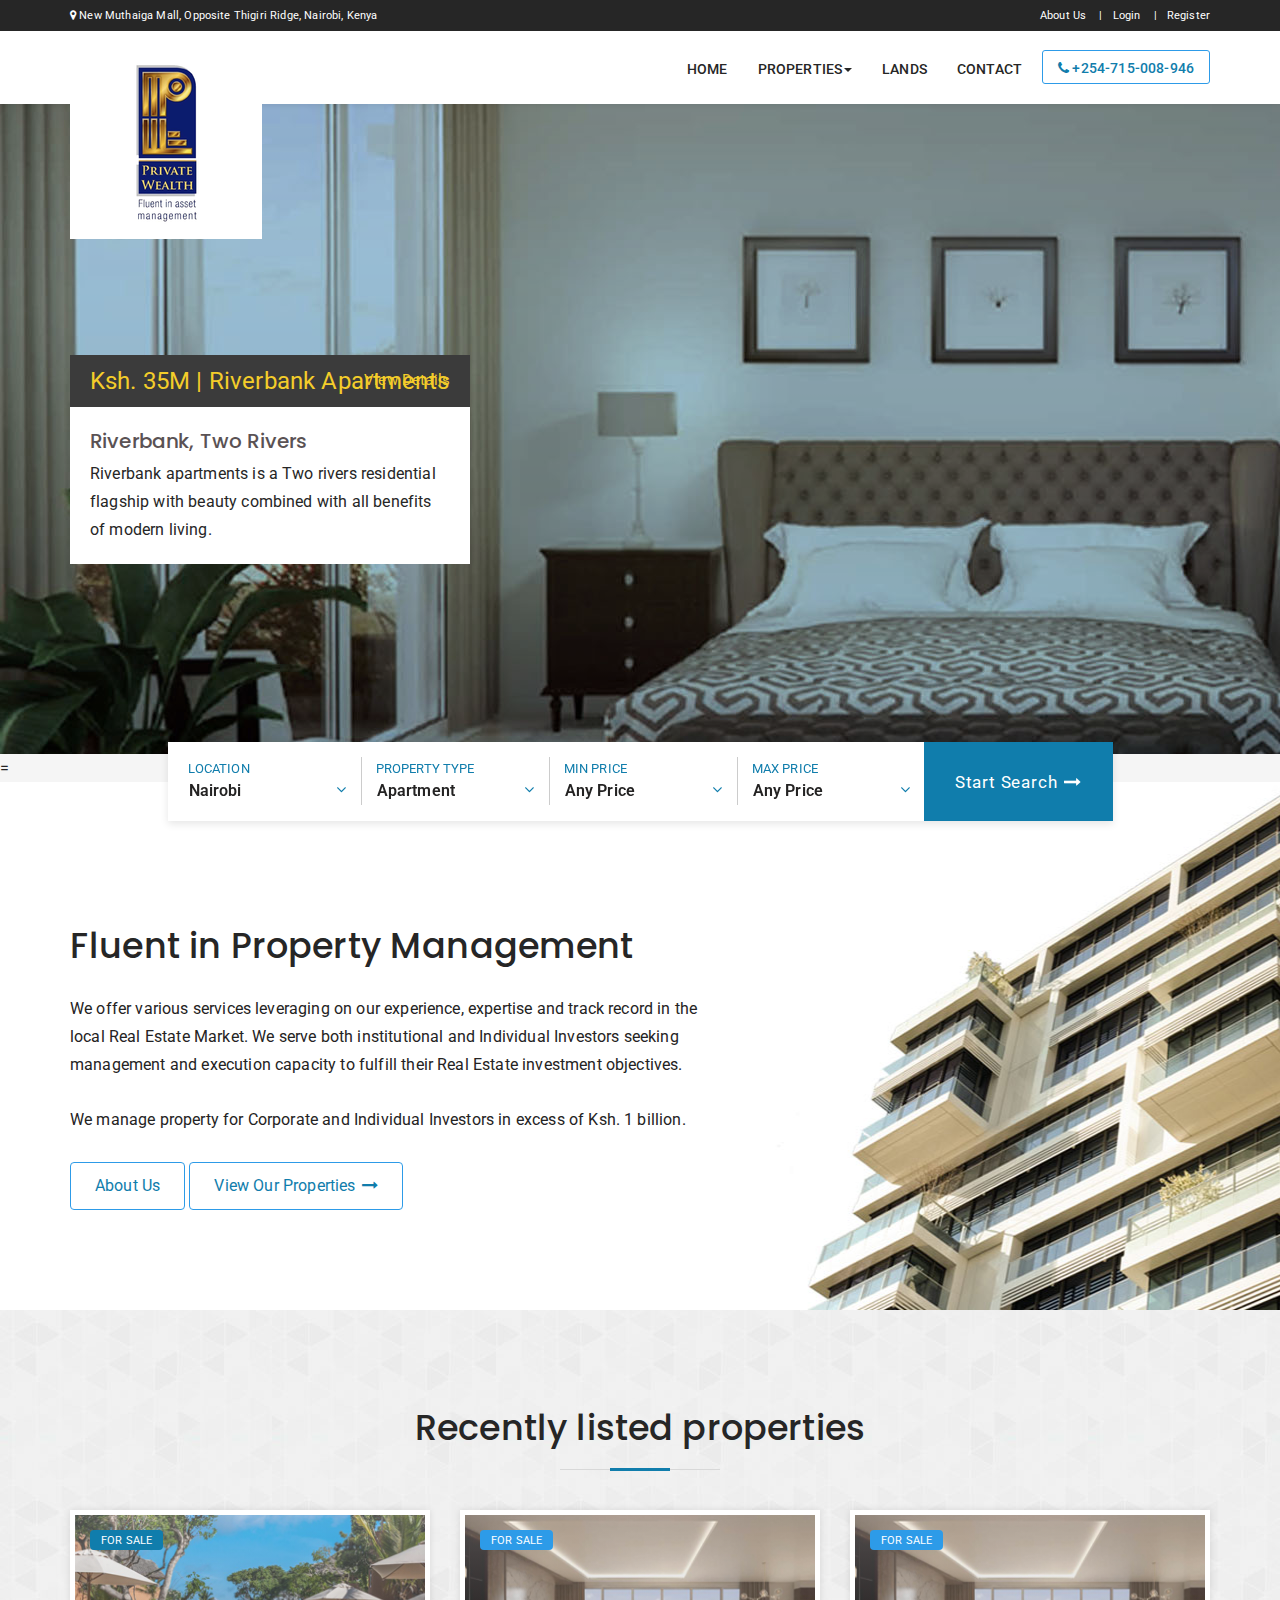
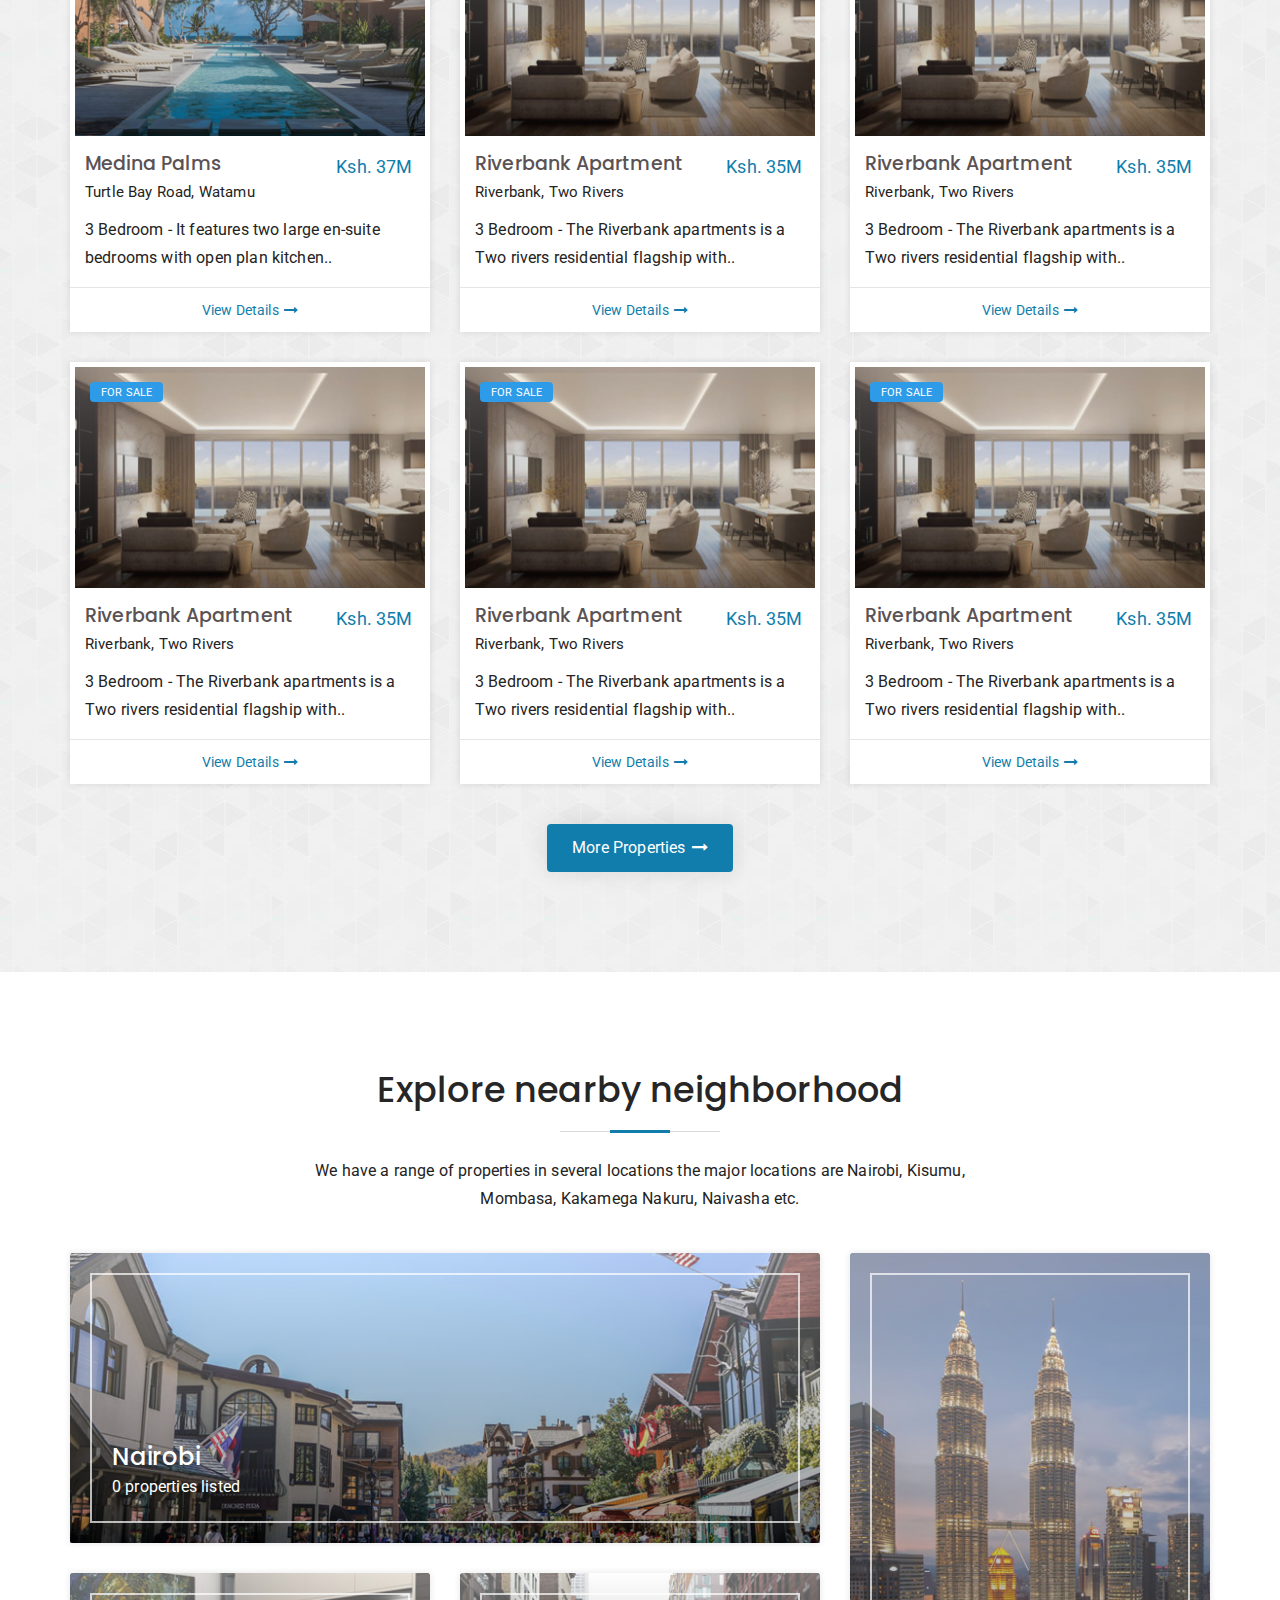
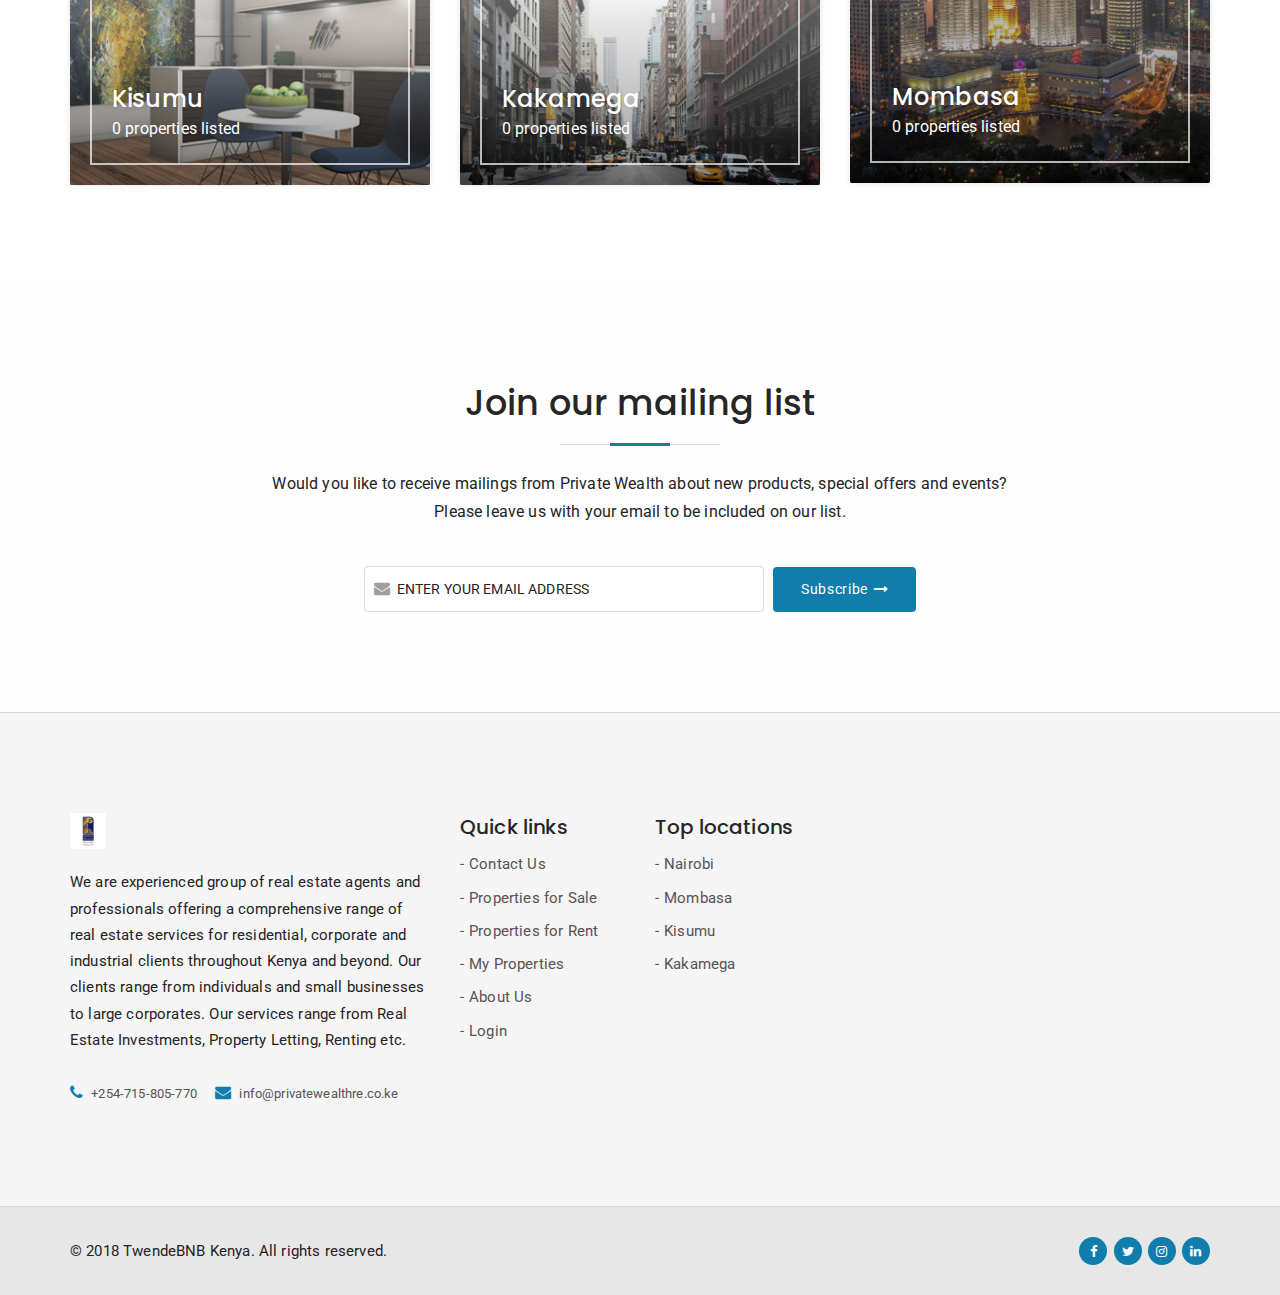
<file: index.html>
<!DOCTYPE html>
<html lang="en">
<head>
    <!-- meta -->
    <meta charset="utf-8">
    <meta http-equiv="x-ua-compatible" content="ie=edge">
    <meta name="viewport" content="width=device-width, initial-scale=1, maximum-scale=1, user-scalable=0" />
    <title>Private Wealth Real Estate | Properties for Sale | Houses for Sale | Land for Sale</title>
    <meta name="keywords" content="">
    <meta name="description" content="">
    <meta name="author" content="info@privatewealth.co.ke">
    <link rel="shortcut icon" type="image/png" href="assets/images/favicon.png" />
    <link rel="shortcut icon" type="image/png" href="assets/images/favicon.png" />
    <link href="https://fonts.googleapis.com/css?family=Poppins:300,400,500,600,700%7CRoboto:300,300i,400,400i,500,500i,700,700i,900" rel="stylesheet">
    <link rel="stylesheet" type="text/css" href="assets/css/bootstrap.min.css">
    <link rel="stylesheet" type="text/css" href="assets/css/font-awesome.min.css">
    <link rel="stylesheet" type="text/css" href="assets/css/font-awesome-animation.min.css">
    <link rel="stylesheet" type="text/css" href="assets/css/jquery-ui.min.css" />
    <link rel="stylesheet" type="text/css" href="assets/css/pe-icon-7-stroke.css" />
    <link rel="stylesheet" type="text/css" href="assets/css/slick.css" />
    <link rel="stylesheet" type="text/css" href="assets/css/slick-theme.css" />
    <link rel="stylesheet" type="text/css" href="assets/css/jquery.bxslider.css" />
    <link rel="stylesheet" type="text/css" href="assets/css/ekko-lightbox.css" />
    <link rel="stylesheet" type="text/css" href="assets/css/font.css" />

    <!-- Main css -->
    <link rel="stylesheet" type="text/css" href="style.css" />
    <link rel="stylesheet" type="text/css" href="assets/css/responsive.css" />

    <!-- color skin -->

    <link rel="stylesheet" type="text/css" href="assets/css/color-skin/default.css" />
</head>

<body>
    <header class="style2">
        <div class="header-top">
            <div class="container">
                <div class="row">
                    <div class="col-md-6 col-sm-6 col-xs-5 header-info">
                        <span class="hidden-xs">
                         <i class="fa fa-map-marker"></i>
                         New Muthaiga Mall, Opposite Thigiri Ridge, Nairobi, Kenya
                        </span>

                        <span class="visible-xs"> <i class="fa fa-map-marker"></i> <a href="#"> View location</a> </span>
                    </div>
                    <!--left-->

                    <div class="col-md-6 col-sm-6 col-xs-7">
                        <ul class="header-links pull-right">
                            <li><a href="#">About Us</a></li>
                            <li><a href="#" class="modal-login" data-toggle="modal" data-target=".myModal">Login</a></li>
                            <li><a href="#" class="modal-register" data-toggle="modal" data-target=".myModal">Register </a></li>
                        </ul>
                    </div>
                </div>
            </div>
        </div>
        <!--header top-->

        <nav class="navbar navbar-default">
            <div class="container">
                <div class="navbar-header">
                    <button type="button" class="navbar-toggle collapsed" data-toggle="collapse" data-target="#bs-example-navbar-collapse-1" aria-expanded="false">
                        <span class="sr-only">Toggle navigation</span>
                        <span class="icon-bar"></span>
                        <span class="icon-bar"></span>
                        <span class="icon-bar"></span>
                    </button>

                    <a class="navbar-brand" href="index.html">
                        <img src="assets/images/logo-white.png" alt="" class="logo1">
                        <img src="assets/images/logo-green.png" alt="" class="logo2">
                    </a>
                </div>
                <!-- button -->

                <div class="collapse navbar-collapse" id="bs-example-navbar-collapse-1">
                    <ul class="nav navbar-nav">
                        <li class="current-menu-item dropdown">
                            <a href="02-homesearch-02.html">Home</span></a>
                        </li>

                        <li class="dropdown">
                            <a href="#" class="dropdown-toggle">Properties<span class="caret"></span></a>
                            <ul class="sub-menu dropdown-menu">
                                <li><a href="03-property-list-with-sidebar.html">For Sale</a></li>
                                <li><a href="03-property-list-with-sidebar.html">For Rent</a></li>
                                <li><a href="03-property-list-with-sidebar.html">Commercial Properties</a></li>
                                <li><a href="03-property-list-with-sidebar.html">Residential Properties</a></li>
                            </ul>
                        </li>

                        <li>
                          <a href="#">Lands</a>
                        </li>

                        <li>
                            <a href="16-contact.html">Contact</a>
                        </li>

                        <li class="nav-btn">
                            <a href="#"><i class="fa fa-phone"></i> +254-715-008-946</a>
                        </li>
                    </ul>
                </div>
                <!-- /.navbar-collapse -->
            </div>
            <!-- /.container-fluid -->
        </nav>
    </header>
    <!--header-->

    <div class="banner banner2">
        <ul class="banner-slide">
            <li>
                <div class="banner-content">
                    <div class="wrap">
                        <div class="inner text-white">
                            <div class="container">
                                <div class="box">
                                    <div class="price secondary-color">
                                        Ksh. 35M | Riverbank Apartments
                                        <a href="#" class="view-more">View Details</a>
                                    </div>
                                    <!--price-->

                                    <h5 class="mb-5"><a href="#">Riverbank, Two Rivers</a></h5>
                                    <p>
                                      Riverbank apartments is a Two rivers residential flagship with beauty combined with all benefits of modern living. 
                                    </p>
                                </div>
                            </div>
                        </div>
                    </div>
                </div>
                <!--banner content-->

                <figure class="overlay overlay2">
                    <img src="assets/images/riverbank-banner.jpg" alt="">
                </figure>
            </li>=
            <!--singel banner-->

            <li>
                <div class="banner-content">
                    <div class="wrap">
                        <div class="inner text-white">
                            <div class="container">
                                <div class="box">
                                    <div class="price secondary-color">
                                        Ksh. 10.95M | Rundaview Apartments
                                        <a href="#" class="view-more">View Details</a>
                                    </div>
                                    <!--price-->

                                    <h5 class="mb-5"><a href="#"> Limuru Rd, Ruaka </a></h5>
                                    <p>
                                      Spacious three and two bedroom apartments located in a green, leafy and serene area with beautiful views of the greenery countryside, strategically located in the heart of Ruaka.
                                    </p>
                                </div>
                            </div>
                        </div>
                    </div>
                </div>
                <!--banner content-->

                <figure class="overlay overlay2">
                    <img src="assets/images/rundaview-banner.jpg" alt="">
                </figure>
            </li>
            <!--singel banner-->

            <li>
                <div class="banner-content">
                    <div class="wrap">
                        <div class="inner text-white">
                            <div class="container">
                                <div class="box">
                                    <div class="price secondary-color">
                                        Ksh. 37M | Medina Palms
                                        <a href="#" class="view-more">View Details</a>
                                    </div>
                                    <!--price-->
                                    <h5 class="mb-5"><a href="#">Turtle Bay Road, Watamu</a></h5>
                                    <p>
                                      It features two large en-suite bedrooms with open plan kitchen with dining area coupled with spacious living areas that open up onto tropical gardens and pools.
                                    </p>
                                </div>
                            </div>
                        </div>
                    </div>
                </div>
                <!--banner content-->

                <figure class="overlay overlay2">
                    <img src="assets/images/medina-banner.jpg" alt="">
                </figure>
            </li>
            <!--singel banner-->
        </ul>
    </div>
    <!--banner-->

    <main>
        <section class="intro pri-pad-b">
            <div class="container">
                <div class="filter-bar pri-pad-b">
                    <div class="row">
                        <div class="col-md-10 col-sm-10 col-md-offset-1 col-sm-offset-1">
                            <form action="#" class="form-inline">
                                <div class="form-group select">
                                    <label>Location</label>
                                    <select>
                                        <option>Nairobi</option>
                                        <option>Mombasa</option>
                                        <option>Kisumu</option>
                                    </select>
                                </div>
                                <!--location-->

                                <div class="form-group select">
                                    <label>property type</label>
                                    <select>
                                        <option value="apartment">Apartment</option>
                                        <option value="villas">Villa</option>
                                        <option value="condos">Condo</option>
                                    </select>
                                </div>
                                <!--type-->

                                <div class="form-group select">
                                    <label>Min Price</label>
                                    <select>
                                        <option>any Price</option>
                                        <option value="2M">2,000,000</option>
                                        <option value="3M">3,000,000</option>
                                    </select>
                                </div>
                                <!-- min price-->

                                <div class="form-group select">
                                    <label>Max Price</label>
                                    <select>
                                        <option>any Price</option>
                                        <option value="3M">3,000,000</option>
                                        <option value="100M">100M</option>
                                        <option value="200M">200M</option>
                                    </select>
                                </div>
                                <!--max price-->

                                <div class="form-group">
                                    <button type="submit">
                                        Start Search <i class="fa fa-long-arrow-right"></i>
                                    </button>
                                </div>
                                <!--max price-->
                            </form>
                        </div>
                    </div>
                </div>
                <!--filter bar-->

                <div class="row intro-content">
                    <div class="col-md-7 col-sm-7">
                        <div class="content-wrap">
                            <h2>Fluent in Property Management</h2>
                            <p>
                              We offer various services leveraging on our experience, expertise and track record in the local Real Estate Market. We serve both institutional and Individual Investors seeking management and execution capacity to fulfill their Real Estate investment objectives.
                            </p>
                            <p>
                               We manage property for Corporate and Individual Investors in excess of Ksh. 1 billion. 
                            </p>
                        </div>
                        <!--content-->
                        <a href="#" class="btn btn-border btn-lg faa-parent animated-hover">
                            About Us
                        </a>
                        <a href="#" class="btn btn-border btn-lg faa-parent animated-hover">
                           View Our Properties <i class="fa fa-long-arrow-right faa-passing"></i>
                        </a>
                    </div>
                </div>
                <!--intro content-->
            </div>
        </section>
        <!--intro-->

        <section class="featured-block featured-block-2 pri-pad">
        	<!-- section container -->
            <div class="container">
                <div class="row">
                    <div class="col-md-12 col-sm-12">
                        <div class="main-title text-center">
                            <h2>Recently listed properties</h2>
                            <p></p>
                        </div>
                    </div>
                </div>
                <!--title-->

                <div class="row">
                    <div class="col-md-4 col-sm-4">
                        <div class="featured-wrap wrap mb-30">
                            <a href="#" class="tag left text-uppercase primary-bg">for sale</a>
                            <figure>
                                <a href="#" class="image-effect overlay">
                                    <img src="assets/images/latest-featured1.jpg" alt="">
                                </a>
                            </figure>
                            <!--fig-->

                            <div class="content-wrap mb-0">
                                <div class="title-wrap mb-10">
                                    <h4 class="mb-0"><a href="#">Medina Palms</a></h4>
                                    <span>Turtle Bay Road, Watamu</span>
                                </div>

                                <div class="price-tag price">
                                    Ksh. 37M
                                </div>

                                <p>
                                    3 Bedroom - It features two large en-suite bedrooms with open plan kitchen..
                                </p>
                            </div>
                            <!--content-->

                            <a href="#" class="btn btn-link faa-parent animated-hover">
                                View Details <i class="fa fa-long-arrow-right faa-passing"></i>
                            </a>
                        </div>
                    </div>
                    <!--single featured-->

                    <div class="col-md-4 col-sm-4">
                        <div class="featured-wrap wrap mb-30">
                            <a href="#" class="tag left text-uppercase bg-blue">for sale</a>
                            <figure>
                                <a href="#" class="image-effect overlay">
                                    <img src="assets/images/latest-featured2.jpg" alt="">
                                </a>
                            </figure>
                            <!--fig-->

                            <div class="content-wrap mb-0">
                                <div class="title-wrap mb-10">
                                    <h4 class="mb-0"><a href="#">Riverbank Apartment</a></h4>
                                    <span>Riverbank, Two Rivers</span>
                                </div>

                                <div class="price-tag price">
                                    Ksh. 35M
                                </div>

                                <p>
                                    3 Bedroom - The Riverbank apartments is a Two rivers residential flagship with.. 
                                    <!-- 12 fixed-texts -->
                                </p>
                            </div>
                            <!--content-->

                            <a href="#" class="btn btn-link faa-parent animated-hover">
                                View Details <i class="fa fa-long-arrow-right faa-passing"></i>
                            </a>
                        </div>
                    </div>
                    <!--single featured-->

                    <div class="col-md-4 col-sm-4">
                        <div class="featured-wrap wrap mb-30">
                            <a href="#" class="tag left text-uppercase bg-blue">for sale</a>
                            <figure>
                                <a href="#" class="image-effect overlay">
                                    <img src="assets/images/latest-featured2.jpg" alt="">
                                </a>
                            </figure>
                            <!--fig-->
                    
                            <div class="content-wrap mb-0">
                                <div class="title-wrap mb-10">
                                    <h4 class="mb-0">
                                        <a href="#">Riverbank Apartment</a>
                                    </h4>
                                    <span>Riverbank, Two Rivers</span>
                                </div>
                    
                                <div class="price-tag price">
                                    Ksh. 35M
                                </div>
                    
                                <p>
                                    3 Bedroom - The Riverbank apartments is a Two rivers residential flagship with..
                                    <!-- 12 fixed-texts -->
                                </p>
                            </div>
                            <!--content-->
                    
                            <a href="#" class="btn btn-link faa-parent animated-hover">
                                View Details
                                <i class="fa fa-long-arrow-right faa-passing"></i>
                            </a>
                        </div>
                    </div>
                    <!--single featured-->

                    <div class="col-md-4 col-sm-4">
                        <div class="featured-wrap wrap mb-30">
                            <a href="#" class="tag left text-uppercase bg-blue">for sale</a>
                            <figure>
                                <a href="#" class="image-effect overlay">
                                    <img src="assets/images/latest-featured2.jpg" alt="">
                                </a>
                            </figure>
                            <!--fig-->
                    
                            <div class="content-wrap mb-0">
                                <div class="title-wrap mb-10">
                                    <h4 class="mb-0">
                                        <a href="#">Riverbank Apartment</a>
                                    </h4>
                                    <span>Riverbank, Two Rivers</span>
                                </div>
                    
                                <div class="price-tag price">
                                    Ksh. 35M
                                </div>
                    
                                <p>
                                    3 Bedroom - The Riverbank apartments is a Two rivers residential flagship with..
                                    <!-- 12 fixed-texts -->
                                </p>
                            </div>
                            <!--content-->
                    
                            <a href="#" class="btn btn-link faa-parent animated-hover">
                                View Details
                                <i class="fa fa-long-arrow-right faa-passing"></i>
                            </a>
                        </div>
                    </div>
                    <!--single featured-->

                    <div class="col-md-4 col-sm-4">
                        <div class="featured-wrap wrap mb-30">
                            <a href="#" class="tag left text-uppercase bg-blue">for sale</a>
                            <figure>
                                <a href="#" class="image-effect overlay">
                                    <img src="assets/images/latest-featured2.jpg" alt="">
                                </a>
                            </figure>
                            <!--fig-->
                    
                            <div class="content-wrap mb-0">
                                <div class="title-wrap mb-10">
                                    <h4 class="mb-0">
                                        <a href="#">Riverbank Apartment</a>
                                    </h4>
                                    <span>Riverbank, Two Rivers</span>
                                </div>
                    
                                <div class="price-tag price">
                                    Ksh. 35M
                                </div>
                    
                                <p>
                                    3 Bedroom - The Riverbank apartments is a Two rivers residential flagship with..
                                    <!-- 12 fixed-texts -->
                                </p>
                            </div>
                            <!--content-->
                    
                            <a href="#" class="btn btn-link faa-parent animated-hover">
                                View Details
                                <i class="fa fa-long-arrow-right faa-passing"></i>
                            </a>
                        </div>
                    </div>
                    <!--single featured-->

                    <div class="col-md-4 col-sm-4">
                        <div class="featured-wrap wrap mb-30">
                            <a href="#" class="tag left text-uppercase bg-blue">for sale</a>
                            <figure>
                                <a href="#" class="image-effect overlay">
                                    <img src="assets/images/latest-featured2.jpg" alt="">
                                </a>
                            </figure>
                            <!--fig-->
                    
                            <div class="content-wrap mb-0">
                                <div class="title-wrap mb-10">
                                    <h4 class="mb-0">
                                        <a href="#">Riverbank Apartment</a>
                                    </h4>
                                    <span>Riverbank, Two Rivers</span>
                                </div>
                    
                                <div class="price-tag price">
                                    Ksh. 35M
                                </div>
                    
                                <p>
                                    3 Bedroom - The Riverbank apartments is a Two rivers residential flagship with..
                                    <!-- 12 fixed-texts -->
                                </p>
                            </div>
                            <!--content-->
                    
                            <a href="#" class="btn btn-link faa-parent animated-hover">
                                View Details
                                <i class="fa fa-long-arrow-right faa-passing"></i>
                            </a>
                        </div>
                    </div>
                    <!--single featured-->
                </div>
                <!--featred property wrap-->

                <div class="btn-wrap text-center">
                    <a href="#" class="btn btn-sucess btn-lg shadow faa-parent animated-hover">
                        More Properties <i class="fa fa-long-arrow-right faa-passing"></i>
                    </a>
                </div>
            </div>
        </section>
        <!--featured property-->

        <section class="near-by-property wrap2 bg-white pri-pad">
            <div class="container">
                <div class="row">
                    <div class="col-md-12 col-sm-12">
                        <div class="main-title text-center">
                            <h2>Explore nearby neighborhood</h2>
                            <p>
                                We have a range of properties in several locations the major locations are Nairobi, Kisumu, Mombasa, Kakamega
                                Nakuru, Naivasha etc.
                            </p>
                        </div>
                    </div>
                </div>
                <!--title-->

                <div class="row">
                    <div class="col-md-8 col-sm-8 mb-30">
                        <div class="near-by-wrap wrap2">
                            <a href="#" class="link-overlay"></a>
                            <div class="content-wrap mb-0 text-white">
                                <div class="inner">
                                    <div class="title-wrap">
                                        <h4 class="mb-0 text-white">Nairobi</h4> 0 properties listed
                                    </div>
                                </div>
                            </div>

                            <figure class="image-effect overlay">
                                <img src="assets/images/near-by-5.jpg" alt="">
                            </figure>
                            <!--fig-->
                        </div>
                    </div>
                    <!--single property-->

                    <div class="col-md-4 col-sm-4 mb-30 big pull-right">
                        <div class="near-by-wrap wrap2">
                            <a href="#" class="link-overlay"></a>
                            <div class="content-wrap mb-0 text-white">
                                <div class="inner">
                                    <div class="title-wrap">
                                        <h4 class="mb-0 text-white">Mombasa</h4> 0 properties listed
                                    </div>
                                </div>
                            </div>

                            <figure class="image-effect overlay">
                                <img src="assets/images/near-by-6.jpg" alt="">
                            </figure>
                            <!--fig-->
                        </div>
                    </div>
                    <!--single property-->

                    <div class="col-md-4 col-sm-4 mb-30">
                        <div class="near-by-wrap wrap2">
                            <a href="#" class="link-overlay"></a>
                            <div class="content-wrap mb-0 text-white">
                                <div class="inner">
                                    <div class="title-wrap">
                                        <h4 class="mb-0 text-white">Kisumu</h4> 0 properties listed
                                    </div>
                                </div>
                            </div>

                            <figure class="image-effect overlay">
                                <img src="assets/images/near-by-7.jpg" alt="">
                            </figure>
                            <!--fig-->
                        </div>
                    </div>
                    <!--single property-->

                    <div class="col-md-4 col-sm-4 mb-30">
                        <div class="near-by-wrap wrap2">
                            <a href="#" class="link-overlay"></a>
                            <div class="content-wrap mb-0 text-white">
                                <div class="inner">
                                    <div class="title-wrap">
                                        <h4 class="mb-0 text-white">Kakamega</h4> 0 properties listed
                                    </div>
                                </div>
                            </div>

                            <figure class="image-effect overlay">
                                <img src="assets/images/near-by-8.jpg" alt="">
                            </figure>
                            <!--fig-->
                        </div>
                    </div>
                    <!--single property-->
                </div>
            </div>
        </section>
        <!--near by -->

        <section class="subscription">
            <div class="parallax-wrap">
                <div class="image overlay" data-type="background" data-speed="0">
                    <div class="stuff pri-pad">
                        <div class="container">
                            <div class="row">
                                <div class="col-md-8 col-sm-8 col-md-offset-2 col-sm-offset-2 text-center">
                                    <div class="main-title full text-center">
                                        <h2>Join our mailing list</h2>
                                        <p>
                                            Would you like to receive mailings from Private Wealth about new products, special offers and events? Please leave us with your email
                                            to be included on our list.
                                        </p>
                                    </div>
                                    <!--title-->

                                    <form action="#" class="form-inline">
                                        <div class="form-group email">
                                            <input type="text" placeholder="enter your email address">
                                        </div>
                                        <div class="form-group">
                                            <button type="submit">
                                                Subscribe <i class="fa fa-long-arrow-right"></i>
                                            </button>
                                        </div>
                                    </form>
                                </div>
                            </div>
                        </div>
                    </div>
                </div>
            </div>
        </section>
        <!--secbscription-->
    </main>
    <!--main-->

    <div class="modal fade myModal">
        <div class="modal-dialog" role="document">
            <div class="modal-content">
                <button type="button" class="close" data-dismiss="modal">
                    <span aria-hidden="true">&times;</span>
                </button>

                <div class="modal-body">
                    <div class="login-register">
                        <ul class="nav nav-tabs" role="tablist">
                            <li class="login-tab"><a href="#Login" data-toggle="tab">Login</a></li>
                            <li class="register-tab"><a href="#register" data-toggle="tab">Register</a></li>
                        </ul>

                        <div class="tab-content">
                            <div class="tab-pane login-tab" id="Login">
                                <form action="#">
                                    <div class="form-group">
                                        <label>Username</label>
                                        <input type="text">
                                    </div>
                                    <!--user name-->

                                    <div class="form-group">
                                        <label>Password</label>
                                        <input type="password">
                                    </div>
                                    <!--password-->

                                    <div class="button-wrap">
                                        <input type="submit" class="btn btn-sucess btn-lg" value="Login">
                                        <a href="#" class="btn btn-link btn-lg forget-btn"> Forgot Password</a>
                                    </div>
                                </form>
                                <!--form-->

                                <div class="or text-center"><strong>OR</strong></div>

                                <ul class="modal-social">
                                    <li><a href="#" class="facebook"><i class="fa fa-facebook"></i> facebook</a></li>
                                    <li><a href="#" class="twitter"><i class="fa fa-twitter"></i> twitter</a></li>
                                </ul>

                                <div class="note text-center">
                                    <small>
                                        Don’t have an account yet? <a href="#" class="btn-signup">Signup Now!</a>
                                    </small>
                                </div>
                            </div>
                            <!--login-->

                            <div class="tab-pane register-tab" id="register">
                                <form action="#">
                                    <div class="form-group">
                                        <label>Name <span>*</span></label>
                                        <input type="text">
                                    </div>
                                    <!--name-->

                                    <div class="form-group">
                                        <label>Email <span>*</span></label>
                                        <input type="text">
                                    </div>
                                    <!--email-->

                                    <div class="form-group">
                                        <label>Password <span>*</span></label>
                                        <input type="password">
                                    </div>
                                    <!--password-->

                                    <div class="form-group">
                                        <label>Re-Enter Password <span>*</span></label>
                                        <input type="password">
                                    </div>
                                    <!-- re password-->

                                    <div class="button-wrap">
                                        <input type="submit" class="btn btn-sucess btn-lg" value="Login">
                                    </div>
                                </form>
                                <!--form-->

                                <div class="or text-center"><strong>OR</strong></div>

                                <ul class="modal-social">
                                    <li><a href="#" class="facebook"><i class="fa fa-facebook"></i> facebook</a></li>
                                    <li><a href="#" class="twitter"><i class="fa fa-twitter"></i> twitter</a></li>
                                </ul>

                                <div class="note text-center">
                                    <small>
                                        Have an account yet? <a href="#">Login Now!</a>
                                    </small>
                                </div>
                            </div>
                            <!--register-->
                        </div>
                    </div>
                    <!--login register-->

                    <div class="recover hide">
                        <div class="tab-content">
                            <h6 class="mb-20">Recover Password?</h6>
                            <form action="#">
                                <div class="form-group">
                                    <label>Username/Email</label>
                                    <input type="text">
                                </div>
                                <!--email-->

                                <input type="submit" class="btn btn-sucess btn-lg" value="Recover Password">
                            </form>
                        </div>
                    </div>
                    <!--login register-->
                </div>
            </div>
        </div>
    </div>
    <!--modal-->


    <footer>
        <div class="footer-top pri-pad">
            <div class="container">
                <div class="row">
                    <div class="col-md-4 col-sm-4 left-block">
                        <a href="#"><img src="assets/images/logo-white.png" alt=""></a>
                        <div class="content-wrap mb-30">
                            <p>
                                We are experienced group of real estate agents and professionals offering a comprehensive range of real estate services for residential,
                                corporate and industrial clients throughout Kenya and beyond. Our clients range from individuals and small businesses to
                                large corporates. Our services range from Real Estate Investments, Property Letting, Renting etc.
                            </p>
                        </div>
                        <!--content-->

                        <div class="extra-info">
                            <a href="tel:+180038751234" class="faa-parent animated-hover">
                                <i class="fa fa-phone faa-passing"></i> +254-715-805-770
                            </a>
                            <a href="mailto:info@yourdomain.com" class="faa-parent animated-hover">
                                <i class="fa fa-envelope faa-passing"></i> info@privatewealthre.co.ke
                            </a>
                        </div>
                    </div>
                    <!--left-->

                    <div class="col-md-2 col-sm-2 mid-block">
                        <h5>Quick links</h5>
                        <ul class="footer-link">
                            <li><a href="#">Contact Us</a></li>
                            <li><a href="#">Properties for Sale</a></li>
                            <li><a href="#">Properties for Rent</a></li>
                            <li><a href="#">My Properties </a></li>
                            <li><a href="#">About Us</a></li>
                            <li><a href="#">Login </a></li>
                        </ul>
                    </div>
                    <!--mid-->

                    <div class="col-md-2 col-sm-2">
                        <h5>Top locations</h5>
                        <ul class="footer-link">
                            <li><a href="#">Nairobi</a></li>
                            <li><a href="#">Mombasa</a></li>
                            <li><a href="#">Kisumu</a></li>
                            <li><a href="#">Kakamega</a></li>
                        </ul>
                    </div>
                    <!--mid-->
                </div>
            </div>
        </div>
        <!--footer top-->

        <div class="footer lh-normal">
            <div class="container">
                <div class="row">
                    <div class="col-md-6 col-sm-6 left-block">
                        &copy; 2018 TwendeBNB Kenya. All rights reserved.
                    </div>

                    <div class="col-md-6 col-sm-6">
                        <ul class="social-icons pull-right">
                            <li>
                                <a href="#"><i class="fa fa-facebook"></i></a>
                            </li>
                            <li>
                                <a href="#"><i class="fa fa-twitter"></i></a>
                            </li>
                            <li>
                                <a href="#"><i class="fa fa-instagram "></i></a>
                            </li>
                            <li>
                                <a href="#"><i class="fa fa-linkedin"></i></a>
                            </li>
                        </ul>
                    </div>
                </div>
            </div>
        </div>
    </footer>
    <!--footer-->

    <!-- back to top-->
    <a href="#" class="scrollup"><i class="fa fa-angle-up"></i></a>
    <script src="assets/js/jquery-3.1.1.min.js"></script>
    <script src="assets/js/bootstrap.min.js"></script>
    <script src="assets/js/modernizr.js"></script>
    <script src="assets/js/jquery-ui.js"></script>
    <script src="assets/js/jquery-ui-touch-punch.js"></script>
    <script src="assets/js/masonry.pkgd.min.js"></script>
    <script src="assets/js/slick.min.js"></script>
    <script src="assets/js/jquery.bxslider.min.js"></script>
    <script src="assets/js/wow.min.js"></script>
    <script src="assets/js/ekko-lightbox.min.js"></script>
    <script src="assets/js/parallax.js"></script>
    <script src="assets/js/main.js"></script>
</body>
</html>
</file>
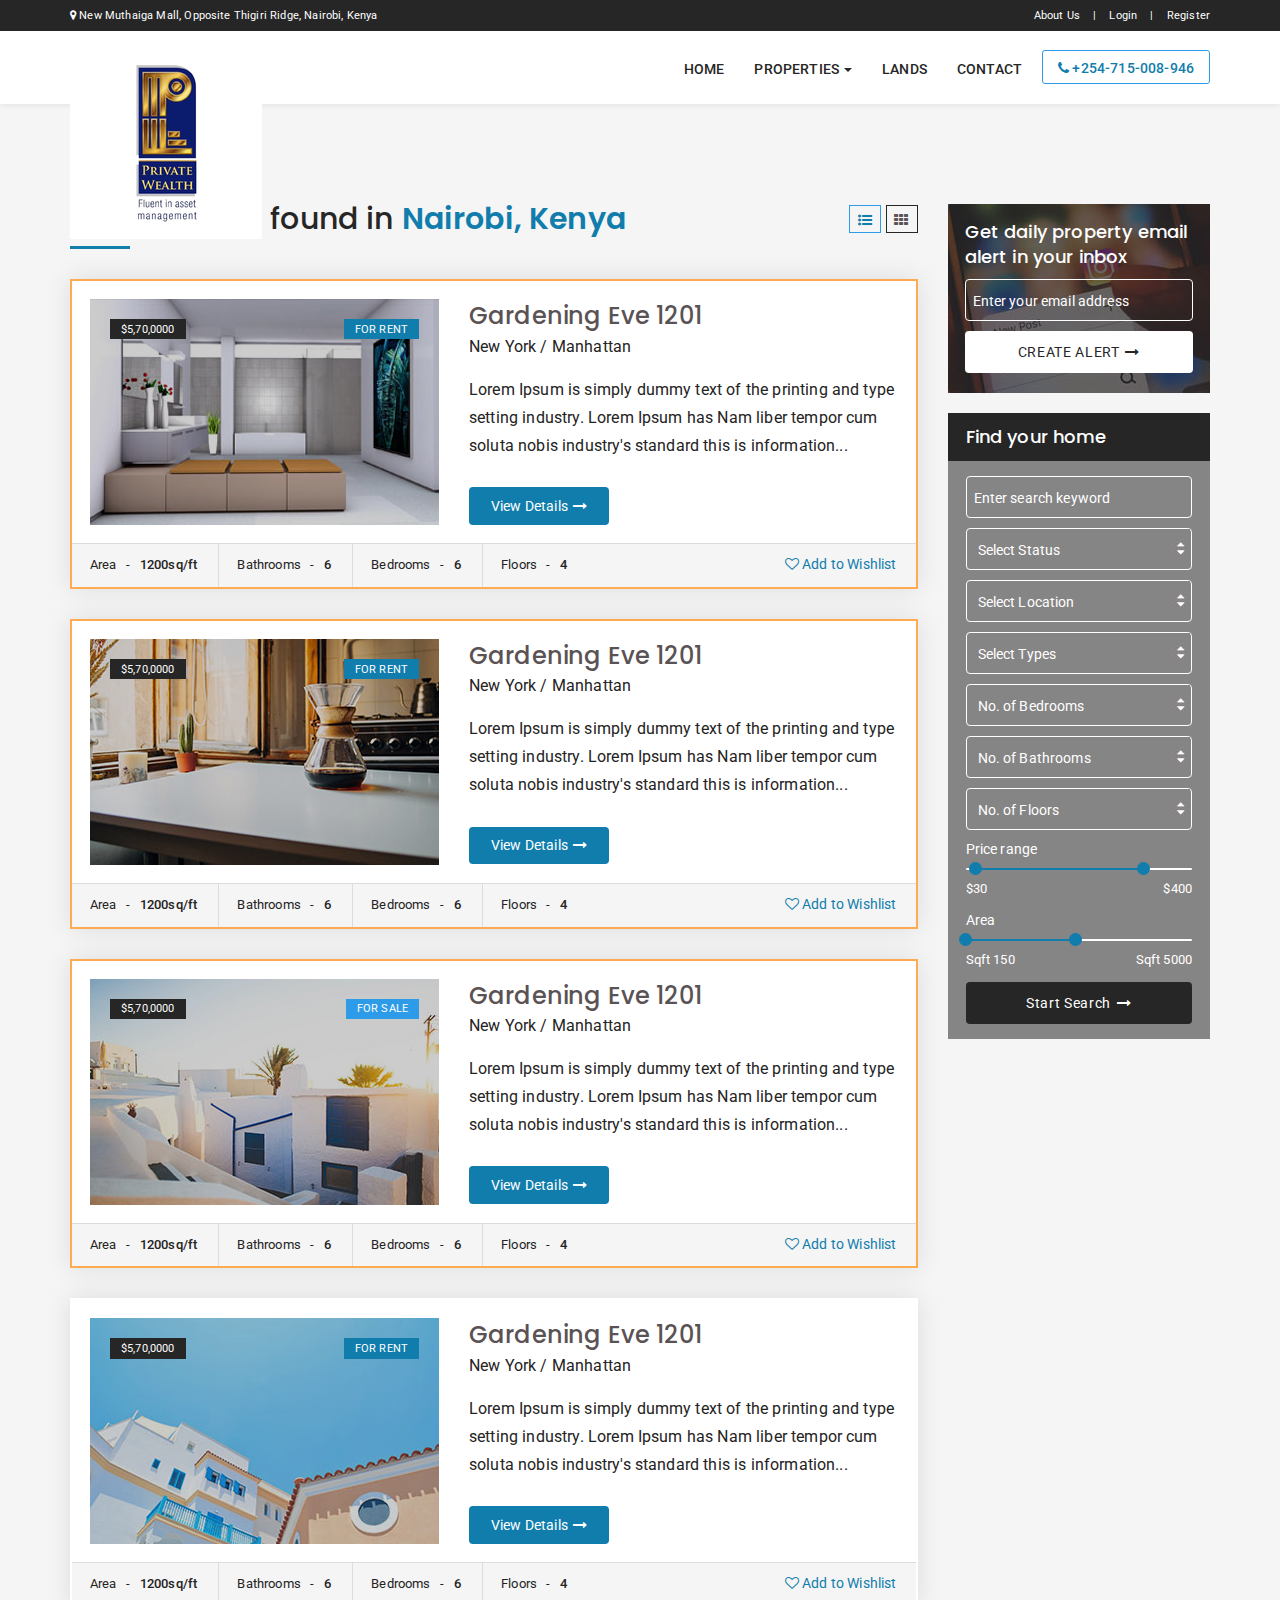
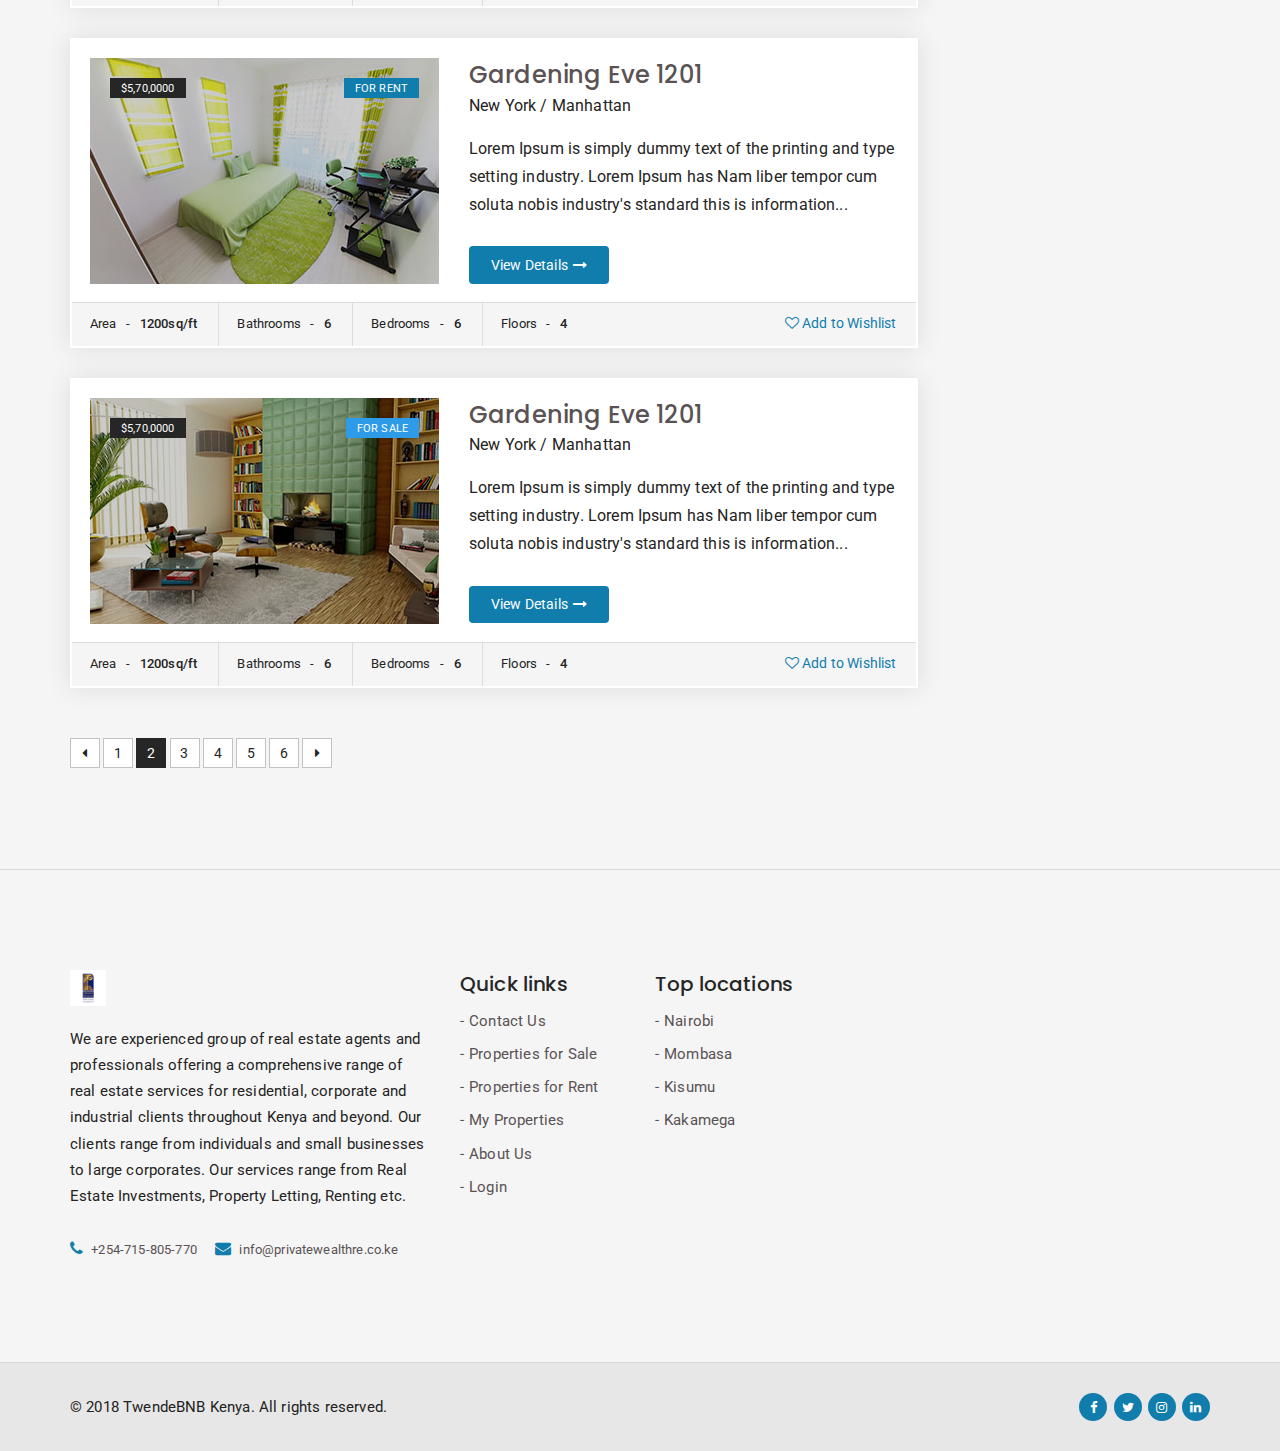
<file: 03-property-list-with-sidebar.html>
<!DOCTYPE html>
<html lang="en">

<head>
    <!-- meta -->
    <meta charset="utf-8">
    <meta http-equiv="x-ua-compatible" content="ie=edge">
    <meta name="viewport" content="width=device-width, initial-scale=1, maximum-scale=1, user-scalable=0" />
    <title>Private Wealth Real Estate | Properties for Sale | Houses for Sale | Land for Sale</title>
    <meta name="keywords" content="">
    <meta name="description" content="">
    <meta name="author" content="info@privatewealth.co.ke">
    <link rel="shortcut icon" type="image/png" href="assets/images/favicon.png" />
    <link rel="shortcut icon" type="image/png" href="assets/images/favicon.png" />
    <link href="https://fonts.googleapis.com/css?family=Poppins:300,400,500,600,700%7CRoboto:300,300i,400,400i,500,500i,700,700i,900"
        rel="stylesheet">
    <link rel="stylesheet" type="text/css" href="assets/css/bootstrap.min.css">
    <link rel="stylesheet" type="text/css" href="assets/css/font-awesome.min.css">
    <link rel="stylesheet" type="text/css" href="assets/css/font-awesome-animation.min.css">
    <link rel="stylesheet" type="text/css" href="assets/css/jquery-ui.min.css" />
    <link rel="stylesheet" type="text/css" href="assets/css/pe-icon-7-stroke.css" />
    <link rel="stylesheet" type="text/css" href="assets/css/slick.css" />
    <link rel="stylesheet" type="text/css" href="assets/css/slick-theme.css" />
    <link rel="stylesheet" type="text/css" href="assets/css/jquery.bxslider.css" />
    <link rel="stylesheet" type="text/css" href="assets/css/ekko-lightbox.css" />
    <link rel="stylesheet" type="text/css" href="assets/css/font.css" />

    <!-- Main css -->
    <link rel="stylesheet" type="text/css" href="style.css" />
    <link rel="stylesheet" type="text/css" href="assets/css/responsive.css" />

    <!-- color skin -->

    <link rel="stylesheet" type="text/css" href="assets/css/color-skin/default.css" />
</head>

<body>
    <header class="style2">
        <div class="header-top">
            <div class="container">
                <div class="row">
                    <div class="col-md-6 col-sm-6 col-xs-5 header-info">
                        <span class="hidden-xs">
                            <i class="fa fa-map-marker"></i>
                            New Muthaiga Mall, Opposite Thigiri Ridge, Nairobi, Kenya
                        </span>

                        <span class="visible-xs">
                            <i class="fa fa-map-marker"></i>
                            <a href="#"> View location</a>
                        </span>
                    </div>
                    <!--left-->

                    <div class="col-md-6 col-sm-6 col-xs-7">
                        <ul class="header-links pull-right">
                            <li>
                                <a href="#">About Us</a>
                            </li>
                            <li>
                                <a href="#" class="modal-login" data-toggle="modal" data-target=".myModal">Login</a>
                            </li>
                            <li>
                                <a href="#" class="modal-register" data-toggle="modal" data-target=".myModal">Register </a>
                            </li>
                        </ul>
                    </div>
                </div>
            </div>
        </div>
        <!--header top-->

        <nav class="navbar navbar-default">
            <div class="container">
                <div class="navbar-header">
                    <button type="button" class="navbar-toggle collapsed" data-toggle="collapse" data-target="#bs-example-navbar-collapse-1"
                        aria-expanded="false">
                        <span class="sr-only">Toggle navigation</span>
                        <span class="icon-bar"></span>
                        <span class="icon-bar"></span>
                        <span class="icon-bar"></span>
                    </button>

                    <a class="navbar-brand" href="index.html">
                        <img src="assets/images/logo-white.png" alt="" class="logo1">
                        <img src="assets/images/logo-green.png" alt="" class="logo2">
                    </a>
                </div>
                <!-- button -->

                <div class="collapse navbar-collapse" id="bs-example-navbar-collapse-1">
                    <ul class="nav navbar-nav">
                        <li class="current-menu-item dropdown">
                            <a href="index.html">Home</span>
                            </a>
                        </li>

                        <li class="dropdown">
                            <a href="#" class="dropdown-toggle">Properties
                                <span class="caret"></span>
                            </a>
                            <ul class="sub-menu dropdown-menu">
                                <li>
                                    <a href="03-property-list-with-sidebar.html">For Sale</a>
                                </li>
                                <li>
                                    <a href="03-property-list-with-sidebar.html">For Rent</a>
                                </li>
                                <li>
                                    <a href="03-property-list-with-sidebar.html">Commercial Properties</a>
                                </li>
                                <li>
                                    <a href="03-property-list-with-sidebar.html">Residential Properties</a>
                                </li>
                            </ul>
                        </li>

                        <li>
                            <a href="#">Lands</a>
                        </li>

                        <li>
                            <a href="16-contact.html">Contact</a>
                        </li>

                        <li class="nav-btn">
                            <a href="#">
                                <i class="fa fa-phone"></i> +254-715-008-946</a>
                        </li>
                    </ul>
                </div>
                <!-- /.navbar-collapse -->
            </div>
            <!-- /.container-fluid -->
        </nav>
    </header>
    <!--header-->

    <main>
        <section class="pri-pad">
            <div class="container">
                <div class="row">
                    <div class="col-md-9 col-sm-9 left-block">
                        <div class="sec-title icon-wrap">
                            <h3>14 properties found in <span>Nairobi, Kenya</span></h3>
                            <div class="icon-hold">
                                <a href="03-property-list-with-sidebar.html" class="btn active"> 
                                    <i class="fa fa-list-ul"></i>
                                </a>

                                <a href="05-property-grid-with-sidebar.html" class="btn"> 
                                    <i class="fa fa-th"></i>
                                </a>
                            </div>
                            <!--icon hold-->
                        </div>
                        <!--title-->

                        <div class="property-wrap mb-20">
                            <div class="ppt-list list-vw mb-30 featured">
                                <figure>
                                    <span class="tag left text-uppercase bg-dark">$5,70,0000</span>
                                    <span class="tag right text-uppercase primary-bg">for rent</span>
                                    <a href="#" class="image-effect overlay">
                                        <img src="assets/images/p-lv-1.jpg" alt="">
                                    </a>
                                </figure>
                                <!--fig-->

                                <div class="content">
                                    <h4 class="mb-0"><a href="#">Gardening Eve 1201</a></h4>
                                    <div class="mb-15">New York / Manhattan</div>
                                    <div class="content-wrap">
                                        <p>
                                            Lorem Ipsum is simply dummy text of the printing and type setting industry. Lorem Ipsum has Nam liber tempor cum soluta nobis industry's standard this is information...
                                        </p>
                                    </div>
                                    <!--content-->

                                    <a href="#" class="btn btn-sucess faa-parent animated-hover">
                                        View Details <i class="fa fa-long-arrow-right faa-passing"></i>
                                    </a>
                                </div>
                                <!--content-->

                                <div class="info">
                                    <ul>
                                        <li>Area &nbsp;&nbsp;-&nbsp;&nbsp; <span>1200sq/ft </span></li>
                                        <li>Bathrooms &nbsp;&nbsp;-&nbsp;&nbsp; <span>6</span> </li>
                                        <li>Bedrooms &nbsp;&nbsp;-&nbsp;&nbsp; <span>6</span> </li>
                                        <li>Floors &nbsp;&nbsp;-&nbsp;&nbsp; <span>4</span> </li>
                                    </ul>

                                    <a href="#" class="btn btn-link pull-right">
                                        <i class="fa fa-heart-o"></i> Add to Wishlist
                                    </a>
                                </div>
                            </div>
                            <!--single property-->

                            <div class="ppt-list list-vw mb-30 featured">
                                <figure>
                                    <span class="tag left text-uppercase bg-dark">$5,70,0000</span>
                                    <span class="tag right text-uppercase primary-bg">for rent</span>
                                    <a href="#" class="image-effect overlay">
                                        <img src="assets/images/p-lv-2.jpg" alt="">
                                    </a>
                                </figure>
                                <!--fig-->

                                <div class="content">
                                    <h4 class="mb-0"><a href="#">Gardening Eve 1201</a></h4>
                                    <div class="mb-15">New York / Manhattan</div>
                                    <div class="content-wrap">
                                        <p>
                                            Lorem Ipsum is simply dummy text of the printing and type setting industry. Lorem Ipsum has Nam liber tempor cum soluta nobis industry's standard this is information...
                                        </p>
                                    </div>
                                    <!--content-->

                                    <a href="#" class="btn btn-sucess faa-parent animated-hover">
                                        View Details <i class="fa fa-long-arrow-right faa-passing"></i>
                                    </a>
                                </div>
                                <!--content-->

                                <div class="info">
                                    <ul>
                                        <li>Area &nbsp;&nbsp;-&nbsp;&nbsp; <span>1200sq/ft </span></li>
                                        <li>Bathrooms &nbsp;&nbsp;-&nbsp;&nbsp; <span>6</span> </li>
                                        <li>Bedrooms &nbsp;&nbsp;-&nbsp;&nbsp; <span>6</span> </li>
                                        <li>Floors &nbsp;&nbsp;-&nbsp;&nbsp; <span>4</span> </li>
                                    </ul>
                                    <a href="#" class="btn btn-link pull-right">
                                        <i class="fa fa-heart-o"></i> Add to Wishlist
                                    </a>
                                </div>
                            </div>
                            <!--single property-->

                            <div class="ppt-list list-vw mb-30 featured">
                                <figure>
                                    <span class="tag left text-uppercase bg-dark">$5,70,0000</span>
                                    <span class="tag right text-uppercase bg-blue">for sale</span>
                                    <a href="#" class="image-effect overlay">
                                        <img src="assets/images/p-lv-3.jpg" alt="">
                                    </a>
                                </figure>
                                <!--fig-->

                                <div class="content">
                                    <h4 class="mb-0"><a href="#">Gardening Eve 1201</a></h4>
                                    <div class="mb-15">New York / Manhattan</div>
                                    <div class="content-wrap">
                                        <p>
                                            Lorem Ipsum is simply dummy text of the printing and type setting industry. Lorem Ipsum has Nam liber tempor cum soluta nobis industry's standard this is information...
                                        </p>
                                    </div>
                                    <!--content-->

                                    <a href="#" class="btn btn-sucess faa-parent animated-hover">
                                        View Details <i class="fa fa-long-arrow-right faa-passing"></i>
                                    </a>
                                </div>
                                <!--content-->

                                <div class="info">
                                    <ul>
                                        <li>Area &nbsp;&nbsp;-&nbsp;&nbsp; <span>1200sq/ft </span></li>
                                        <li>Bathrooms &nbsp;&nbsp;-&nbsp;&nbsp; <span>6</span> </li>
                                        <li>Bedrooms &nbsp;&nbsp;-&nbsp;&nbsp; <span>6</span> </li>
                                        <li>Floors &nbsp;&nbsp;-&nbsp;&nbsp; <span>4</span> </li>
                                    </ul>
                                    <a href="#" class="btn btn-link pull-right">
                                        <i class="fa fa-heart-o"></i> Add to Wishlist
                                    </a>
                                </div>
                            </div>
                            <!--single property-->

                            <div class="ppt-list list-vw mb-30">
                                <figure>
                                    <span class="tag left text-uppercase bg-dark">$5,70,0000</span>
                                    <span class="tag right text-uppercase primary-bg">for rent</span>
                                    <a href="#" class="image-effect overlay">
                                        <img src="assets/images/p-lv-4.jpg" alt="">
                                    </a>
                                </figure>
                                <!--fig-->

                                <div class="content">
                                    <h4 class="mb-0"><a href="#">Gardening Eve 1201</a></h4>
                                    <div class="mb-15">New York / Manhattan</div>
                                    <div class="content-wrap">
                                        <p>
                                            Lorem Ipsum is simply dummy text of the printing and type setting industry. Lorem Ipsum has Nam liber tempor cum soluta nobis industry's standard this is information...
                                        </p>
                                    </div>
                                    <!--content-->

                                    <a href="#" class="btn btn-sucess faa-parent animated-hover">
                                        View Details <i class="fa fa-long-arrow-right faa-passing"></i>
                                    </a>
                                </div>
                                <!--content-->

                                <div class="info">
                                    <ul>
                                        <li>Area &nbsp;&nbsp;-&nbsp;&nbsp; <span>1200sq/ft </span></li>
                                        <li>Bathrooms &nbsp;&nbsp;-&nbsp;&nbsp; <span>6</span> </li>
                                        <li>Bedrooms &nbsp;&nbsp;-&nbsp;&nbsp; <span>6</span> </li>
                                        <li>Floors &nbsp;&nbsp;-&nbsp;&nbsp; <span>4</span> </li>
                                    </ul>
                                    <a href="#" class="btn btn-link pull-right">
                                        <i class="fa fa-heart-o"></i> Add to Wishlist
                                    </a>
                                </div>
                            </div>
                            <!--single property-->

                            <div class="ppt-list list-vw mb-30">
                                <figure>
                                    <span class="tag left text-uppercase bg-dark">$5,70,0000</span>
                                    <span class="tag right text-uppercase primary-bg">for rent</span>
                                    <a href="#" class="image-effect overlay">
                                        <img src="assets/images/p-lv-5.jpg" alt="">
                                    </a>
                                </figure>
                                <!--fig-->

                                <div class="content">
                                    <h4 class="mb-0"><a href="#">Gardening Eve 1201</a></h4>
                                    <div class="mb-15">New York / Manhattan</div>
                                    <div class="content-wrap">
                                        <p>
                                            Lorem Ipsum is simply dummy text of the printing and type setting industry. Lorem Ipsum has Nam liber tempor cum soluta nobis industry's standard this is information...
                                        </p>
                                    </div>
                                    <!--content-->

                                    <a href="#" class="btn btn-sucess faa-parent animated-hover">
                                        View Details <i class="fa fa-long-arrow-right faa-passing"></i>
                                    </a>
                                </div>
                                <!--content-->

                                <div class="info">
                                    <ul>
                                        <li>Area &nbsp;&nbsp;-&nbsp;&nbsp; <span>1200sq/ft </span></li>
                                        <li>Bathrooms &nbsp;&nbsp;-&nbsp;&nbsp; <span>6</span> </li>
                                        <li>Bedrooms &nbsp;&nbsp;-&nbsp;&nbsp; <span>6</span> </li>
                                        <li>Floors &nbsp;&nbsp;-&nbsp;&nbsp; <span>4</span> </li>
                                    </ul>
                                    <a href="#" class="btn btn-link pull-right">
                                        <i class="fa fa-heart-o"></i> Add to Wishlist
                                    </a>
                                </div>
                            </div>
                            <!--single property-->

                            <div class="ppt-list list-vw mb-30">
                                <figure>
                                    <span class="tag left text-uppercase bg-dark">$5,70,0000</span>
                                    <span class="tag right text-uppercase bg-blue">for sale</span>
                                    <a href="#" class="image-effect overlay">
                                        <img src="assets/images/p-lv-6.jpg" alt="">
                                    </a>
                                </figure>
                                <!--fig-->

                                <div class="content">
                                    <h4 class="mb-0"><a href="#">Gardening Eve 1201</a></h4>
                                    <div class="mb-15">New York / Manhattan</div>
                                    <div class="content-wrap">
                                        <p>
                                            Lorem Ipsum is simply dummy text of the printing and type setting industry. Lorem Ipsum has Nam liber tempor cum soluta nobis industry's standard this is information...
                                        </p>
                                    </div>
                                    <!--content-->

                                    <a href="#" class="btn btn-sucess faa-parent animated-hover">
                                        View Details <i class="fa fa-long-arrow-right faa-passing"></i>
                                    </a>
                                </div>
                                <!--content-->

                                <div class="info">
                                    <ul>
                                        <li>Area &nbsp;&nbsp;-&nbsp;&nbsp; <span>1200sq/ft </span></li>
                                        <li>Bathrooms &nbsp;&nbsp;-&nbsp;&nbsp; <span>6</span> </li>
                                        <li>Bedrooms &nbsp;&nbsp;-&nbsp;&nbsp; <span>6</span> </li>
                                        <li>Floors &nbsp;&nbsp;-&nbsp;&nbsp; <span>4</span> </li>
                                    </ul>
                                    <a href="#" class="btn btn-link pull-right">
                                        <i class="fa fa-heart-o"></i> Add to Wishlist
                                    </a>
                                </div>
                            </div>
                            <!--single property-->
                        </div>
                        <!--property list-->

                        <ul class="pagination">
                            <li class="page-item">
                                <a class="page-link" href="#" aria-label="Previous">
                                    <span class="fa fa-caret-left"> </span>
                                </a>
                            </li>
                            <li class="page-item"><a class="page-link" href="#">1</a></li>
                            <li class="page-item active"><a class="page-link" href="#">2</a></li>
                            <li class="page-item"><a class="page-link" href="#">3</a></li>
                            <li class="page-item"><a class="page-link" href="#">4</a></li>
                            <li class="page-item"><a class="page-link" href="#">5</a></li>
                            <li class="page-item"><a class="page-link" href="#">6</a></li>
                            <li class="page-item">
                                <a class="page-link" href="#" aria-label="Next">
                                    <span class="fa fa-caret-right"> </span>
                                </a>
                            </li>
                        </ul>
                        <!--pegination-->
                    </div>
                    <!--left block-->

                    <div class="col-md-3 col-sm-3 sidebar">
                        <div class="alert-message sidebar-form mb-20 ">
                            <h6>Get daily property email alert in your inbox</h6>
                            <form action="#">
                                <div class="form-group">
                                    <input type="text" placeholder="Enter your email address">
                                </div>
                                <!--text-->

                                <div class="form-group">
                                    <button type="submit">
                                        create alert <i class="fa fa-long-arrow-right"></i>
                                    </button>
                                </div>
                            </form>
                        </div>
                        <!--alert-->

                        <div class="sidebar-filter sidebar-form">
                            <h6 class="title">Find your home</h6>
                            <form action="#">
                                <div class="form-group">
                                    <input type="text" placeholder="Enter search keyword ">
                                </div>
                                <!--keyword-->

                                <div class="form-group select">
                                    <select>
                                        <option>Select Status </option>
                                    </select>
                                </div>
                                <!--status-->

                                <div class="form-group select">
                                    <select>
                                        <option>Select Location</option>
                                    </select>
                                </div>
                                <!--location-->

                                <div class="form-group select">
                                    <select>
                                        <option>Select Types </option>
                                    </select>
                                </div>
                                <!--type-->

                                <div class="form-group select">
                                    <select>
                                        <option>No. of Bedrooms</option>
                                        <option>1</option>
                                        <option>2</option>
                                        <option>3</option>
                                    </select>
                                </div>
                                <!--bed room-->

                                <div class="form-group select">
                                    <select>
                                        <option>No. of Bathrooms</option>
                                        <option>1</option>
                                        <option>2</option>
                                        <option>3</option>
                                    </select>
                                </div>
                                <!--bathroom-->

                                <div class="form-group select">
                                    <select>
                                        <option>No. of Floors</option>
                                        <option>1</option>
                                        <option>2</option>
                                        <option>3</option>
                                    </select>
                                </div>
                                <!--floors-->

                                <div class="form-group range">
                                    <label>Price range</label>
                                    <div id="slider-range"></div>
                                    <input type="hidden" id="amount1">
                                    <input type="hidden" id="amount2">
                                    <div id="amount"></div>
                                </div>
                                <!--price-->

                                <div class="form-group range">
                                    <label>Area</label>
                                    <div id="area-range"></div>
                                    <input type="hidden" id="area1">
                                    <input type="hidden" id="area2">
                                    <div id="area"></div>
                                </div>
                                <!--area-->

                                <div class="form-group">
                                    <button type="submit">
                                        Start Search <i class="fa fa-long-arrow-right"></i>
                                    </button>
                                </div>
                            </form>
                        </div>
                        <!--filter-->
                    </div>
                    <!--sidebar-->
                </div>
            </div>
        </section>
        <!--property wrap-->
    </main>
    <!--main-->

    <div class="modal fade myModal">
        <div class="modal-dialog" role="document">
            <div class="modal-content"> 
                <button type="button" class="close" data-dismiss="modal">
                    <span aria-hidden="true">&times;</span>
                </button>

                <div class="modal-body">
                    <div class="login-register">
                        <ul class="nav nav-tabs" role="tablist">
                            <li class="login-tab"><a href="#Login" data-toggle="tab">Login</a></li>
                            <li class="register-tab"><a href="#register" data-toggle="tab">Register</a></li> 
                        </ul>

                        <div class="tab-content">
                            <div class="tab-pane login-tab" id="Login">
                                <form action="#">
                                    <div class="form-group">
                                        <label>Username</label>
                                        <input type="text">
                                    </div>
                                    <!--user name-->

                                    <div class="form-group">
                                        <label>Password</label>
                                        <input type="password">
                                    </div>
                                    <!--password-->

                                    <div class="button-wrap">
                                        <input type="submit" class="btn btn-sucess btn-lg" value="Login">
                                        <a href="#" class="btn btn-link btn-lg forget-btn"> Forgot Password</a>
                                    </div>
                                </form>
                                <!--form-->

                                <div class="or text-center"><strong>OR</strong></div>

                                <ul class="modal-social">
                                    <li><a href="#" class="facebook"><i class="fa fa-facebook"></i> facebook</a></li>
                                    <li><a href="#" class="twitter"><i class="fa fa-twitter"></i> twitter</a></li>
                                </ul>

                                <div class="note text-center">
                                    <small>
                                        Don’t have an account yet? <a href="#" class="btn-signup">Signup Now!</a>
                                    </small>
                                </div>
                            </div>
                            <!--login-->

                            <div class="tab-pane register-tab" id="register">
                                <form action="#">
                                    <div class="form-group">
                                        <label>Name <span>*</span></label>
                                        <input type="text">
                                    </div>
                                    <!--name-->

                                    <div class="form-group">
                                        <label>Email <span>*</span></label>
                                        <input type="text">
                                    </div>
                                    <!--email-->

                                    <div class="form-group">
                                        <label>Password <span>*</span></label>
                                        <input type="password">
                                    </div>
                                    <!--password-->

                                    <div class="form-group">
                                        <label>Re-Enter Password <span>*</span></label>
                                        <input type="password">
                                    </div>
                                    <!-- re password-->

                                    <div class="button-wrap">
                                        <input type="submit" class="btn btn-sucess btn-lg" value="Login"> 
                                    </div>
                                </form>
                                <!--form-->

                                <div class="or text-center"><strong>OR</strong></div>

                                <ul class="modal-social">
                                    <li><a href="#" class="facebook"><i class="fa fa-facebook"></i> facebook</a></li>
                                    <li><a href="#" class="twitter"><i class="fa fa-twitter"></i> twitter</a></li>
                                </ul>

                                <div class="note text-center">
                                    <small>
                                        Have an account yet? <a href="#">Login Now!</a>
                                    </small>
                                </div>
                            </div> 
                            <!--register-->
                        </div>
                    </div>
                    <!--login register-->

                    <div class="recover hide">
                        <div class="tab-content"> 
                            <h6 class="mb-20">Recover Password?</h6>
                            <form action="#">
                                <div class="form-group">
                                    <label>Username/Email</label>
                                    <input type="text">
                                </div>
                                <!--email-->

                                <input type="submit" class="btn btn-sucess btn-lg" value="Recover Password">   
                            </form>
                        </div>
                    </div>
                    <!--login register-->
                </div> 
            </div>
        </div>
    </div>
    <!--modal-->

<footer>
    <div class="footer-top pri-pad">
        <div class="container">
            <div class="row">
                <div class="col-md-4 col-sm-4 left-block">
                    <a href="#">
                        <img src="assets/images/logo-white.png" alt="">
                    </a>
                    <div class="content-wrap mb-30">
                        <p>
                            We are experienced group of real estate agents and professionals offering a comprehensive range of real estate services for
                            residential, corporate and industrial clients throughout Kenya and beyond. Our clients range
                            from individuals and small businesses to large corporates. Our services range from Real Estate
                            Investments, Property Letting, Renting etc.
                        </p>
                    </div>
                    <!--content-->

                    <div class="extra-info">
                        <a href="tel:+180038751234" class="faa-parent animated-hover">
                            <i class="fa fa-phone faa-passing"></i> +254-715-805-770
                        </a>
                        <a href="mailto:info@yourdomain.com" class="faa-parent animated-hover">
                            <i class="fa fa-envelope faa-passing"></i> info@privatewealthre.co.ke
                        </a>
                    </div>
                </div>
                <!--left-->

                <div class="col-md-2 col-sm-2 mid-block">
                    <h5>Quick links</h5>
                    <ul class="footer-link">
                        <li>
                            <a href="#">Contact Us</a>
                        </li>
                        <li>
                            <a href="#">Properties for Sale</a>
                        </li>
                        <li>
                            <a href="#">Properties for Rent</a>
                        </li>
                        <li>
                            <a href="#">My Properties </a>
                        </li>
                        <li>
                            <a href="#">About Us</a>
                        </li>
                        <li>
                            <a href="#">Login </a>
                        </li>
                    </ul>
                </div>
                <!--mid-->

                <div class="col-md-2 col-sm-2">
                    <h5>Top locations</h5>
                    <ul class="footer-link">
                        <li>
                            <a href="#">Nairobi</a>
                        </li>
                        <li>
                            <a href="#">Mombasa</a>
                        </li>
                        <li>
                            <a href="#">Kisumu</a>
                        </li>
                        <li>
                            <a href="#">Kakamega</a>
                        </li>
                    </ul>
                </div>
                <!--mid-->
            </div>
        </div>
    </div>
    <!--footer top-->

    <div class="footer lh-normal">
        <div class="container">
            <div class="row">
                <div class="col-md-6 col-sm-6 left-block">
                    &copy; 2018 TwendeBNB Kenya. All rights reserved.
                </div>

                <div class="col-md-6 col-sm-6">
                    <ul class="social-icons pull-right">
                        <li>
                            <a href="#">
                                <i class="fa fa-facebook"></i>
                            </a>
                        </li>
                        <li>
                            <a href="#">
                                <i class="fa fa-twitter"></i>
                            </a>
                        </li>
                        <li>
                            <a href="#">
                                <i class="fa fa-instagram "></i>
                            </a>
                        </li>
                        <li>
                            <a href="#">
                                <i class="fa fa-linkedin"></i>
                            </a>
                        </li>
                    </ul>
                </div>
            </div>
        </div>
    </div>
</footer>
<!--footer-->

<!-- back to top-->
<a href="#" class="scrollup">
    <i class="fa fa-angle-up"></i>
</a>
<script src="assets/js/jquery-3.1.1.min.js"></script>
<script src="assets/js/bootstrap.min.js"></script>
<script src="assets/js/modernizr.js"></script>
<script src="assets/js/jquery-ui.js"></script>
<script src="assets/js/jquery-ui-touch-punch.js"></script>
<script src="assets/js/masonry.pkgd.min.js"></script>
<script src="assets/js/slick.min.js"></script>
<script src="assets/js/jquery.bxslider.min.js"></script>
<script src="assets/js/wow.min.js"></script>
<script src="assets/js/ekko-lightbox.min.js"></script>
<script src="assets/js/parallax.js"></script>
<script src="assets/js/main.js"></script>
</body>

</html>
</file>
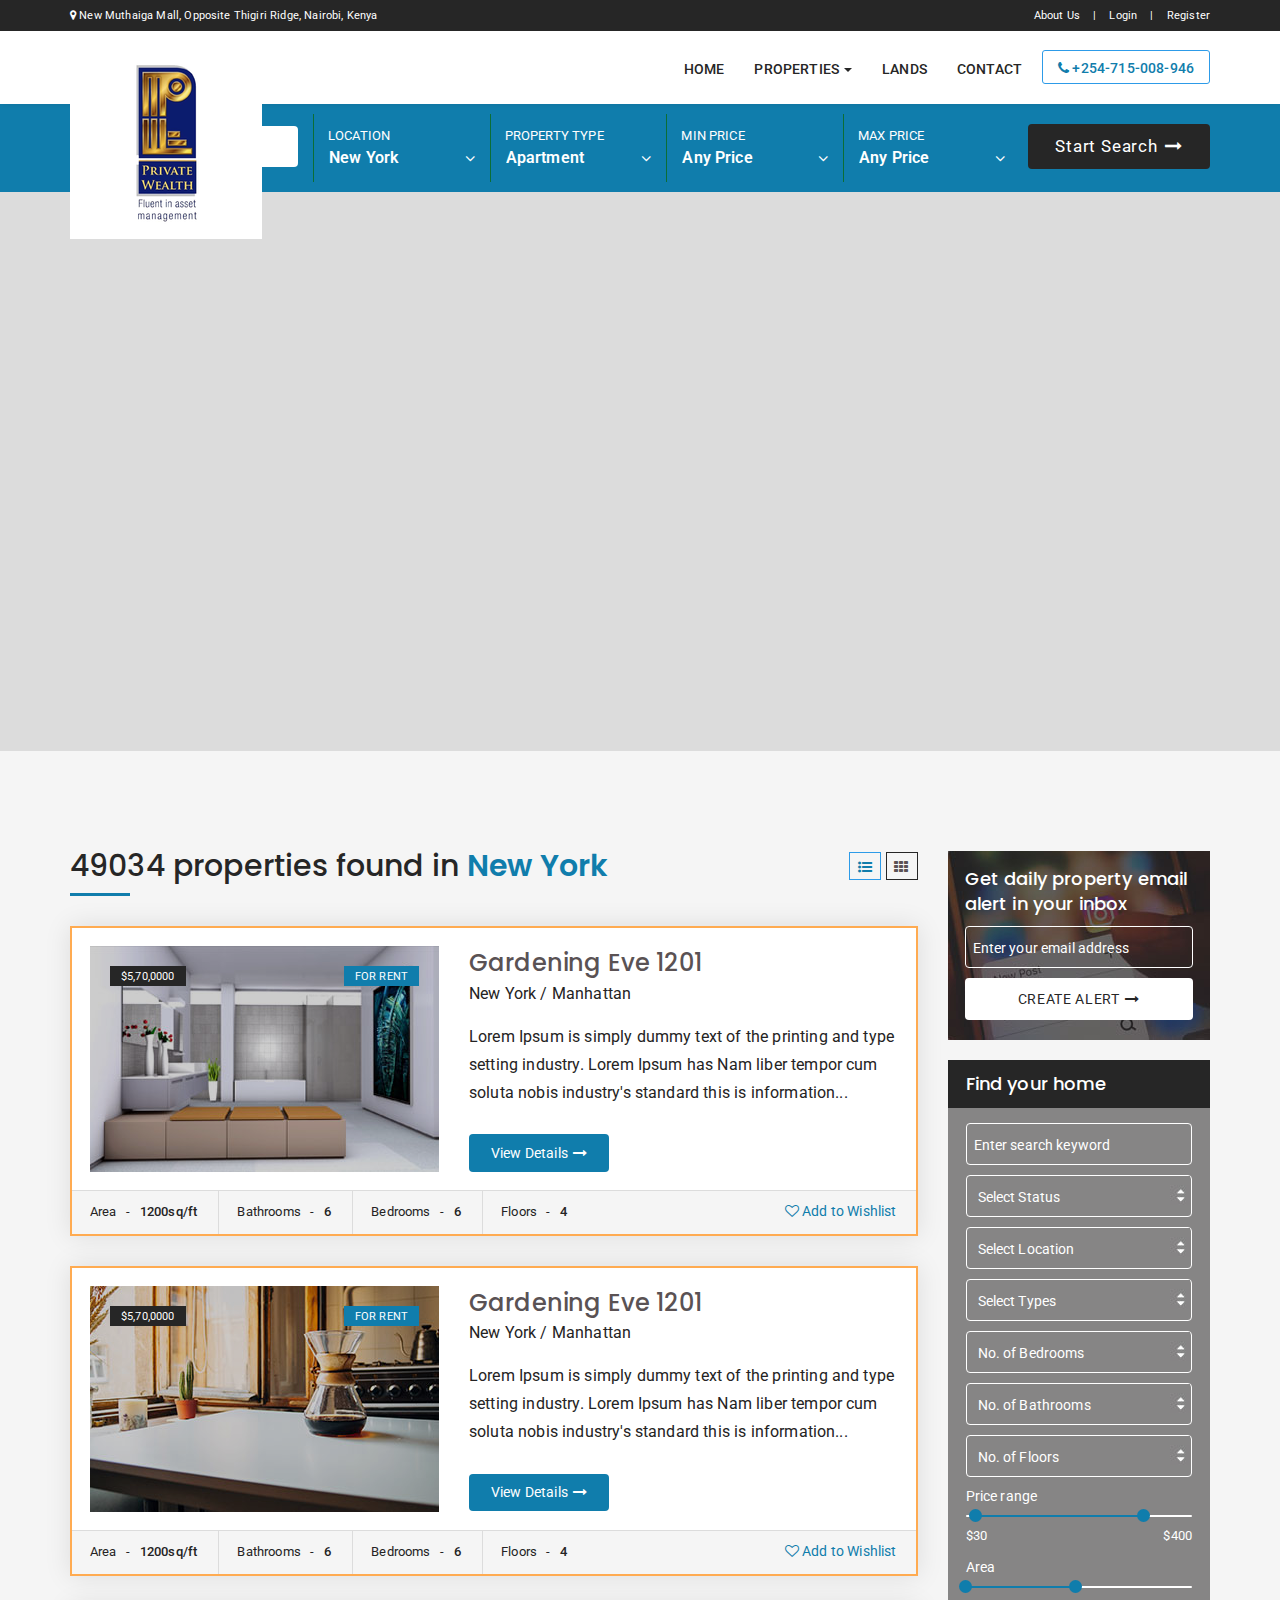
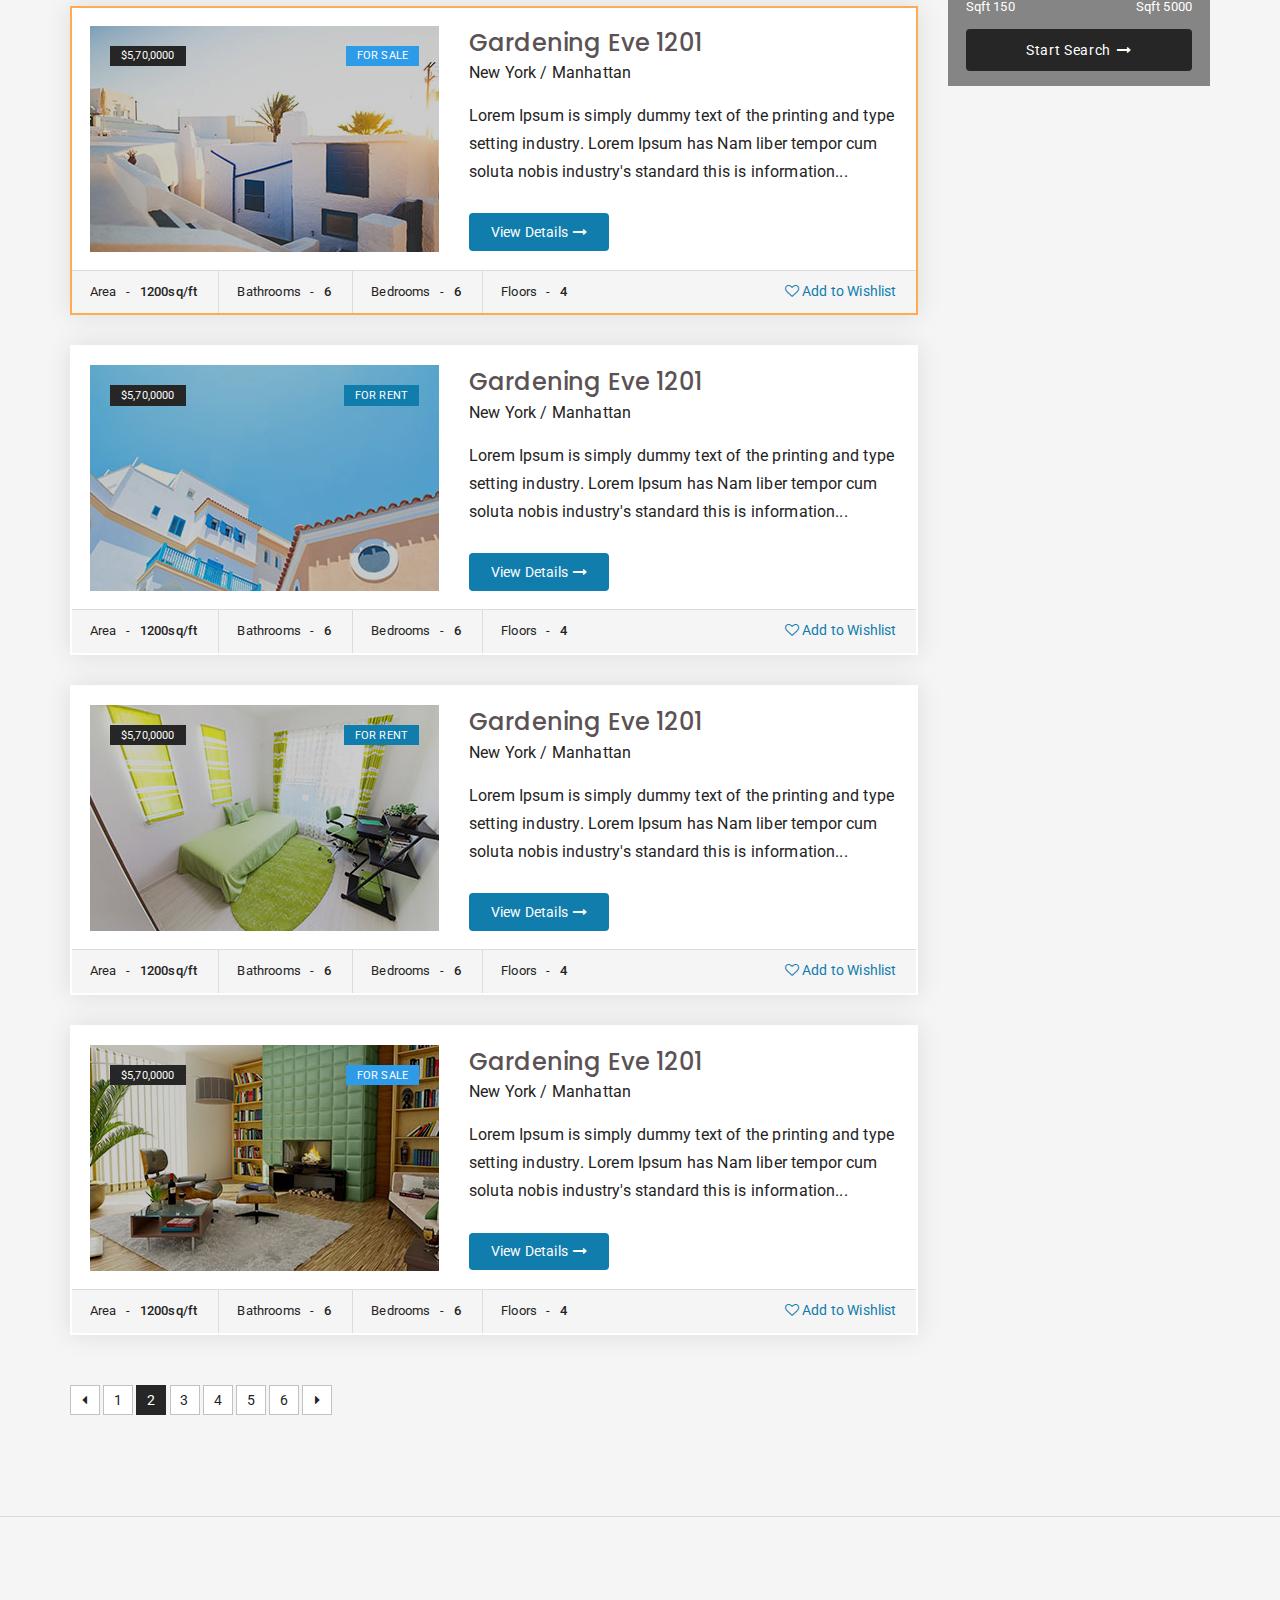
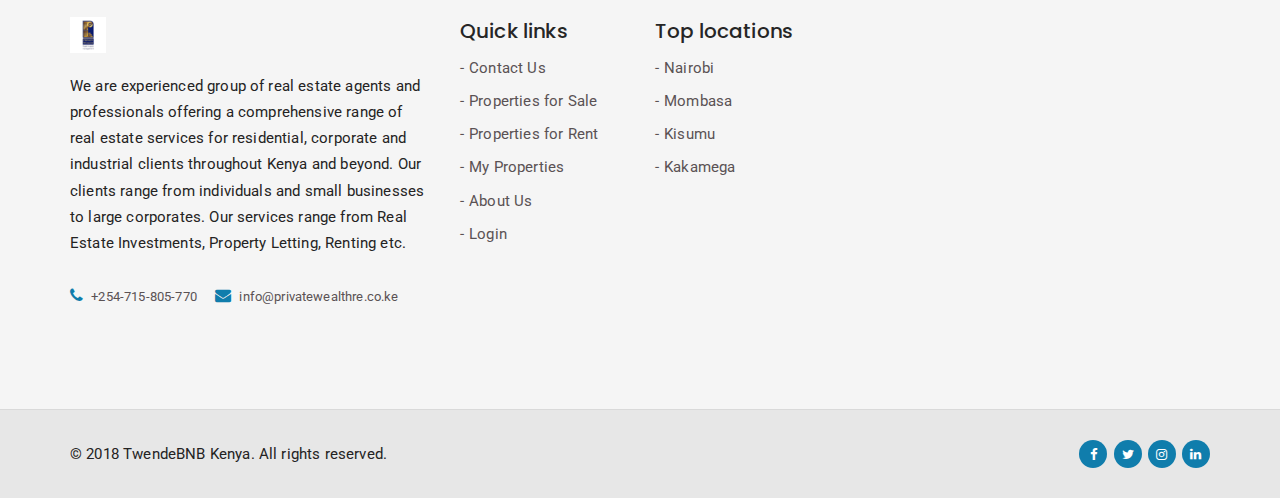
<file: 04-property-list-with-map.html>
<!DOCTYPE html>
<html lang="en">

<head>
    <!-- meta -->
    <meta charset="utf-8">
    <meta http-equiv="x-ua-compatible" content="ie=edge">
    <meta name="viewport" content="width=device-width, initial-scale=1, maximum-scale=1, user-scalable=0" />
    <title>Private Wealth Real Estate | Properties for Sale | Houses for Sale | Land for Sale</title>
    <meta name="keywords" content="">
    <meta name="description" content="">
    <meta name="author" content="info@privatewealth.co.ke">
    <link rel="shortcut icon" type="image/png" href="assets/images/favicon.png" />
    <link rel="shortcut icon" type="image/png" href="assets/images/favicon.png" />
    <link href="https://fonts.googleapis.com/css?family=Poppins:300,400,500,600,700%7CRoboto:300,300i,400,400i,500,500i,700,700i,900"
        rel="stylesheet">
    <link rel="stylesheet" type="text/css" href="assets/css/bootstrap.min.css">
    <link rel="stylesheet" type="text/css" href="assets/css/font-awesome.min.css">
    <link rel="stylesheet" type="text/css" href="assets/css/font-awesome-animation.min.css">
    <link rel="stylesheet" type="text/css" href="assets/css/jquery-ui.min.css" />
    <link rel="stylesheet" type="text/css" href="assets/css/pe-icon-7-stroke.css" />
    <link rel="stylesheet" type="text/css" href="assets/css/slick.css" />
    <link rel="stylesheet" type="text/css" href="assets/css/slick-theme.css" />
    <link rel="stylesheet" type="text/css" href="assets/css/jquery.bxslider.css" />
    <link rel="stylesheet" type="text/css" href="assets/css/ekko-lightbox.css" />
    <link rel="stylesheet" type="text/css" href="assets/css/font.css" />

    <!-- Main css -->
    <link rel="stylesheet" type="text/css" href="style.css" />
    <link rel="stylesheet" type="text/css" href="assets/css/responsive.css" />

    <!-- color skin -->

    <link rel="stylesheet" type="text/css" href="assets/css/color-skin/default.css" />
</head>

<body>
    <header class="style2">
        <div class="header-top">
            <div class="container">
                <div class="row">
                    <div class="col-md-6 col-sm-6 col-xs-5 header-info">
                        <span class="hidden-xs">
                            <i class="fa fa-map-marker"></i>
                            New Muthaiga Mall, Opposite Thigiri Ridge, Nairobi, Kenya
                        </span>

                        <span class="visible-xs">
                            <i class="fa fa-map-marker"></i>
                            <a href="#"> View location</a>
                        </span>
                    </div>
                    <!--left-->

                    <div class="col-md-6 col-sm-6 col-xs-7">
                        <ul class="header-links pull-right">
                            <li>
                                <a href="#">About Us</a>
                            </li>
                            <li>
                                <a href="#" class="modal-login" data-toggle="modal" data-target=".myModal">Login</a>
                            </li>
                            <li>
                                <a href="#" class="modal-register" data-toggle="modal" data-target=".myModal">Register </a>
                            </li>
                        </ul>
                    </div>
                </div>
            </div>
        </div>
        <!--header top-->

        <nav class="navbar navbar-default">
            <div class="container">
                <div class="navbar-header">
                    <button type="button" class="navbar-toggle collapsed" data-toggle="collapse" data-target="#bs-example-navbar-collapse-1"
                        aria-expanded="false">
                        <span class="sr-only">Toggle navigation</span>
                        <span class="icon-bar"></span>
                        <span class="icon-bar"></span>
                        <span class="icon-bar"></span>
                    </button>

                    <a class="navbar-brand" href="index.html">
                        <img src="assets/images/logo-white.png" alt="" class="logo1">
                        <img src="assets/images/logo-green.png" alt="" class="logo2">
                    </a>
                </div>
                <!-- button -->

                <div class="collapse navbar-collapse" id="bs-example-navbar-collapse-1">
                    <ul class="nav navbar-nav">
                        <li class="current-menu-item dropdown">
                            <a href="index.html">Home</span>
                            </a>
                        </li>

                        <li class="dropdown">
                            <a href="#" class="dropdown-toggle">Properties
                                <span class="caret"></span>
                            </a>
                            <ul class="sub-menu dropdown-menu">
                                <li>
                                    <a href="03-property-list-with-sidebar.html">For Sale</a>
                                </li>
                                <li>
                                    <a href="03-property-list-with-sidebar.html">For Rent</a>
                                </li>
                                <li>
                                    <a href="03-property-list-with-sidebar.html">Commercial Properties</a>
                                </li>
                                <li>
                                    <a href="03-property-list-with-sidebar.html">Residential Properties</a>
                                </li>
                            </ul>
                        </li>

                        <li>
                            <a href="#">Lands</a>
                        </li>

                        <li>
                            <a href="16-contact.html">Contact</a>
                        </li>

                        <li class="nav-btn">
                            <a href="#">
                                <i class="fa fa-phone"></i> +254-715-008-946</a>
                        </li>
                    </ul>
                </div>
                <!-- /.navbar-collapse -->
            </div>
            <!-- /.container-fluid -->
        </nav>
    </header>
    <!--header-->

    <main>
        <div class="filter-bar filter-bar-2 primary-bg text-white">
            <div class="container">
                <div class="row">
                    <div class="col-md-12 col-sm-12">
                        <form action="#" class="form-inline">
                            <div class="form-group">
                                <input type="text" placeholder="Enter Keywords">
                            </div>
                            <!--keyword-->

                            <div class="form-group select">
                                <label>Location</label>
                                <select>
                                    <option>New York</option>
                                    <option>Los Angeles</option>
                                    <option>South Carolina</option>
                                </select>
                            </div>
                            <!--location-->

                            <div class="form-group select">
                                <label>property type</label>
                                <select>
                                    <option>Apartment</option>
                                    <option>House</option>
                                </select>
                            </div>
                            <!--type-->

                            <div class="form-group select">
                                <label>Min Price</label>
                                <select>
                                    <option>any Price</option>
                                </select>
                            </div>
                            <!-- min price-->

                            <div class="form-group select">
                                <label>Max Price</label>
                                <select>
                                    <option>any Price</option>
                                </select>
                            </div>
                            <!--max price-->

                            <div class="form-group">
                                <button type="submit">
                                    Start Search <i class="fa fa-long-arrow-right"></i>
                                </button>
                            </div>
                            <!--max price-->
                        </form>
                    </div>
                </div>
            </div>
        </div>
        <!--filter bar-->

        <div class="map-hold overlay">
           <iframe src="https://www.google.com/maps/embed?pb=!1m18!1m12!1m3!1d96708.3419418377!2d-74.03927127918426!3d40.75904032921492!2m3!1f0!2f0!3f0!3m2!1i1024!2i768!4f13.1!3m3!1m2!1s0x89c2588f046ee661%3A0xa0b3281fcecc08c!2sManhattan%2C+New+York%2C+NY%2C+USA!5e0!3m2!1sen!2snp!4v1497343556535" width="600" height="550" frameborder="0" style="border:0" allowfullscreen></iframe>
        </div>
        <!--map-->

        <section class="pri-pad">
            <div class="container">
                <div class="row">
                    <div class="col-md-9 col-sm-9 left-block">
                        <div class="sec-title icon-wrap">
                            <h3>49034 properties found in <span>New York</span></h3>
                            <div class="icon-hold">
                                <a href="04-property-list-with-map.html" class="btn active"> 
                                    <i class="fa fa-list-ul"></i>
                                </a>

                                <a href="06-property-grid-with-map.html" class="btn"> 
                                    <i class="fa fa-th"></i>
                                </a>
                            </div>
                            <!--icon hold-->
                        </div>
                        <!--title-->

                        <div class="property-wrap mb-20">
                            <div class="ppt-list list-vw mb-30 featured">
                                <figure>
                                    <span class="tag left text-uppercase bg-dark">$5,70,0000</span>
                                    <span class="tag right text-uppercase primary-bg">for rent</span>
                                    <a href="#" class="image-effect overlay">
                                        <img src="assets/images/p-lv-1.jpg" alt="">
                                    </a>
                                </figure>
                                <!--fig-->

                                <div class="content">
                                    <h4 class="mb-0"><a href="#">Gardening Eve 1201</a></h4>
                                    <div class="mb-15">New York / Manhattan</div>
                                    <div class="content-wrap">
                                        <p>
                                            Lorem Ipsum is simply dummy text of the printing and type setting industry. Lorem Ipsum has Nam liber tempor cum soluta nobis industry's standard this is information...
                                        </p>
                                    </div>
                                    <!--content-->

                                    <a href="#" class="btn btn-sucess faa-parent animated-hover">
                                        View Details <i class="fa fa-long-arrow-right faa-passing"></i>
                                    </a>
                                </div>
                                <!--content-->

                                <div class="info">
                                    <ul>
                                        <li>Area &nbsp;&nbsp;-&nbsp;&nbsp; <span>1200sq/ft </span></li>
                                        <li>Bathrooms &nbsp;&nbsp;-&nbsp;&nbsp; <span>6</span> </li>
                                        <li>Bedrooms &nbsp;&nbsp;-&nbsp;&nbsp; <span>6</span> </li>
                                        <li>Floors &nbsp;&nbsp;-&nbsp;&nbsp; <span>4</span> </li>
                                    </ul>

                                    <a href="#" class="btn btn-link pull-right">
                                        <i class="fa fa-heart-o"></i> Add to Wishlist
                                    </a>
                                </div>
                            </div>
                            <!--single property-->

                            <div class="ppt-list list-vw mb-30 featured">
                                <figure>
                                    <span class="tag left text-uppercase bg-dark">$5,70,0000</span>
                                    <span class="tag right text-uppercase primary-bg">for rent</span>
                                    <a href="#" class="image-effect overlay">
                                        <img src="assets/images/p-lv-2.jpg" alt="">
                                    </a>
                                </figure>
                                <!--fig-->

                                <div class="content">
                                    <h4 class="mb-0"><a href="#">Gardening Eve 1201</a></h4>
                                    <div class="mb-15">New York / Manhattan</div>
                                    <div class="content-wrap">
                                        <p>
                                            Lorem Ipsum is simply dummy text of the printing and type setting industry. Lorem Ipsum has Nam liber tempor cum soluta nobis industry's standard this is information...
                                        </p>
                                    </div>
                                    <!--content-->

                                    <a href="#" class="btn btn-sucess faa-parent animated-hover">
                                        View Details <i class="fa fa-long-arrow-right faa-passing"></i>
                                    </a>
                                </div>
                                <!--content-->

                                <div class="info">
                                    <ul>
                                        <li>Area &nbsp;&nbsp;-&nbsp;&nbsp; <span>1200sq/ft </span></li>
                                        <li>Bathrooms &nbsp;&nbsp;-&nbsp;&nbsp; <span>6</span> </li>
                                        <li>Bedrooms &nbsp;&nbsp;-&nbsp;&nbsp; <span>6</span> </li>
                                        <li>Floors &nbsp;&nbsp;-&nbsp;&nbsp; <span>4</span> </li>
                                    </ul>
                                    <a href="#" class="btn btn-link pull-right">
                                        <i class="fa fa-heart-o"></i> Add to Wishlist
                                    </a>
                                </div>
                            </div>
                            <!--single property-->

                            <div class="ppt-list list-vw mb-30 featured">
                                <figure>
                                    <span class="tag left text-uppercase bg-dark">$5,70,0000</span>
                                    <span class="tag right text-uppercase bg-blue">for sale</span>
                                    <a href="#" class="image-effect overlay">
                                        <img src="assets/images/p-lv-3.jpg" alt="">
                                    </a>
                                </figure>
                                <!--fig-->

                                <div class="content">
                                    <h4 class="mb-0"><a href="#">Gardening Eve 1201</a></h4>
                                    <div class="mb-15">New York / Manhattan</div>
                                    <div class="content-wrap">
                                        <p>
                                            Lorem Ipsum is simply dummy text of the printing and type setting industry. Lorem Ipsum has Nam liber tempor cum soluta nobis industry's standard this is information...
                                        </p>
                                    </div>
                                    <!--content-->

                                    <a href="#" class="btn btn-sucess faa-parent animated-hover">
                                        View Details <i class="fa fa-long-arrow-right faa-passing"></i>
                                    </a>
                                </div>
                                <!--content-->

                                <div class="info">
                                    <ul>
                                        <li>Area &nbsp;&nbsp;-&nbsp;&nbsp; <span>1200sq/ft </span></li>
                                        <li>Bathrooms &nbsp;&nbsp;-&nbsp;&nbsp; <span>6</span> </li>
                                        <li>Bedrooms &nbsp;&nbsp;-&nbsp;&nbsp; <span>6</span> </li>
                                        <li>Floors &nbsp;&nbsp;-&nbsp;&nbsp; <span>4</span> </li>
                                    </ul>
                                    <a href="#" class="btn btn-link pull-right">
                                        <i class="fa fa-heart-o"></i> Add to Wishlist
                                    </a>
                                </div>
                            </div>
                            <!--single property-->

                            <div class="ppt-list list-vw mb-30">
                                <figure>
                                    <span class="tag left text-uppercase bg-dark">$5,70,0000</span>
                                    <span class="tag right text-uppercase primary-bg">for rent</span>
                                    <a href="#" class="image-effect overlay">
                                        <img src="assets/images/p-lv-4.jpg" alt="">
                                    </a>
                                </figure>
                                <!--fig-->

                                <div class="content">
                                    <h4 class="mb-0"><a href="#">Gardening Eve 1201</a></h4>
                                    <div class="mb-15">New York / Manhattan</div>
                                    <div class="content-wrap">
                                        <p>
                                            Lorem Ipsum is simply dummy text of the printing and type setting industry. Lorem Ipsum has Nam liber tempor cum soluta nobis industry's standard this is information...
                                        </p>
                                    </div>
                                    <!--content-->

                                    <a href="#" class="btn btn-sucess faa-parent animated-hover">
                                        View Details <i class="fa fa-long-arrow-right faa-passing"></i>
                                    </a>
                                </div>
                                <!--content-->

                                <div class="info">
                                    <ul>
                                        <li>Area &nbsp;&nbsp;-&nbsp;&nbsp; <span>1200sq/ft </span></li>
                                        <li>Bathrooms &nbsp;&nbsp;-&nbsp;&nbsp; <span>6</span> </li>
                                        <li>Bedrooms &nbsp;&nbsp;-&nbsp;&nbsp; <span>6</span> </li>
                                        <li>Floors &nbsp;&nbsp;-&nbsp;&nbsp; <span>4</span> </li>
                                    </ul>
                                    <a href="#" class="btn btn-link pull-right">
                                        <i class="fa fa-heart-o"></i> Add to Wishlist
                                    </a>
                                </div>
                            </div>
                            <!--single property-->

                            <div class="ppt-list list-vw mb-30">
                                <figure>
                                    <span class="tag left text-uppercase bg-dark">$5,70,0000</span>
                                    <span class="tag right text-uppercase primary-bg">for rent</span>
                                    <a href="#" class="image-effect overlay">
                                        <img src="assets/images/p-lv-5.jpg" alt="">
                                    </a>
                                </figure>
                                <!--fig-->

                                <div class="content">
                                    <h4 class="mb-0"><a href="#">Gardening Eve 1201</a></h4>
                                    <div class="mb-15">New York / Manhattan</div>
                                    <div class="content-wrap">
                                        <p>
                                            Lorem Ipsum is simply dummy text of the printing and type setting industry. Lorem Ipsum has Nam liber tempor cum soluta nobis industry's standard this is information...
                                        </p>
                                    </div>
                                    <!--content-->

                                    <a href="#" class="btn btn-sucess faa-parent animated-hover">
                                        View Details <i class="fa fa-long-arrow-right faa-passing"></i>
                                    </a>
                                </div>
                                <!--content-->

                                <div class="info">
                                    <ul>
                                        <li>Area &nbsp;&nbsp;-&nbsp;&nbsp; <span>1200sq/ft </span></li>
                                        <li>Bathrooms &nbsp;&nbsp;-&nbsp;&nbsp; <span>6</span> </li>
                                        <li>Bedrooms &nbsp;&nbsp;-&nbsp;&nbsp; <span>6</span> </li>
                                        <li>Floors &nbsp;&nbsp;-&nbsp;&nbsp; <span>4</span> </li>
                                    </ul>
                                    <a href="#" class="btn btn-link pull-right">
                                        <i class="fa fa-heart-o"></i> Add to Wishlist
                                    </a>
                                </div>
                            </div>
                            <!--single property-->

                            <div class="ppt-list list-vw mb-30">
                                <figure>
                                    <span class="tag left text-uppercase bg-dark">$5,70,0000</span>
                                    <span class="tag right text-uppercase bg-blue">for sale</span>
                                    <a href="#" class="image-effect overlay">
                                        <img src="assets/images/p-lv-6.jpg" alt="">
                                    </a>
                                </figure>
                                <!--fig-->

                                <div class="content">
                                    <h4 class="mb-0"><a href="#">Gardening Eve 1201</a></h4>
                                    <div class="mb-15">New York / Manhattan</div>
                                    <div class="content-wrap">
                                        <p>
                                            Lorem Ipsum is simply dummy text of the printing and type setting industry. Lorem Ipsum has Nam liber tempor cum soluta nobis industry's standard this is information...
                                        </p>
                                    </div>
                                    <!--content-->

                                    <a href="#" class="btn btn-sucess faa-parent animated-hover">
                                        View Details <i class="fa fa-long-arrow-right faa-passing"></i>
                                    </a>
                                </div>
                                <!--content-->

                                <div class="info">
                                    <ul>
                                        <li>Area &nbsp;&nbsp;-&nbsp;&nbsp; <span>1200sq/ft </span></li>
                                        <li>Bathrooms &nbsp;&nbsp;-&nbsp;&nbsp; <span>6</span> </li>
                                        <li>Bedrooms &nbsp;&nbsp;-&nbsp;&nbsp; <span>6</span> </li>
                                        <li>Floors &nbsp;&nbsp;-&nbsp;&nbsp; <span>4</span> </li>
                                    </ul>
                                    <a href="#" class="btn btn-link pull-right">
                                        <i class="fa fa-heart-o"></i> Add to Wishlist
                                    </a>
                                </div>
                            </div>
                            <!--single property-->
                        </div>
                        <!--property list-->

                        <ul class="pagination">
                            <li class="page-item">
                                <a class="page-link" href="#" aria-label="Previous">
                                    <span class="fa fa-caret-left"> </span>
                                </a>
                            </li>
                            <li class="page-item"><a class="page-link" href="#">1</a></li>
                            <li class="page-item active"><a class="page-link" href="#">2</a></li>
                            <li class="page-item"><a class="page-link" href="#">3</a></li>
                            <li class="page-item"><a class="page-link" href="#">4</a></li>
                            <li class="page-item"><a class="page-link" href="#">5</a></li>
                            <li class="page-item"><a class="page-link" href="#">6</a></li>
                            <li class="page-item">
                                <a class="page-link" href="#" aria-label="Next">
                                    <span class="fa fa-caret-right"> </span>
                                </a>
                            </li>
                        </ul>
                        <!--pegination-->
                    </div>
                    <!--left block-->

                    <div class="col-md-3 col-sm-3 sidebar">
                        <div class="alert-message sidebar-form mb-20 ">
                            <h6>Get daily property email alert in your inbox</h6>
                            <form action="#">
                                <div class="form-group">
                                    <input type="text" placeholder="Enter your email address">
                                </div>
                                <!--text-->

                                <div class="form-group">
                                    <button type="submit">
                                        create alert <i class="fa fa-long-arrow-right"></i>
                                    </button>
                                </div>
                            </form>
                        </div>
                        <!--alert-->

                        <div class="sidebar-filter sidebar-form">
                            <h6 class="title">Find your home</h6>
                            <form action="#">
                                <div class="form-group">
                                    <input type="text" placeholder="Enter search keyword ">
                                </div>
                                <!--keyword-->

                                <div class="form-group select">
                                    <select>
                                        <option>Select Status </option>
                                    </select>
                                </div>
                                <!--status-->

                                <div class="form-group select">
                                    <select>
                                        <option>Select Location</option>
                                    </select>
                                </div>
                                <!--location-->

                                <div class="form-group select">
                                    <select>
                                        <option>Select Types </option>
                                    </select>
                                </div>
                                <!--type-->

                                <div class="form-group select">
                                    <select>
                                        <option>No. of Bedrooms</option>
                                        <option>1</option>
                                        <option>2</option>
                                        <option>3</option>
                                    </select>
                                </div>
                                <!--bed room-->

                                <div class="form-group select">
                                    <select>
                                        <option>No. of Bathrooms</option>
                                        <option>1</option>
                                        <option>2</option>
                                        <option>3</option>
                                    </select>
                                </div>
                                <!--bathroom-->

                                <div class="form-group select">
                                    <select>
                                        <option>No. of Floors</option>
                                        <option>1</option>
                                        <option>2</option>
                                        <option>3</option>
                                    </select>
                                </div>
                                <!--floors-->

                                <div class="form-group range">
                                    <label>Price range</label>
                                    <div id="slider-range"></div>
                                    <input type="hidden" id="amount1">
                                    <input type="hidden" id="amount2">
                                    <div id="amount"></div>
                                </div>
                                <!--price-->

                                <div class="form-group range">
                                    <label>Area</label>
                                    <div id="area-range"></div>
                                    <input type="hidden" id="area1">
                                    <input type="hidden" id="area2">
                                    <div id="area"></div>
                                </div>
                                <!--area-->

                                <div class="form-group">
                                    <button type="submit">
                                        Start Search <i class="fa fa-long-arrow-right"></i>
                                    </button>
                                </div>
                            </form>
                        </div>
                        <!--filter-->
                    </div>
                    <!--sidebar-->
                </div>
            </div>
        </section>
        <!--property wrap-->
    </main>
    <!--main-->

    <div class="modal fade myModal">
        <div class="modal-dialog" role="document">
            <div class="modal-content"> 
                <button type="button" class="close" data-dismiss="modal">
                    <span aria-hidden="true">&times;</span>
                </button>

                <div class="modal-body">
                    <div class="login-register">
                        <ul class="nav nav-tabs" role="tablist">
                            <li class="login-tab"><a href="#Login" data-toggle="tab">Login</a></li>
                            <li class="register-tab"><a href="#register" data-toggle="tab">Register</a></li> 
                        </ul>

                        <div class="tab-content">
                            <div class="tab-pane login-tab" id="Login">
                                <form action="#">
                                    <div class="form-group">
                                        <label>Username</label>
                                        <input type="text">
                                    </div>
                                    <!--user name-->

                                    <div class="form-group">
                                        <label>Password</label>
                                        <input type="password">
                                    </div>
                                    <!--password-->

                                    <div class="button-wrap">
                                        <input type="submit" class="btn btn-sucess btn-lg" value="Login">
                                        <a href="#" class="btn btn-link btn-lg forget-btn"> Forgot Password</a>
                                    </div>
                                </form>
                                <!--form-->

                                <div class="or text-center"><strong>OR</strong></div>

                                <ul class="modal-social">
                                    <li><a href="#" class="facebook"><i class="fa fa-facebook"></i> facebook</a></li>
                                    <li><a href="#" class="twitter"><i class="fa fa-twitter"></i> twitter</a></li>
                                </ul>

                                <div class="note text-center">
                                    <small>
                                        Don’t have an account yet? <a href="#" class="btn-signup">Signup Now!</a>
                                    </small>
                                </div>
                            </div>
                            <!--login-->

                            <div class="tab-pane register-tab" id="register">
                                <form action="#">
                                    <div class="form-group">
                                        <label>Name <span>*</span></label>
                                        <input type="text">
                                    </div>
                                    <!--name-->

                                    <div class="form-group">
                                        <label>Email <span>*</span></label>
                                        <input type="text">
                                    </div>
                                    <!--email-->

                                    <div class="form-group">
                                        <label>Password <span>*</span></label>
                                        <input type="password">
                                    </div>
                                    <!--password-->

                                    <div class="form-group">
                                        <label>Re-Enter Password <span>*</span></label>
                                        <input type="password">
                                    </div>
                                    <!-- re password-->

                                    <div class="button-wrap">
                                        <input type="submit" class="btn btn-sucess btn-lg" value="Login"> 
                                    </div>
                                </form>
                                <!--form-->

                                <div class="or text-center"><strong>OR</strong></div>

                                <ul class="modal-social">
                                    <li><a href="#" class="facebook"><i class="fa fa-facebook"></i> facebook</a></li>
                                    <li><a href="#" class="twitter"><i class="fa fa-twitter"></i> twitter</a></li>
                                </ul>

                                <div class="note text-center">
                                    <small>
                                        Have an account yet? <a href="#">Login Now!</a>
                                    </small>
                                </div>
                            </div> 
                            <!--register-->
                        </div>
                    </div>
                    <!--login register-->

                    <div class="recover hide">
                        <div class="tab-content"> 
                            <h6 class="mb-20">Recover Password?</h6>
                            <form action="#">
                                <div class="form-group">
                                    <label>Username/Email</label>
                                    <input type="text">
                                </div>
                                <!--email-->

                                <input type="submit" class="btn btn-sucess btn-lg" value="Recover Password">   
                            </form>
                        </div>
                    </div>
                    <!--login register-->
                </div> 
            </div>
        </div>
    </div>
    <!--modal-->

<footer>
    <div class="footer-top pri-pad">
        <div class="container">
            <div class="row">
                <div class="col-md-4 col-sm-4 left-block">
                    <a href="#">
                        <img src="assets/images/logo-white.png" alt="">
                    </a>
                    <div class="content-wrap mb-30">
                        <p>
                            We are experienced group of real estate agents and professionals offering a comprehensive range of real estate services for
                            residential, corporate and industrial clients throughout Kenya and beyond. Our clients range
                            from individuals and small businesses to large corporates. Our services range from Real Estate
                            Investments, Property Letting, Renting etc.
                        </p>
                    </div>
                    <!--content-->

                    <div class="extra-info">
                        <a href="tel:+180038751234" class="faa-parent animated-hover">
                            <i class="fa fa-phone faa-passing"></i> +254-715-805-770
                        </a>
                        <a href="mailto:info@yourdomain.com" class="faa-parent animated-hover">
                            <i class="fa fa-envelope faa-passing"></i> info@privatewealthre.co.ke
                        </a>
                    </div>
                </div>
                <!--left-->

                <div class="col-md-2 col-sm-2 mid-block">
                    <h5>Quick links</h5>
                    <ul class="footer-link">
                        <li>
                            <a href="#">Contact Us</a>
                        </li>
                        <li>
                            <a href="#">Properties for Sale</a>
                        </li>
                        <li>
                            <a href="#">Properties for Rent</a>
                        </li>
                        <li>
                            <a href="#">My Properties </a>
                        </li>
                        <li>
                            <a href="#">About Us</a>
                        </li>
                        <li>
                            <a href="#">Login </a>
                        </li>
                    </ul>
                </div>
                <!--mid-->

                <div class="col-md-2 col-sm-2">
                    <h5>Top locations</h5>
                    <ul class="footer-link">
                        <li>
                            <a href="#">Nairobi</a>
                        </li>
                        <li>
                            <a href="#">Mombasa</a>
                        </li>
                        <li>
                            <a href="#">Kisumu</a>
                        </li>
                        <li>
                            <a href="#">Kakamega</a>
                        </li>
                    </ul>
                </div>
                <!--mid-->
            </div>
        </div>
    </div>
    <!--footer top-->

    <div class="footer lh-normal">
        <div class="container">
            <div class="row">
                <div class="col-md-6 col-sm-6 left-block">
                    &copy; 2018 TwendeBNB Kenya. All rights reserved.
                </div>

                <div class="col-md-6 col-sm-6">
                    <ul class="social-icons pull-right">
                        <li>
                            <a href="#">
                                <i class="fa fa-facebook"></i>
                            </a>
                        </li>
                        <li>
                            <a href="#">
                                <i class="fa fa-twitter"></i>
                            </a>
                        </li>
                        <li>
                            <a href="#">
                                <i class="fa fa-instagram "></i>
                            </a>
                        </li>
                        <li>
                            <a href="#">
                                <i class="fa fa-linkedin"></i>
                            </a>
                        </li>
                    </ul>
                </div>
            </div>
        </div>
    </div>
</footer>
<!--footer-->

<!-- back to top-->
<a href="#" class="scrollup">
    <i class="fa fa-angle-up"></i>
</a>
<script src="assets/js/jquery-3.1.1.min.js"></script>
<script src="assets/js/bootstrap.min.js"></script>
<script src="assets/js/modernizr.js"></script>
<script src="assets/js/jquery-ui.js"></script>
<script src="assets/js/jquery-ui-touch-punch.js"></script>
<script src="assets/js/masonry.pkgd.min.js"></script>
<script src="assets/js/slick.min.js"></script>
<script src="assets/js/jquery.bxslider.min.js"></script>
<script src="assets/js/wow.min.js"></script>
<script src="assets/js/ekko-lightbox.min.js"></script>
<script src="assets/js/parallax.js"></script>
<script src="assets/js/main.js"></script>
</body>

</html>
</file>
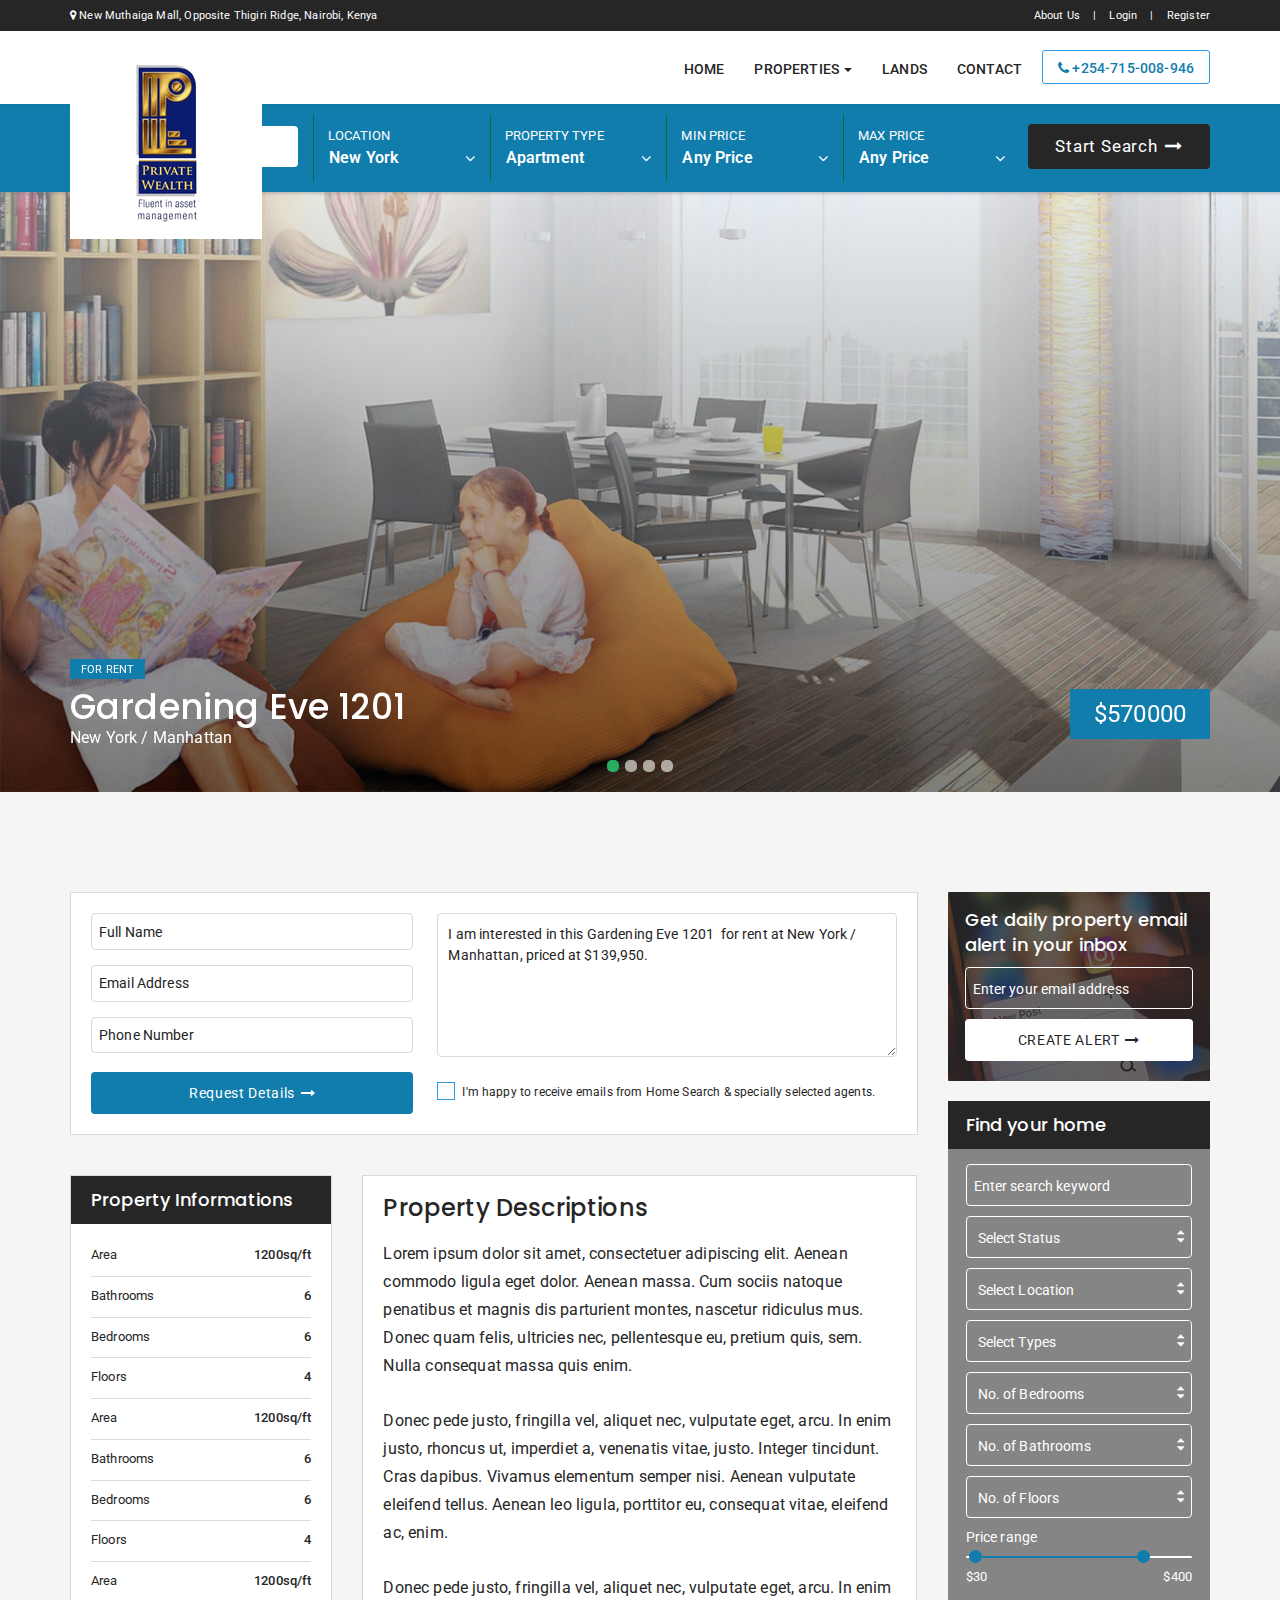
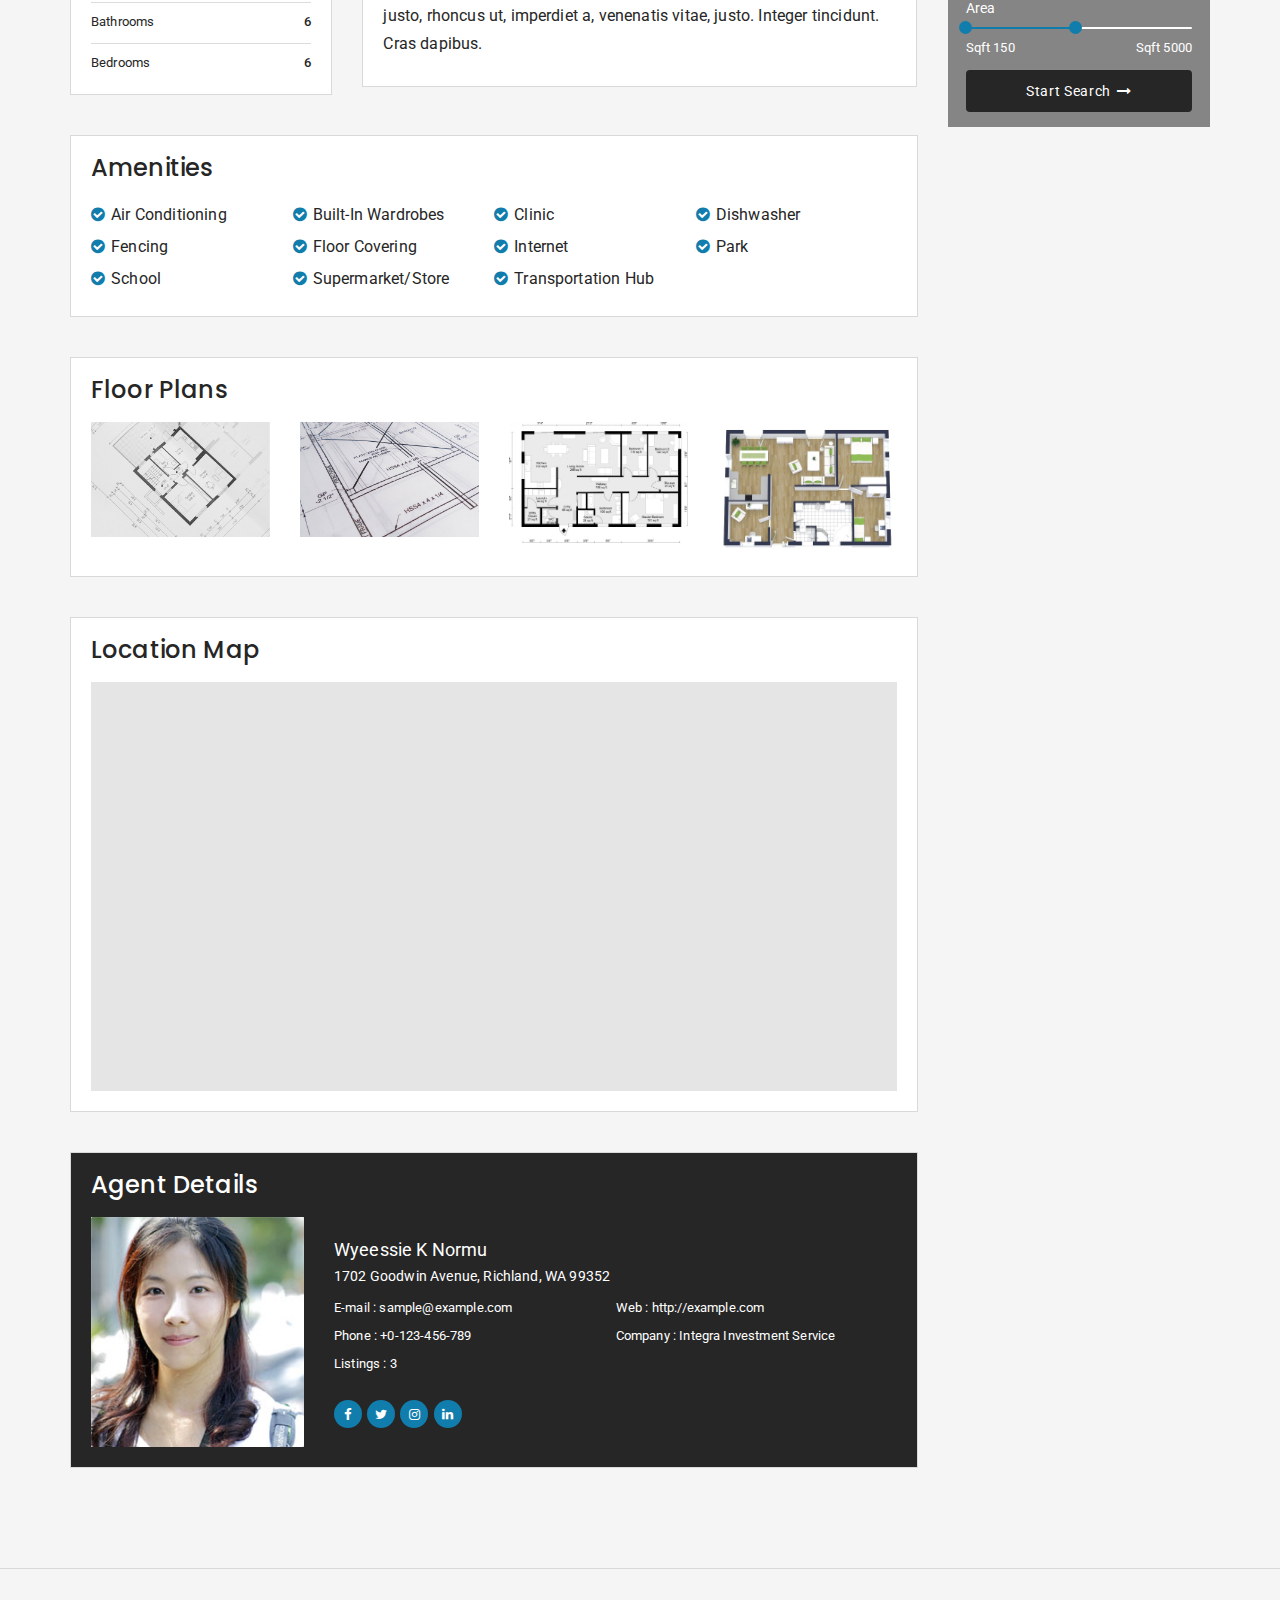
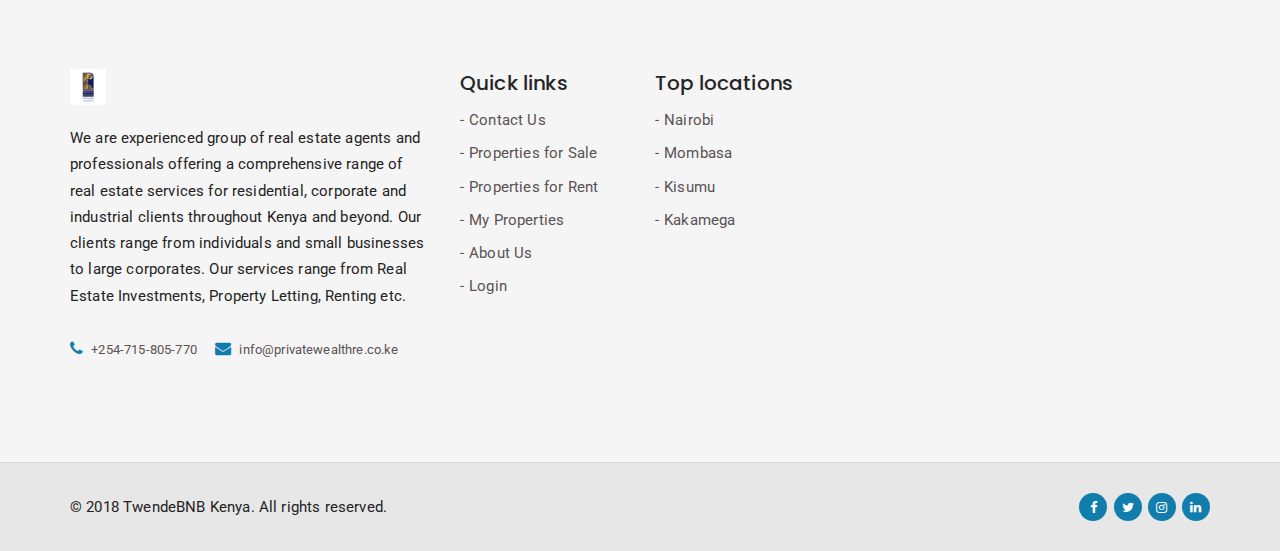
<file: 08-property-single-02.html>
<!DOCTYPE html>
<html lang="en">

<head>
    <!-- meta -->
    <meta charset="utf-8">
    <meta http-equiv="x-ua-compatible" content="ie=edge">
    <meta name="viewport" content="width=device-width, initial-scale=1, maximum-scale=1, user-scalable=0" />
    <title>Private Wealth Real Estate | Properties for Sale | Houses for Sale | Land for Sale</title>
    <meta name="keywords" content="">
    <meta name="description" content="">
    <meta name="author" content="info@privatewealth.co.ke">
    <link rel="shortcut icon" type="image/png" href="assets/images/favicon.png" />
    <link rel="shortcut icon" type="image/png" href="assets/images/favicon.png" />
    <link href="https://fonts.googleapis.com/css?family=Poppins:300,400,500,600,700%7CRoboto:300,300i,400,400i,500,500i,700,700i,900"
        rel="stylesheet">
    <link rel="stylesheet" type="text/css" href="assets/css/bootstrap.min.css">
    <link rel="stylesheet" type="text/css" href="assets/css/font-awesome.min.css">
    <link rel="stylesheet" type="text/css" href="assets/css/font-awesome-animation.min.css">
    <link rel="stylesheet" type="text/css" href="assets/css/jquery-ui.min.css" />
    <link rel="stylesheet" type="text/css" href="assets/css/pe-icon-7-stroke.css" />
    <link rel="stylesheet" type="text/css" href="assets/css/slick.css" />
    <link rel="stylesheet" type="text/css" href="assets/css/slick-theme.css" />
    <link rel="stylesheet" type="text/css" href="assets/css/jquery.bxslider.css" />
    <link rel="stylesheet" type="text/css" href="assets/css/ekko-lightbox.css" />
    <link rel="stylesheet" type="text/css" href="assets/css/font.css" />

    <!-- Main css -->
    <link rel="stylesheet" type="text/css" href="style.css" />
    <link rel="stylesheet" type="text/css" href="assets/css/responsive.css" />

    <!-- color skin -->

    <link rel="stylesheet" type="text/css" href="assets/css/color-skin/default.css" />
</head>

<body>
    <header class="style2">
        <div class="header-top">
            <div class="container">
                <div class="row">
                    <div class="col-md-6 col-sm-6 col-xs-5 header-info">
                        <span class="hidden-xs">
                            <i class="fa fa-map-marker"></i>
                            New Muthaiga Mall, Opposite Thigiri Ridge, Nairobi, Kenya
                        </span>

                        <span class="visible-xs">
                            <i class="fa fa-map-marker"></i>
                            <a href="#"> View location</a>
                        </span>
                    </div>
                    <!--left-->

                    <div class="col-md-6 col-sm-6 col-xs-7">
                        <ul class="header-links pull-right">
                            <li>
                                <a href="#">About Us</a>
                            </li>
                            <li>
                                <a href="#" class="modal-login" data-toggle="modal" data-target=".myModal">Login</a>
                            </li>
                            <li>
                                <a href="#" class="modal-register" data-toggle="modal" data-target=".myModal">Register </a>
                            </li>
                        </ul>
                    </div>
                </div>
            </div>
        </div>
        <!--header top-->

        <nav class="navbar navbar-default">
            <div class="container">
                <div class="navbar-header">
                    <button type="button" class="navbar-toggle collapsed" data-toggle="collapse" data-target="#bs-example-navbar-collapse-1"
                        aria-expanded="false">
                        <span class="sr-only">Toggle navigation</span>
                        <span class="icon-bar"></span>
                        <span class="icon-bar"></span>
                        <span class="icon-bar"></span>
                    </button>

                    <a class="navbar-brand" href="index.html">
                        <img src="assets/images/logo-white.png" alt="" class="logo1">
                        <img src="assets/images/logo-green.png" alt="" class="logo2">
                    </a>
                </div>
                <!-- button -->

                <div class="collapse navbar-collapse" id="bs-example-navbar-collapse-1">
                    <ul class="nav navbar-nav">
                        <li class="current-menu-item dropdown">
                            <a href="index.html">Home</span>
                            </a>
                        </li>

                        <li class="dropdown">
                            <a href="#" class="dropdown-toggle">Properties
                                <span class="caret"></span>
                            </a>
                            <ul class="sub-menu dropdown-menu">
                                <li>
                                    <a href="03-property-list-with-sidebar.html">For Sale</a>
                                </li>
                                <li>
                                    <a href="03-property-list-with-sidebar.html">For Rent</a>
                                </li>
                                <li>
                                    <a href="03-property-list-with-sidebar.html">Commercial Properties</a>
                                </li>
                                <li>
                                    <a href="03-property-list-with-sidebar.html">Residential Properties</a>
                                </li>
                            </ul>
                        </li>

                        <li>
                            <a href="#">Lands</a>
                        </li>

                        <li>
                            <a href="16-contact.html">Contact</a>
                        </li>

                        <li class="nav-btn">
                            <a href="#">
                                <i class="fa fa-phone"></i> +254-715-008-946</a>
                        </li>
                    </ul>
                </div>
                <!-- /.navbar-collapse -->
            </div>
            <!-- /.container-fluid -->
        </nav>
    </header>
    <!--header-->

    <main>
        <div class="filter-bar filter-bar-2 primary-bg text-white">
            <div class="container">
                <div class="row">
                    <div class="col-md-12 col-sm-12">
                        <form action="#" class="form-inline">
                            <div class="form-group">
                                <input type="text" placeholder="Enter Keywords">
                            </div>
                            <!--keyword-->

                            <div class="form-group select">
                                <label>Location</label>
                                <select>
                                    <option>New York</option>
                                    <option>Los Angeles</option>
                                    <option>South Carolina</option>
                                </select>
                            </div>
                            <!--location-->

                            <div class="form-group select">
                                <label>property type</label>
                                <select>
                                    <option>Apartment</option>
                                    <option>House</option>
                                </select>
                            </div>
                            <!--type-->

                            <div class="form-group select">
                                <label>Min Price</label>
                                <select>
                                    <option>any Price</option>
                                </select>
                            </div>
                            <!-- min price-->

                            <div class="form-group select">
                                <label>Max Price</label>
                                <select>
                                    <option>any Price</option>
                                </select>
                            </div>
                            <!--max price-->

                            <div class="form-group">
                                <button type="submit">
                                    Start Search <i class="fa fa-long-arrow-right"></i>
                                </button>
                            </div>
                            <!--max price-->
                        </form>
                    </div>
                </div>
            </div>
        </div>
        <!--filter bar-->

        <div class="gallery-wrap full">
            <div class="banner-content">
                <div class="container">
                    <span class="tag left text-uppercase primary-bg text-white">for rent</span>
                    <div class="title text-white">
                        <h2 class="mb-0 lh-normal text-white">Gardening Eve 1201</h2> New York / Manhattan
                        <span class="price primary-bg text-white">$570000</span>
                    </div>
                </div>
            </div>

            <ul class="gallery-full">
                <li>
                    <figure class="text-center overlay overlay2"><img src="assets/images/gal-full-1.jpg" alt=""></figure>
                </li>
                <li>
                    <figure class="text-center overlay overlay2"><img src="assets/images/gal-full-2.jpg" alt=""></figure>
                </li>
                <li>
                    <figure class="text-center overlay overlay2"><img src="assets/images/gal-full-3.jpg" alt=""></figure>
                </li>
                <li>
                    <figure class="text-center overlay overlay2"><img src="assets/images/gal-full-4.jpg" alt=""></figure>
                </li>
            </ul>
        </div>
        <!--gallery wrap-->

        <section class="pri-pad">
            <div class="container">
                <div class="row">
                    <div class="col-md-9 col-sm-9 property-single left-block ">
                        <div class="box border mb-40 requtest-form">
                            <form action="#">
                                <div class="left">
                                    <div class="form-group">
                                        <input type="text" placeholder="Full Name">
                                    </div>
                                    <!--name-->

                                    <div class="form-group">
                                        <input type="text" placeholder="Email Address">
                                    </div>
                                    <!--address-->

                                    <div class="form-group">
                                        <input type="text" placeholder="Phone Number">
                                    </div>
                                    <!--address-->
                                </div>
                                <!--left-->

                                <div class="right">
                                    <div class="form-group">
                                        <textarea placeholder="I am interested in this Gardening Eve 1201  for rent at New York / Manhattan, priced at $139,950."></textarea>
                                    </div>
                                </div>
                                <!--right-->

                                <div class="right checkbox-wrap">
                                    <input type="checkbox">
                                    <span>I'm happy to receive emails from Home Search & specially selected agents. </span>
                                </div>
                                <!--right-->

                                <div class="left">
                                    <div class="form-group">
                                        <button type="submit">
                                            Request Details <i class="fa fa-long-arrow-right"></i>
                                        </button>
                                    </div>
                                </div>
                                <!--left-->
                            </form>
                            <div class="clearfix"></div>
                        </div>
                        <!--request form-->

                        <div class="row mb-40">
                            <div class="col-sm-4 left-block ppt-info">
                                <div class="box border">
                                    <div class="box-title">
                                        <h6 class="mb-0 lh-normal">Property Informations</h6></div>
                                    <div class="detail info">
                                        <ul>
                                            <li>Area <span>1200sq/ft </span></li>
                                            <li>Bathrooms <span>6</span> </li>
                                            <li>Bedrooms <span>6</span> </li>
                                            <li>Floors <span>4</span> </li>
                                            <li>Area <span>1200sq/ft </span></li>
                                            <li>Bathrooms <span>6</span> </li>
                                            <li>Bedrooms <span>6</span> </li>
                                            <li>Floors <span>4</span> </li>
                                            <li>Area <span>1200sq/ft </span></li>
                                            <li>Bathrooms <span>6</span> </li>
                                            <li>Bedrooms <span>6</span> </li>
                                        </ul>
                                    </div>
                                </div>
                            </div>
                            <!--property-desc-->

                            <div class="col-sm-8 ppt-desc">
                                <div class="box border content-wrap mb-0">
                                    <h4 class="title mb-20">Property Descriptions</h4>
                                    <p>
                                        Lorem ipsum dolor sit amet, consectetuer adipiscing elit. Aenean commodo ligula eget dolor. Aenean massa. Cum sociis natoque penatibus et magnis dis parturient montes, nascetur ridiculus mus. Donec quam felis, ultricies nec, pellentesque eu, pretium quis, sem. Nulla consequat massa quis enim.
                                    </p>
                                    <p>
                                        Donec pede justo, fringilla vel, aliquet nec, vulputate eget, arcu. In enim justo, rhoncus ut, imperdiet a, venenatis vitae, justo. Integer tincidunt. Cras dapibus. Vivamus elementum semper nisi. Aenean vulputate eleifend tellus. Aenean leo ligula, porttitor eu, consequat vitae, eleifend ac, enim.
                                    </p>
                                    <p>
                                        Donec pede justo, fringilla vel, aliquet nec, vulputate eget, arcu. In enim justo, rhoncus ut, imperdiet a, venenatis vitae, justo. Integer tincidunt. Cras dapibus.
                                    </p>
                                </div>
                            </div>
                            <!--property-desc-->
                        </div>
                        <!--property detail-->

                        <div class="box border mb-40">
                            <h4 class="title mb-20">Amenities</h4>
                            <ul class="amenities">
                                <li>Air Conditioning </li>
                                <li>Built-In Wardrobes </li>
                                <li>Clinic </li>
                                <li>Dishwasher</li>
                                <li>Fencing </li>
                                <li>Floor Covering </li>
                                <li>Internet</li>
                                <li>Park</li>
                                <li>School </li>
                                <li>Supermarket/Store </li>
                                <li>Transportation Hub</li>
                            </ul>
                        </div>
                        <!--aminities-->

                        <div class="box border mb-40">
                            <h4 class="title mb-20">Floor Plans</h4>
                            <div class="row light-box-gallery">
                                <a href="assets/images/floor1.jpg" data-toggle="lightbox" data-gallery="example-gallery" class="col-sm-3">
                                    <img src="assets/images/floor1.jpg" class="img-fluid">
                                </a>

                                <a href="assets/images/floor2.jpg" data-toggle="lightbox" data-gallery="example-gallery" class="col-sm-3">
                                    <img src="assets/images/floor2.jpg" class="img-fluid">
                                </a>

                                <a href="assets/images/floor3.jpg" data-toggle="lightbox" data-gallery="example-gallery" class="col-sm-3">
                                    <img src="assets/images/floor3.jpg" class="img-fluid">
                                </a>

                                <a href="assets/images/floor4.jpg" data-toggle="lightbox" data-gallery="example-gallery" class="col-sm-3">
                                    <img src="assets/images/floor4.jpg" class="img-fluid">
                                </a>
                            </div>
                        </div>
                        <!--floor plan-->

                        <div class="box border mb-40">
                            <h4 class="title mb-20">Location Map</h4>
                            <div class="map-hold overlay">
                                <iframe src="https://www.google.com/maps/embed?pb=!1m18!1m12!1m3!1d96708.3419418377!2d-74.03927127918426!3d40.75904032921492!2m3!1f0!2f0!3f0!3m2!1i1024!2i768!4f13.1!3m3!1m2!1s0x89c2588f046ee661%3A0xa0b3281fcecc08c!2sManhattan%2C+New+York%2C+NY%2C+USA!5e0!3m2!1sen!2snp!4v1497343556535" width="600" height="400" frameborder="0" style="border:0" allowfullscreen></iframe>
                            </div>
                        </div>
                        <!--map hold-->

                        <div class="box border agent-box  bg-dark">
                            <h4 class="title mb-20 text-white">Agent Details</h4>
                            <div class="wrap">
                                <figure><img src="assets/images/box-agent.jpg" alt=""></figure>
                                <div class="content-wrap mb-0 text-white">
                                    <h6 class="font-primary text-white">
                                        Wyeessie K Normu 
                                        <span>1702 Goodwin Avenue, Richland, WA 99352</span>
                                    </h6>

                                    <ul class="info">
                                        <li>E-mail : sample@example.com </li>
                                        <li>Web : http://example.com</li>
                                        <li>Phone : +0-123-456-789 </li>
                                        <li>Company : Integra Investment Service </li>
                                        <li>Listings : 3</li>
                                    </ul>

                                    <ul class="social-icons">
                                        <li>
                                            <a href="#"><i class="fa fa-facebook"></i></a>
                                        </li>
                                        <li>
                                            <a href="#"><i class="fa fa-twitter"></i></a>
                                        </li>
                                        <li>
                                            <a href="#"><i class="fa fa-instagram "></i></a>
                                        </li>
                                        <li>
                                            <a href="#"><i class="fa fa-linkedin"></i></a>
                                        </li>
                                    </ul>
                                </div>
                            </div>
                        </div>
                        <!--agent detail-->
                    </div>
                    <!--left block-->

                    <div class="col-md-3 col-sm-3 sidebar">
                        <div class="alert-message sidebar-form mb-20 ">
                            <h6>Get daily property email alert in your inbox</h6>
                            <form action="#">
                                <div class="form-group">
                                    <input type="text" placeholder="Enter your email address">
                                </div>
                                <!--text-->

                                <div class="form-group">
                                    <button type="submit">
                                        create alert <i class="fa fa-long-arrow-right"></i>
                                    </button>
                                </div>
                            </form>
                        </div>
                        <!--alert-->

                        <div class="sidebar-filter sidebar-form">
                            <h6 class="title">Find your home</h6>
                            <form action="#">
                                <div class="form-group">
                                    <input type="text" placeholder="Enter search keyword ">
                                </div>
                                <!--keyword-->

                                <div class="form-group select">
                                    <select>
                                        <option>Select Status </option>
                                    </select>
                                </div>
                                <!--status-->

                                <div class="form-group select">
                                    <select>
                                        <option>Select Location</option>
                                    </select>
                                </div>
                                <!--location-->

                                <div class="form-group select">
                                    <select>
                                        <option>Select Types </option>
                                    </select>
                                </div>                                
                                <!--type-->

                                <div class="form-group select">
                                    <select>
                                        <option>No. of Bedrooms</option>
                                        <option>1</option>
                                        <option>2</option>
                                        <option>3</option>
                                    </select>
                                </div>
                                <!--bed room-->

                                <div class="form-group select">
                                    <select>
                                        <option>No. of Bathrooms</option>
                                        <option>1</option>
                                        <option>2</option>
                                        <option>3</option>
                                    </select>
                                </div>
                                <!--bathroom-->

                                <div class="form-group select">
                                    <select>
                                        <option>No. of Floors</option>
                                        <option>1</option>
                                        <option>2</option>
                                        <option>3</option>
                                    </select>
                                </div>
                                <!--floors-->

                                <div class="form-group range">
                                    <label>Price range</label>
                                    <div id="slider-range"></div>
                                    <input type="hidden" id="amount1">
                                    <input type="hidden" id="amount2">
                                    <div id="amount"></div>
                                </div>
                                <!--price-->

                                <div class="form-group range">
                                    <label>Area</label>
                                    <div id="area-range"></div>
                                    <input type="hidden" id="area1">
                                    <input type="hidden" id="area2">
                                    <div id="area"></div>
                                </div>
                                <!--area-->

                                <div class="form-group">
                                    <button type="submit">
                                        Start Search <i class="fa fa-long-arrow-right"></i>
                                    </button>
                                </div>
                            </form>
                        </div>
                        <!--filter-->
                    </div>
                    <!--sidebar-->
                </div>
            </div>
        </section>
        <!--property wrap-->
    </main>
    <!--main-->

    <div class="modal fade myModal">
        <div class="modal-dialog" role="document">
            <div class="modal-content"> 
                <button type="button" class="close" data-dismiss="modal">
                    <span aria-hidden="true">&times;</span>
                </button>

                <div class="modal-body">
                    <div class="login-register">
                        <ul class="nav nav-tabs" role="tablist">
                            <li class="login-tab"><a href="#Login" data-toggle="tab">Login</a></li>
                            <li class="register-tab"><a href="#register" data-toggle="tab">Register</a></li> 
                        </ul>

                        <div class="tab-content">
                            <div class="tab-pane login-tab" id="Login">
                                <form action="#">
                                    <div class="form-group">
                                        <label>Username</label>
                                        <input type="text">
                                    </div>
                                    <!--user name-->

                                    <div class="form-group">
                                        <label>Password</label>
                                        <input type="password">
                                    </div>
                                    <!--password-->

                                    <div class="button-wrap">
                                        <input type="submit" class="btn btn-sucess btn-lg" value="Login">
                                        <a href="#" class="btn btn-link btn-lg forget-btn"> Forgot Password</a>
                                    </div>
                                </form>
                                <!--form-->

                                <div class="or text-center"><strong>OR</strong></div>

                                <ul class="modal-social">
                                    <li><a href="#" class="facebook"><i class="fa fa-facebook"></i> facebook</a></li>
                                    <li><a href="#" class="twitter"><i class="fa fa-twitter"></i> twitter</a></li>
                                </ul>

                                <div class="note text-center">
                                    <small>
                                        Don’t have an account yet? <a href="#" class="btn-signup">Signup Now!</a>
                                    </small>
                                </div>
                            </div>
                            <!--login-->

                            <div class="tab-pane register-tab" id="register">
                                <form action="#">
                                    <div class="form-group">
                                        <label>Name <span>*</span></label>
                                        <input type="text">
                                    </div>
                                    <!--name-->

                                    <div class="form-group">
                                        <label>Email <span>*</span></label>
                                        <input type="text">
                                    </div>
                                    <!--email-->

                                    <div class="form-group">
                                        <label>Password <span>*</span></label>
                                        <input type="password">
                                    </div>
                                    <!--password-->

                                    <div class="form-group">
                                        <label>Re-Enter Password <span>*</span></label>
                                        <input type="password">
                                    </div>
                                    <!-- re password-->

                                    <div class="button-wrap">
                                        <input type="submit" class="btn btn-sucess btn-lg" value="Login"> 
                                    </div>
                                </form>
                                <!--form-->

                                <div class="or text-center"><strong>OR</strong></div>

                                <ul class="modal-social">
                                    <li><a href="#" class="facebook"><i class="fa fa-facebook"></i> facebook</a></li>
                                    <li><a href="#" class="twitter"><i class="fa fa-twitter"></i> twitter</a></li>
                                </ul>

                                <div class="note text-center">
                                    <small>
                                        Have an account yet? <a href="#">Login Now!</a>
                                    </small>
                                </div>
                            </div> 
                            <!--register-->
                        </div>
                    </div>
                    <!--login register-->

                    <div class="recover hide">
                        <div class="tab-content"> 
                            <h6 class="mb-20">Recover Password?</h6>
                            <form action="#">
                                <div class="form-group">
                                    <label>Username/Email</label>
                                    <input type="text">
                                </div>
                                <!--email-->

                                <input type="submit" class="btn btn-sucess btn-lg" value="Recover Password">   
                            </form>
                        </div>
                    </div>
                    <!--login register-->
                </div> 
            </div>
        </div>
    </div>
    <!--modal-->

<footer>
    <div class="footer-top pri-pad">
        <div class="container">
            <div class="row">
                <div class="col-md-4 col-sm-4 left-block">
                    <a href="#">
                        <img src="assets/images/logo-white.png" alt="">
                    </a>
                    <div class="content-wrap mb-30">
                        <p>
                            We are experienced group of real estate agents and professionals offering a comprehensive range of real estate services for
                            residential, corporate and industrial clients throughout Kenya and beyond. Our clients range
                            from individuals and small businesses to large corporates. Our services range from Real Estate
                            Investments, Property Letting, Renting etc.
                        </p>
                    </div>
                    <!--content-->

                    <div class="extra-info">
                        <a href="tel:+180038751234" class="faa-parent animated-hover">
                            <i class="fa fa-phone faa-passing"></i> +254-715-805-770
                        </a>
                        <a href="mailto:info@yourdomain.com" class="faa-parent animated-hover">
                            <i class="fa fa-envelope faa-passing"></i> info@privatewealthre.co.ke
                        </a>
                    </div>
                </div>
                <!--left-->

                <div class="col-md-2 col-sm-2 mid-block">
                    <h5>Quick links</h5>
                    <ul class="footer-link">
                        <li>
                            <a href="#">Contact Us</a>
                        </li>
                        <li>
                            <a href="#">Properties for Sale</a>
                        </li>
                        <li>
                            <a href="#">Properties for Rent</a>
                        </li>
                        <li>
                            <a href="#">My Properties </a>
                        </li>
                        <li>
                            <a href="#">About Us</a>
                        </li>
                        <li>
                            <a href="#">Login </a>
                        </li>
                    </ul>
                </div>
                <!--mid-->

                <div class="col-md-2 col-sm-2">
                    <h5>Top locations</h5>
                    <ul class="footer-link">
                        <li>
                            <a href="#">Nairobi</a>
                        </li>
                        <li>
                            <a href="#">Mombasa</a>
                        </li>
                        <li>
                            <a href="#">Kisumu</a>
                        </li>
                        <li>
                            <a href="#">Kakamega</a>
                        </li>
                    </ul>
                </div>
                <!--mid-->
            </div>
        </div>
    </div>
    <!--footer top-->

    <div class="footer lh-normal">
        <div class="container">
            <div class="row">
                <div class="col-md-6 col-sm-6 left-block">
                    &copy; 2018 TwendeBNB Kenya. All rights reserved.
                </div>

                <div class="col-md-6 col-sm-6">
                    <ul class="social-icons pull-right">
                        <li>
                            <a href="#">
                                <i class="fa fa-facebook"></i>
                            </a>
                        </li>
                        <li>
                            <a href="#">
                                <i class="fa fa-twitter"></i>
                            </a>
                        </li>
                        <li>
                            <a href="#">
                                <i class="fa fa-instagram "></i>
                            </a>
                        </li>
                        <li>
                            <a href="#">
                                <i class="fa fa-linkedin"></i>
                            </a>
                        </li>
                    </ul>
                </div>
            </div>
        </div>
    </div>
</footer>
<!--footer-->

<!-- back to top-->
<a href="#" class="scrollup">
    <i class="fa fa-angle-up"></i>
</a>
<script src="assets/js/jquery-3.1.1.min.js"></script>
<script src="assets/js/bootstrap.min.js"></script>
<script src="assets/js/modernizr.js"></script>
<script src="assets/js/jquery-ui.js"></script>
<script src="assets/js/jquery-ui-touch-punch.js"></script>
<script src="assets/js/masonry.pkgd.min.js"></script>
<script src="assets/js/slick.min.js"></script>
<script src="assets/js/jquery.bxslider.min.js"></script>
<script src="assets/js/wow.min.js"></script>
<script src="assets/js/ekko-lightbox.min.js"></script>
<script src="assets/js/parallax.js"></script>
<script src="assets/js/main.js"></script>
</body>

</html>
</file>
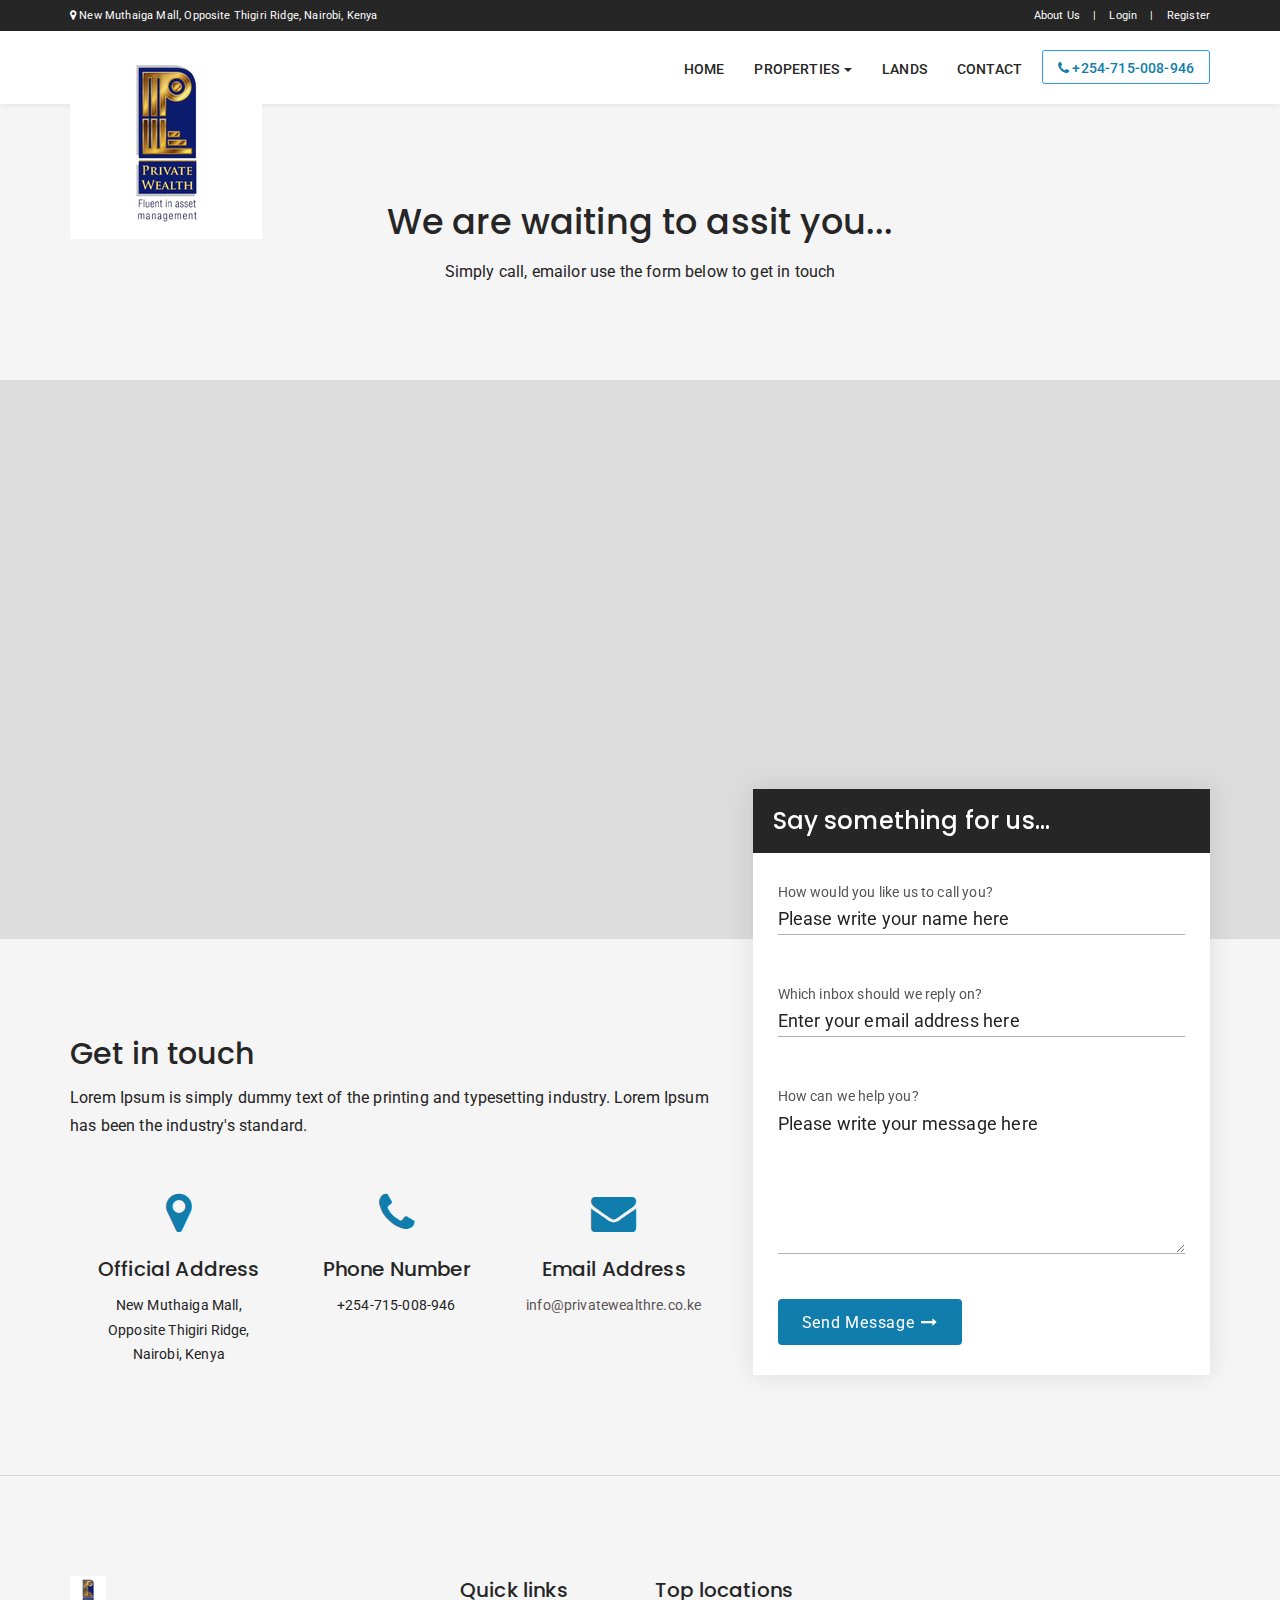
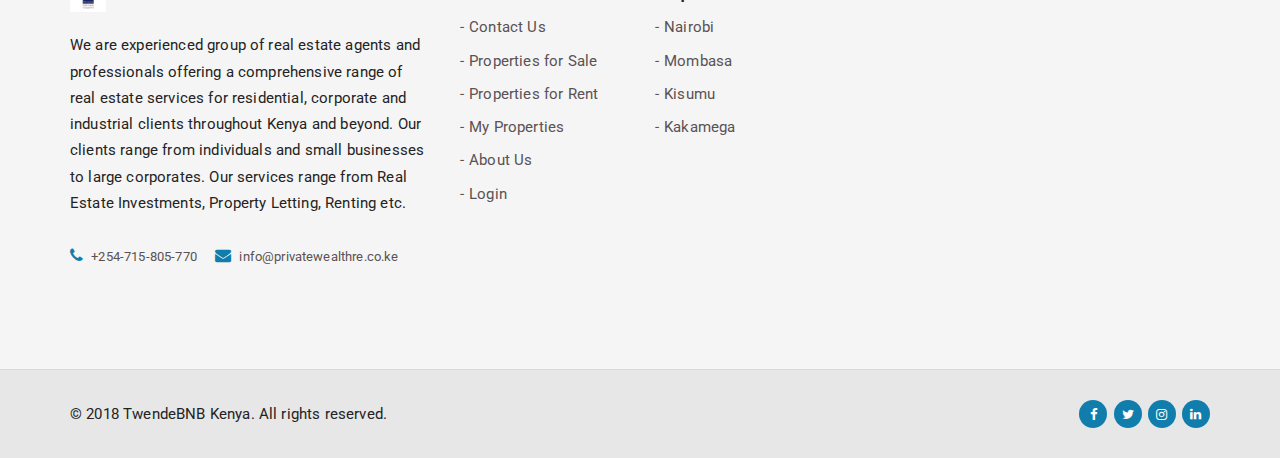
<file: 16-contact.html>
<!DOCTYPE html>
<html lang="en">

<head>
    <!-- meta -->
    <meta charset="utf-8">
    <meta http-equiv="x-ua-compatible" content="ie=edge">
    <meta name="viewport" content="width=device-width, initial-scale=1, maximum-scale=1, user-scalable=0" />
    <title>Private Wealth Real Estate | Properties for Sale | Houses for Sale | Land for Sale</title>
    <meta name="keywords" content="">
    <meta name="description" content="">
    <meta name="author" content="info@privatewealth.co.ke">
    <link rel="shortcut icon" type="image/png" href="assets/images/favicon.png" />
    <link rel="shortcut icon" type="image/png" href="assets/images/favicon.png" />
    <link href="https://fonts.googleapis.com/css?family=Poppins:300,400,500,600,700%7CRoboto:300,300i,400,400i,500,500i,700,700i,900"
        rel="stylesheet">
    <link rel="stylesheet" type="text/css" href="assets/css/bootstrap.min.css">
    <link rel="stylesheet" type="text/css" href="assets/css/font-awesome.min.css">
    <link rel="stylesheet" type="text/css" href="assets/css/font-awesome-animation.min.css">
    <link rel="stylesheet" type="text/css" href="assets/css/jquery-ui.min.css" />
    <link rel="stylesheet" type="text/css" href="assets/css/pe-icon-7-stroke.css" />
    <link rel="stylesheet" type="text/css" href="assets/css/slick.css" />
    <link rel="stylesheet" type="text/css" href="assets/css/slick-theme.css" />
    <link rel="stylesheet" type="text/css" href="assets/css/jquery.bxslider.css" />
    <link rel="stylesheet" type="text/css" href="assets/css/ekko-lightbox.css" />
    <link rel="stylesheet" type="text/css" href="assets/css/font.css" />

    <!-- Main css -->
    <link rel="stylesheet" type="text/css" href="style.css" />
    <link rel="stylesheet" type="text/css" href="assets/css/responsive.css" />

    <!-- color skin -->

    <link rel="stylesheet" type="text/css" href="assets/css/color-skin/default.css" />
</head>

<body>
    <header class="style2">
        <div class="header-top">
            <div class="container">
                <div class="row">
                    <div class="col-md-6 col-sm-6 col-xs-5 header-info">
                        <span class="hidden-xs">
                            <i class="fa fa-map-marker"></i>
                            New Muthaiga Mall, Opposite Thigiri Ridge, Nairobi, Kenya
                        </span>

                        <span class="visible-xs">
                            <i class="fa fa-map-marker"></i>
                            <a href="#"> View location</a>
                        </span>
                    </div>
                    <!--left-->

                    <div class="col-md-6 col-sm-6 col-xs-7">
                        <ul class="header-links pull-right">
                            <li>
                                <a href="#">About Us</a>
                            </li>
                            <li>
                                <a href="#" class="modal-login" data-toggle="modal" data-target=".myModal">Login</a>
                            </li>
                            <li>
                                <a href="#" class="modal-register" data-toggle="modal" data-target=".myModal">Register </a>
                            </li>
                        </ul>
                    </div>
                </div>
            </div>
        </div>
        <!--header top-->

        <nav class="navbar navbar-default">
            <div class="container">
                <div class="navbar-header">
                    <button type="button" class="navbar-toggle collapsed" data-toggle="collapse" data-target="#bs-example-navbar-collapse-1"
                        aria-expanded="false">
                        <span class="sr-only">Toggle navigation</span>
                        <span class="icon-bar"></span>
                        <span class="icon-bar"></span>
                        <span class="icon-bar"></span>
                    </button>

                    <a class="navbar-brand" href="index.html">
                        <img src="assets/images/logo-white.png" alt="" class="logo1">
                        <img src="assets/images/logo-green.png" alt="" class="logo2">
                    </a>
                </div>
                <!-- button -->

                <div class="collapse navbar-collapse" id="bs-example-navbar-collapse-1">
                    <ul class="nav navbar-nav">
                        <li class="current-menu-item dropdown">
                            <a href="index.html">Home</span>
                            </a>
                        </li>

                        <li class="dropdown">
                            <a href="#" class="dropdown-toggle">Properties
                                <span class="caret"></span>
                            </a>
                            <ul class="sub-menu dropdown-menu">
                                <li>
                                    <a href="03-property-list-with-sidebar.html">For Sale</a>
                                </li>
                                <li>
                                    <a href="03-property-list-with-sidebar.html">For Rent</a>
                                </li>
                                <li>
                                    <a href="03-property-list-with-sidebar.html">Commercial Properties</a>
                                </li>
                                <li>
                                    <a href="03-property-list-with-sidebar.html">Residential Properties</a>
                                </li>
                            </ul>
                        </li>

                        <li>
                            <a href="#">Lands</a>
                        </li>

                        <li>
                            <a href="16-contact.html">Contact</a>
                        </li>

                        <li class="nav-btn">
                            <a href="#">
                                <i class="fa fa-phone"></i> +254-715-008-946</a>
                        </li>
                    </ul>
                </div>
                <!-- /.navbar-collapse -->
            </div>
            <!-- /.container-fluid -->
        </nav>
    </header>
    <!--header-->

    <main class="pri-pad contact-block"> 
        <section class="top pri-pad-b">
            <div class="container">
                <div class="row">
                    <div class="col-md-12 col-sm-12 text-center lh-normal">
                        <h2 class="lh-normal">We are waiting to assit you...</h2>
                        <p>Simply call, emailor use the form below to get in touch</p>
                    </div>
                </div>
            </div>
        </section>
        <!--top-->

        <div class="map-hold  pri-pad-b">
            <div class="overlay">
                <iframe src="https://www.google.com/maps/embed?pb=!1m18!1m12!1m3!1d96708.3419418377!2d-74.03927127918426!3d40.75904032921492!2m3!1f0!2f0!3f0!3m2!1i1024!2i768!4f13.1!3m3!1m2!1s0x89c2588f046ee661%3A0xa0b3281fcecc08c!2sManhattan%2C+New+York%2C+NY%2C+USA!5e0!3m2!1sen!2snp!4v1497343556535" width="600" height="550" frameborder="0" style="border:0" allowfullscreen></iframe>
           </div>
        </div>
        <!--map-->

        <div class="container">
            <div class="row">
                <div class="col-md-7 col-sm-7 contact-left left-block">
                    <div class="content-wrap mb-50">
                        <h3 class="lh-normal">Get in touch</h3>
                        <p>
                            Lorem Ipsum is simply dummy text of the printing and typesetting industry. Lorem Ipsum has been the industry's standard.
                        </p>
                    </div>
                    <!--top-->

                    <div class="info-box">
                        <div>
                            <span class="fa fa-map-marker"></span>
                            <h5 class="mb-10">Official Address</h5>
                            <p>
 New Muthaiga Mall, Opposite Thigiri Ridge, Nairobi, Kenya
                            </p>
                        </div>
                        <!--address-->

                        <div>
                            <span class="fa fa-phone"></span>
                            <h5 class="mb-10">Phone Number</h5>
                            <p>
                              +254-715-008-946
                            </p>
                        </div>
                        <!--address-->

                        <div>
                            <span class="fa fa-envelope"></span>
                            <h5 class="mb-10">Email Address</h5>
                            <p>
                                <a href="#">info@privatewealthre.co.ke</a> 
                            </p>
                        </div>
                        <!--address-->
                    </div>
                </div>
                <!--left block-->

                <div class="col-md-5 col-sm-5 contact-form">
                    <div class="box box-shadow">
                        <div class="box-title">
                            <h4 class="lh-normal text-white mb-0">Say something for us...</h4>
                        </div>
                        <!--title-->

                        <form action="#">
                            <div class="form-group">
                                <label>How would you like us to call you?</label>
                                <input type="text" placeholder="Please write your name here">
                            </div>
                            <!--name-->

                            <div class="form-group">
                                <label>Which inbox should we reply on?</label>
                                <input type="text" placeholder="Enter your email address here">
                            </div>
                            <!--email-->

                            <div class="form-group">
                                <label>How can we help you?</label>
                                <textarea placeholder="Please write your message here"></textarea>
                            </div>
                            <!--message-->

                            <div class="form-group">
                                <button type="submit">
                                    Send Message <i class="fa fa-long-arrow-right"></i>
                                </button>
                            </div>
                        </form>
                    </div>
                </div>
                <!--contact form-->
            </div>
        </div>
    </main>
    <!--main-->

    <div class="modal fade myModal">
        <div class="modal-dialog" role="document">
            <div class="modal-content"> 
                <button type="button" class="close" data-dismiss="modal">
                    <span aria-hidden="true">&times;</span>
                </button>

                <div class="modal-body">
                    <div class="login-register">
                        <ul class="nav nav-tabs" role="tablist">
                            <li class="login-tab"><a href="#Login" data-toggle="tab">Login</a></li>
                            <li class="register-tab"><a href="#register" data-toggle="tab">Register</a></li> 
                        </ul>

                        <div class="tab-content">
                            <div class="tab-pane login-tab" id="Login">
                                <form action="#">
                                    <div class="form-group">
                                        <label>Username</label>
                                        <input type="text">
                                    </div>
                                    <!--user name-->

                                    <div class="form-group">
                                        <label>Password</label>
                                        <input type="password">
                                    </div>
                                    <!--password-->

                                    <div class="button-wrap">
                                        <input type="submit" class="btn btn-sucess btn-lg" value="Login">
                                        <a href="#" class="btn btn-link btn-lg forget-btn"> Forgot Password</a>
                                    </div>
                                </form>
                                <!--form-->

                                <div class="or text-center"><strong>OR</strong></div>

                                <ul class="modal-social">
                                    <li><a href="#" class="facebook"><i class="fa fa-facebook"></i> facebook</a></li>
                                    <li><a href="#" class="twitter"><i class="fa fa-twitter"></i> twitter</a></li>
                                </ul>

                                <div class="note text-center">
                                    <small>
                                        Don’t have an account yet? <a href="#" class="btn-signup">Signup Now!</a>
                                    </small>
                                </div>
                            </div>
                            <!--login-->

                            <div class="tab-pane register-tab" id="register">
                                <form action="#">
                                    <div class="form-group">
                                        <label>Name <span>*</span></label>
                                        <input type="text">
                                    </div>
                                    <!--name-->

                                    <div class="form-group">
                                        <label>Email <span>*</span></label>
                                        <input type="text">
                                    </div>
                                    <!--email-->

                                    <div class="form-group">
                                        <label>Password <span>*</span></label>
                                        <input type="password">
                                    </div>
                                    <!--password-->

                                    <div class="form-group">
                                        <label>Re-Enter Password <span>*</span></label>
                                        <input type="password">
                                    </div>
                                    <!-- re password-->

                                    <div class="button-wrap">
                                        <input type="submit" class="btn btn-sucess btn-lg" value="Login"> 
                                    </div>
                                </form>
                                <!--form-->

                                <div class="or text-center"><strong>OR</strong></div>

                                <ul class="modal-social">
                                    <li><a href="#" class="facebook"><i class="fa fa-facebook"></i> facebook</a></li>
                                    <li><a href="#" class="twitter"><i class="fa fa-twitter"></i> twitter</a></li>
                                </ul>

                                <div class="note text-center">
                                    <small>
                                        Have an account yet? <a href="#">Login Now!</a>
                                    </small>
                                </div>
                            </div> 
                            <!--register-->
                        </div>
                    </div>
                    <!--login register-->

                    <div class="recover hide">
                        <div class="tab-content"> 
                            <h6 class="mb-20">Recover Password?</h6>
                            <form action="#">
                                <div class="form-group">
                                    <label>Username/Email</label>
                                    <input type="text">
                                </div>
                                <!--email-->

                                <input type="submit" class="btn btn-sucess btn-lg" value="Recover Password">   
                            </form>
                        </div>
                    </div>
                    <!--login register-->
                </div> 
            </div>
        </div>
    </div>
    <!--modal-->

<footer>
    <div class="footer-top pri-pad">
        <div class="container">
            <div class="row">
                <div class="col-md-4 col-sm-4 left-block">
                    <a href="#">
                        <img src="assets/images/logo-white.png" alt="">
                    </a>
                    <div class="content-wrap mb-30">
                        <p>
                            We are experienced group of real estate agents and professionals offering a comprehensive range of real estate services for
                            residential, corporate and industrial clients throughout Kenya and beyond. Our clients range
                            from individuals and small businesses to large corporates. Our services range from Real Estate
                            Investments, Property Letting, Renting etc.
                        </p>
                    </div>
                    <!--content-->

                    <div class="extra-info">
                        <a href="tel:+180038751234" class="faa-parent animated-hover">
                            <i class="fa fa-phone faa-passing"></i> +254-715-805-770
                        </a>
                        <a href="mailto:info@yourdomain.com" class="faa-parent animated-hover">
                            <i class="fa fa-envelope faa-passing"></i> info@privatewealthre.co.ke
                        </a>
                    </div>
                </div>
                <!--left-->

                <div class="col-md-2 col-sm-2 mid-block">
                    <h5>Quick links</h5>
                    <ul class="footer-link">
                        <li>
                            <a href="#">Contact Us</a>
                        </li>
                        <li>
                            <a href="#">Properties for Sale</a>
                        </li>
                        <li>
                            <a href="#">Properties for Rent</a>
                        </li>
                        <li>
                            <a href="#">My Properties </a>
                        </li>
                        <li>
                            <a href="#">About Us</a>
                        </li>
                        <li>
                            <a href="#">Login </a>
                        </li>
                    </ul>
                </div>
                <!--mid-->

                <div class="col-md-2 col-sm-2">
                    <h5>Top locations</h5>
                    <ul class="footer-link">
                        <li>
                            <a href="#">Nairobi</a>
                        </li>
                        <li>
                            <a href="#">Mombasa</a>
                        </li>
                        <li>
                            <a href="#">Kisumu</a>
                        </li>
                        <li>
                            <a href="#">Kakamega</a>
                        </li>
                    </ul>
                </div>
                <!--mid-->
            </div>
        </div>
    </div>
    <!--footer top-->

    <div class="footer lh-normal">
        <div class="container">
            <div class="row">
                <div class="col-md-6 col-sm-6 left-block">
                    &copy; 2018 TwendeBNB Kenya. All rights reserved.
                </div>

                <div class="col-md-6 col-sm-6">
                    <ul class="social-icons pull-right">
                        <li>
                            <a href="#">
                                <i class="fa fa-facebook"></i>
                            </a>
                        </li>
                        <li>
                            <a href="#">
                                <i class="fa fa-twitter"></i>
                            </a>
                        </li>
                        <li>
                            <a href="#">
                                <i class="fa fa-instagram "></i>
                            </a>
                        </li>
                        <li>
                            <a href="#">
                                <i class="fa fa-linkedin"></i>
                            </a>
                        </li>
                    </ul>
                </div>
            </div>
        </div>
    </div>
</footer>
<!--footer-->

<!-- back to top-->
<a href="#" class="scrollup">
    <i class="fa fa-angle-up"></i>
</a>
<script src="assets/js/jquery-3.1.1.min.js"></script>
<script src="assets/js/bootstrap.min.js"></script>
<script src="assets/js/modernizr.js"></script>
<script src="assets/js/jquery-ui.js"></script>
<script src="assets/js/jquery-ui-touch-punch.js"></script>
<script src="assets/js/masonry.pkgd.min.js"></script>
<script src="assets/js/slick.min.js"></script>
<script src="assets/js/jquery.bxslider.min.js"></script>
<script src="assets/js/wow.min.js"></script>
<script src="assets/js/ekko-lightbox.min.js"></script>
<script src="assets/js/parallax.js"></script>
<script src="assets/js/main.js"></script>
</body>

</html>
</file>
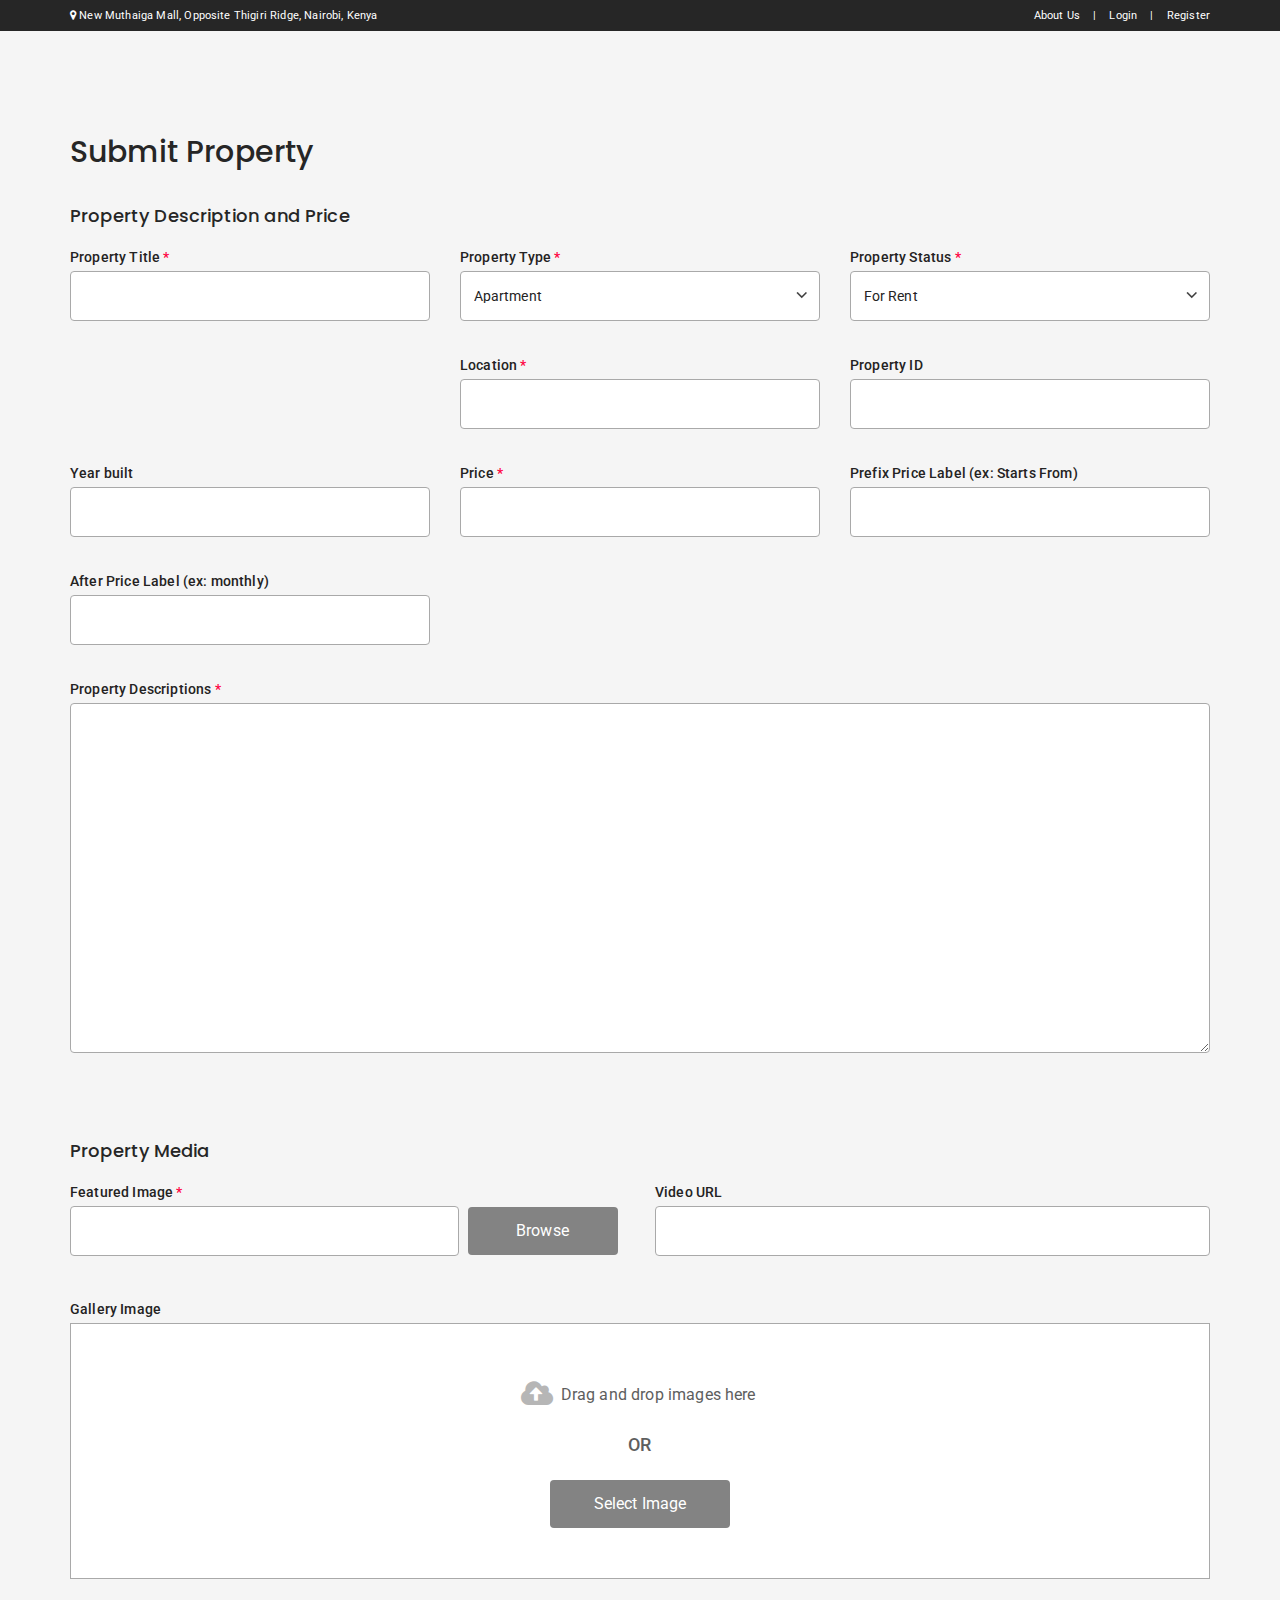
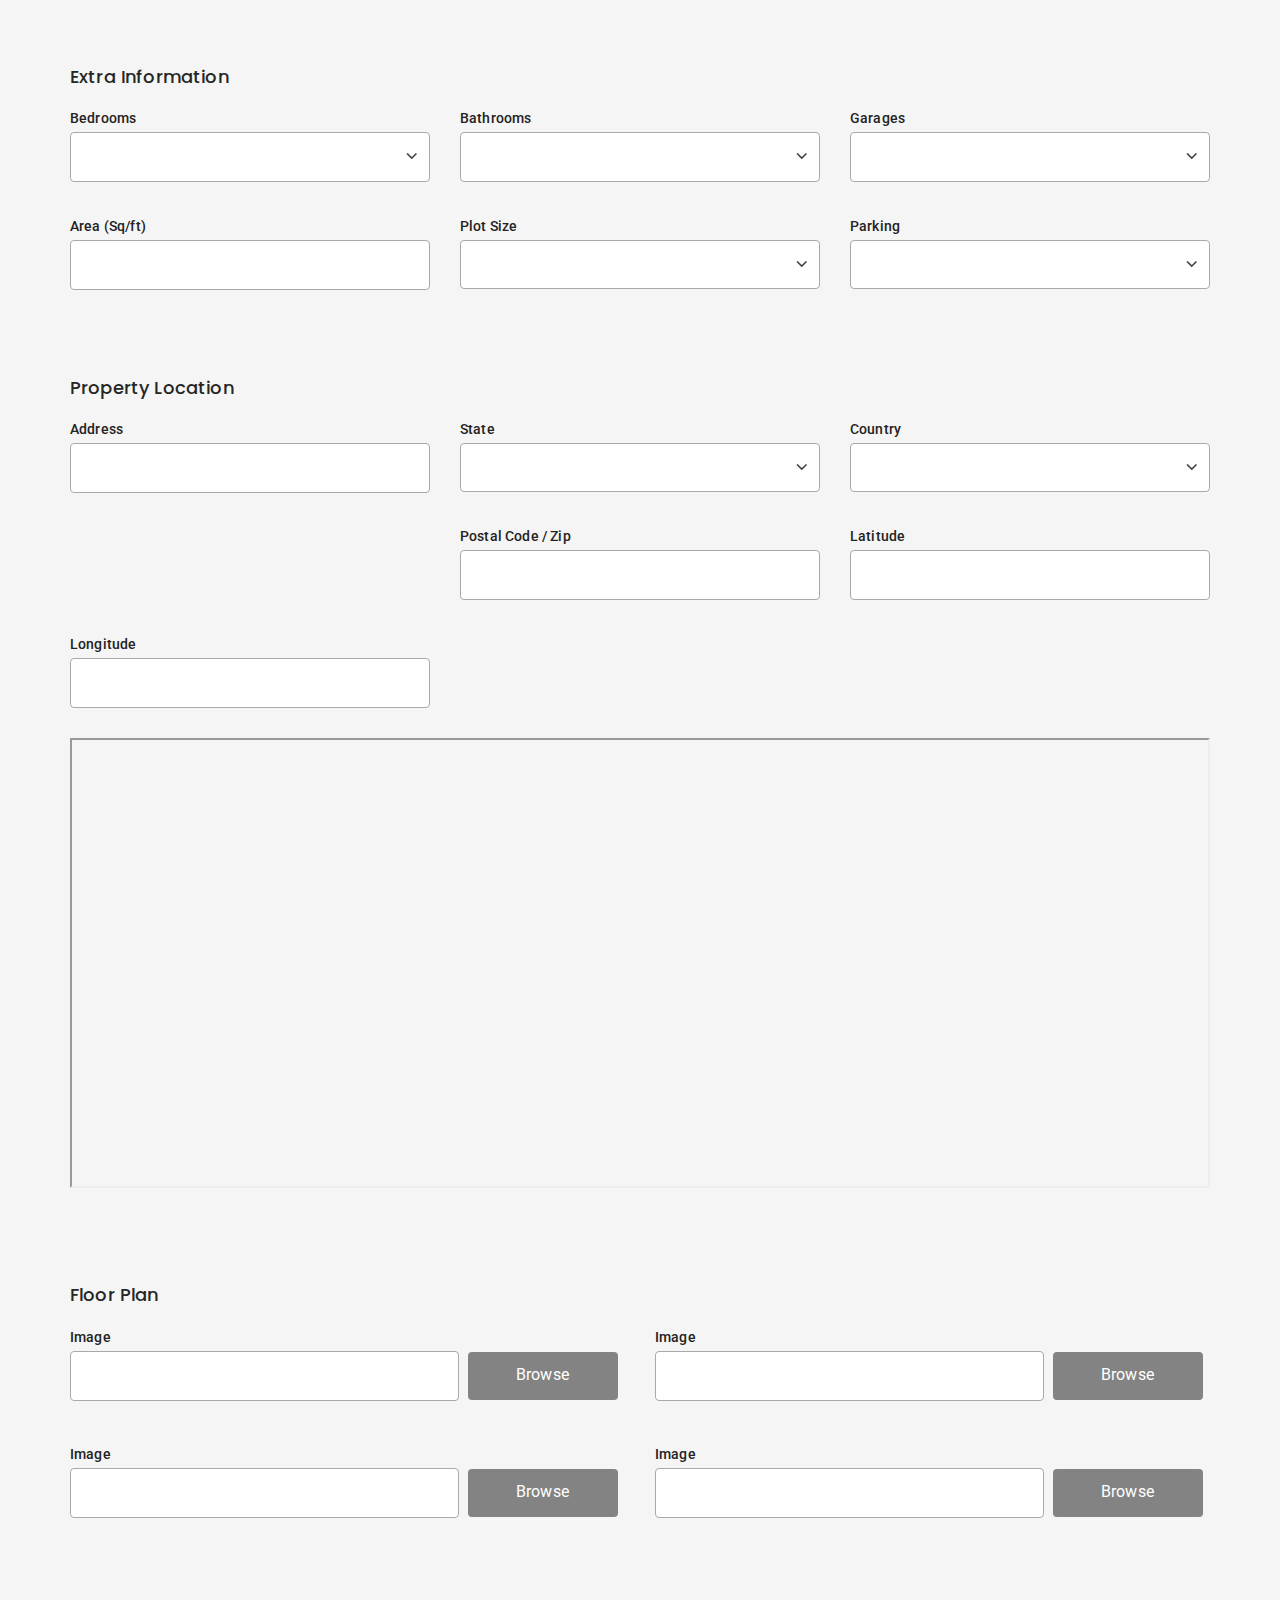
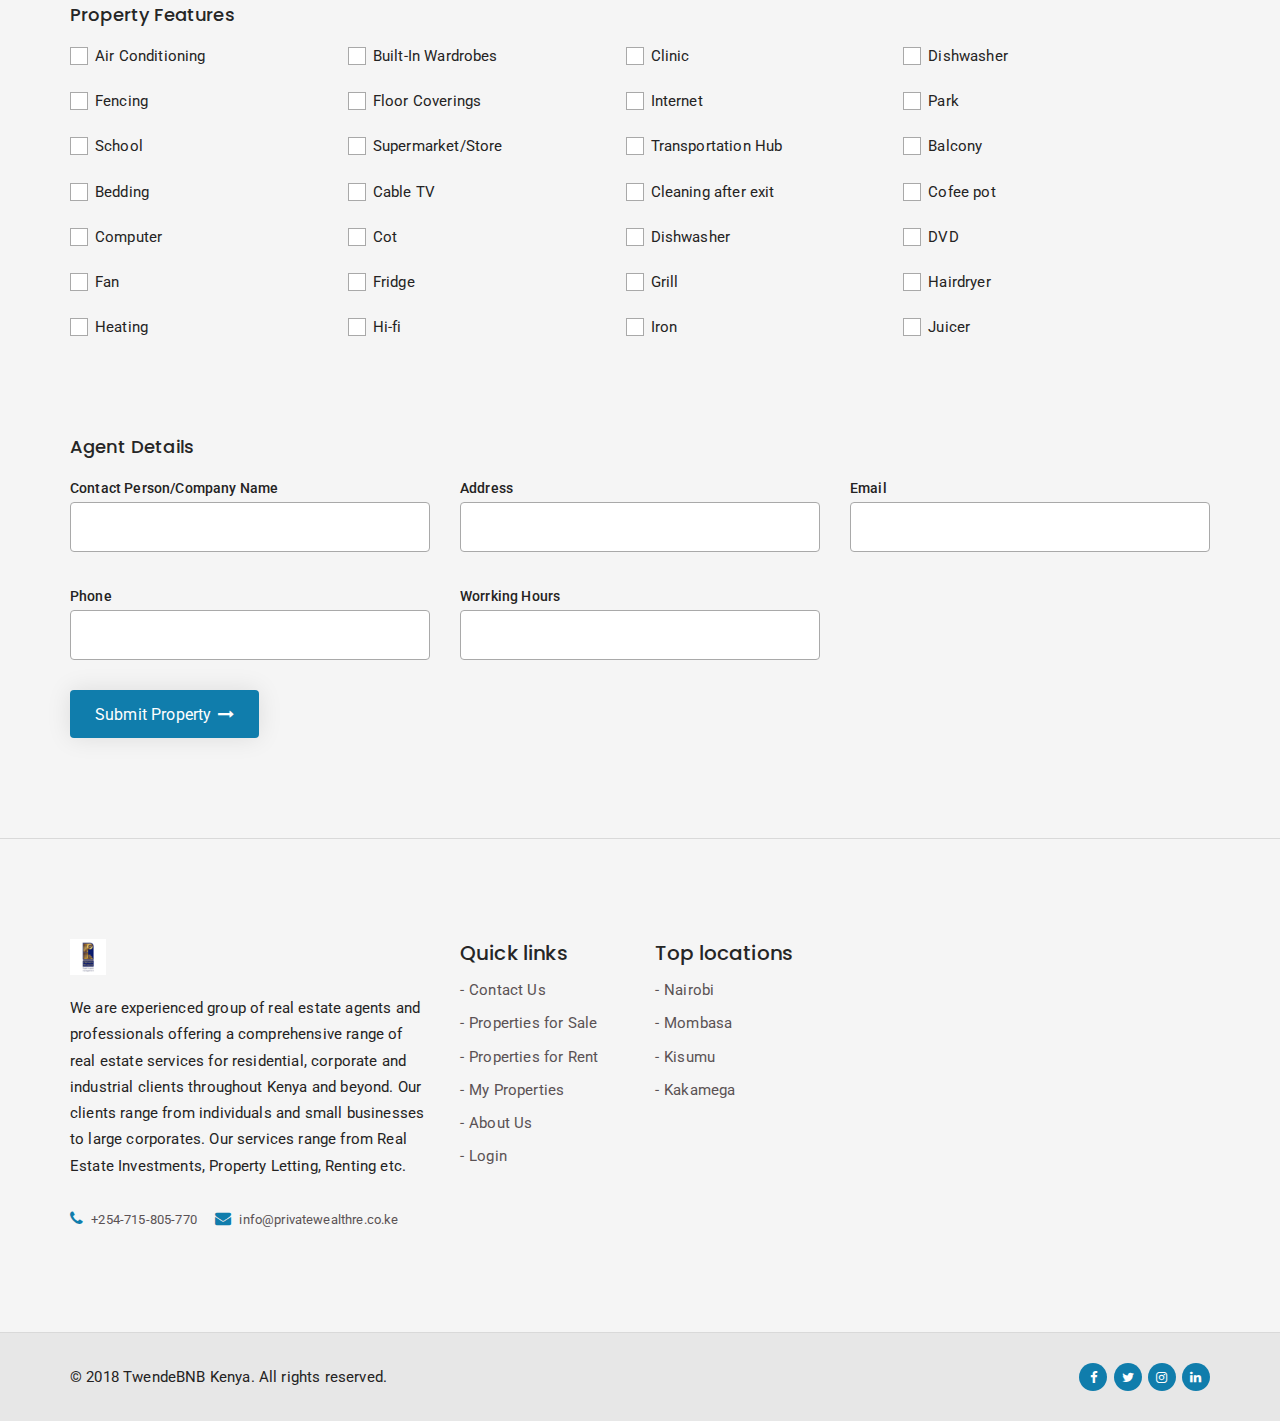
<file: 18-homesearch-submit-properties.html>
<!DOCTYPE html>
<html lang="en">
<head>
    <!-- meta -->
    <meta charset="utf-8">
    <meta http-equiv="x-ua-compatible" content="ie=edge">
    <meta name="viewport" content="width=device-width, initial-scale=1, maximum-scale=1, user-scalable=0" />
    <title>Private Wealth Real Estate | Properties for Sale | Houses for Sale | Land for Sale</title>
    <meta name="keywords" content="">
    <meta name="description" content="">
    <meta name="author" content="info@privatewealth.co.ke">
    <link rel="shortcut icon" type="image/png" href="assets/images/favicon.png" />
    <link rel="shortcut icon" type="image/png" href="assets/images/favicon.png" />
    <link href="https://fonts.googleapis.com/css?family=Poppins:300,400,500,600,700%7CRoboto:300,300i,400,400i,500,500i,700,700i,900"
        rel="stylesheet">
    <link rel="stylesheet" type="text/css" href="assets/css/bootstrap.min.css">
    <link rel="stylesheet" type="text/css" href="assets/css/font-awesome.min.css">
    <link rel="stylesheet" type="text/css" href="assets/css/font-awesome-animation.min.css">
    <link rel="stylesheet" type="text/css" href="assets/css/jquery-ui.min.css" />
    <link rel="stylesheet" type="text/css" href="assets/css/pe-icon-7-stroke.css" />
    <link rel="stylesheet" type="text/css" href="assets/css/slick.css" />
    <link rel="stylesheet" type="text/css" href="assets/css/slick-theme.css" />
    <link rel="stylesheet" type="text/css" href="assets/css/jquery.bxslider.css" />
    <link rel="stylesheet" type="text/css" href="assets/css/ekko-lightbox.css" />
    <link rel="stylesheet" type="text/css" href="assets/css/font.css" />

    <!-- Main css -->
    <link rel="stylesheet" type="text/css" href="style.css" />
    <link rel="stylesheet" type="text/css" href="assets/css/responsive.css" />

    <!-- color skin -->

    <link rel="stylesheet" type="text/css" href="assets/css/color-skin/default.css" />
</head>

<body>
    <header class="style2">
        <div class="header-top">
            <div class="container">
                <div class="row">
                    <div class="col-md-6 col-sm-6 col-xs-5 header-info">
                        <span class="hidden-xs">
                            <i class="fa fa-map-marker"></i>
                            New Muthaiga Mall, Opposite Thigiri Ridge, Nairobi, Kenya
                        </span>

                        <span class="visible-xs">
                            <i class="fa fa-map-marker"></i>
                            <a href="#"> View location</a>
                        </span>
                    </div>
                    <!--left-->

                    <div class="col-md-6 col-sm-6 col-xs-7">
                        <ul class="header-links pull-right">
                            <li>
                                <a href="#">About Us</a>
                            </li>
                            <li>
                                <a href="#" class="modal-login" data-toggle="modal" data-target=".myModal">Login</a>
                            </li>
                            <li>
                                <a href="#" class="modal-register" data-toggle="modal" data-target=".myModal">Register </a>
                            </li>
                        </ul>
                    </div>
                </div>
            </div>
        </div>
        <!--header top-->

    <main class="pri-pad">  
        <div class="container">
            <h3 class="mb-30">Submit Property</h3>          

            <form action="#" class="property-submit">
                 <h6 class="mb-15">Property Description and Price</h6>
                 <div class="row mb-55">
                     <div class="form-group col-sm-4 mb-30">
                         <label>Property Title <span>*</span></label>
                         <input type="text">
                     </div>
                     <!--title-->

                     <div class="form-group select col-sm-4 mb-30">
                         <label>Property Type <span>*</span></label>
                         <select>
                            <option>Apartment</option>
                            <option>House</option>
                        </select>
                     </div>
                     <!--type-->

                     <div class="form-group select col-sm-4 mb-30">
                         <label>Property Status <span>*</span></label>
                         <select>
                            <option>For Rent</option>
                            <option>For Sale</option>
                        </select>
                     </div>
                     <!--status-->

                     <div class="form-group col-sm-4 mb-30">
                         <label>Location  <span>*</span></label>
                         <input type="text">
                     </div>
                     <!--location-->

                     <div class="form-group col-sm-4 mb-30">
                         <label>Property ID</label>
                         <input type="text">
                     </div>
                     <!--id-->

                     <div class="form-group col-sm-4 mb-30">
                         <label>Year built</label>
                         <input type="text">
                     </div>
                     <!--year build-->

                     <div class="form-group col-sm-4 mb-30">
                         <label>Price <span>*</span></label>
                         <input type="text">
                     </div>
                     <!--price-->

                     <div class="form-group col-sm-4 mb-30">
                         <label>Prefix Price Label (ex: Starts From)</label>
                         <input type="text">
                     </div>
                     <!--prefix-->

                     <div class="form-group col-sm-4 mb-30">
                         <label>After Price Label (ex: monthly)</label>
                         <input type="text">
                     </div>
                     <!--after price-->

                     <div class="form-group col-sm-12 mb-30">
                        <label>Property Descriptions <span>*</span></label>
                        <textarea></textarea>
                     </div>
                 </div>
                 <!--property description-->

                 <h6 class="mb-15">Property Media</h6>
                 <div class="row mb-55">
                    <div class="form-group col-sm-6 mb-30">
                        <label>Featured Image <span>*</span></label>

                        <div class="js">
                            <input type="file" name="file-7[]" id="file-7" class="inputfile inputfile-6" data-multiple-caption="{count} files selected" multiple />
                            <label for="file-7"><span class="text"></span> <span class="btn btn-lg">Browse</span></label>
                        </div> 
                    </div>
                    <!--file-->

                    <div class="form-group col-sm-6 mb-30">
                        <label>Video URL</label>
                        <input type="text">
                    </div>
                    <!--vide url-->

                    <div class="form-group col-sm-12 mb-30">
                        <label>Gallery Image</label>
                        <div class="gallery-box text-center">
                            <p> <i class="fa fa-cloud-upload"></i> Drag and drop images here</p>

                            <span class="or">OR</span>

                            <input type="file" name="file-1[]" id="file-1" class="inputfile inputfile-1" data-multiple-caption="{count} files selected" multiple="">
                            <label for="file-1"><span class="btn btn-lg">Select Image</span></label>
                        </div>
                    </div>
                    <!--gallery image-->
                </div>
                <!--property media-->

                <h6 class="mb-15">Extra Information</h6>
                <div class="row mb-55">
                    <div class="form-group col-sm-4 mb-30">
                         <label>Bedrooms</label>
                         <select>
                             <option>&nbsp;</option>    
                             <option>1</option>
                             <option>2</option>
                             <option>3</option>
                         </select>
                    </div>
                    <!--bed rooms-->

                    <div class="form-group col-sm-4 mb-30">
                         <label>Bathrooms</label>
                         <select>
                             <option>&nbsp;</option>    
                             <option>1</option>
                             <option>2</option>
                             <option>3</option>
                         </select>
                    </div>
                    <!--bathroom-->

                    <div class="form-group col-sm-4 mb-30">
                         <label>Garages</label>
                         <select>
                             <option>&nbsp;</option>     
                             <option>1</option>
                             <option>2</option>
                             <option>3</option>
                         </select>
                    </div>
                    <!--Garages-->

                    <div class="form-group col-sm-4 mb-30">
                         <label>Area (Sq/ft)</label>
                         <input type="text">
                    </div>
                    <!--area-->

                    <div class="form-group col-sm-4 mb-30">
                         <label>Plot Size</label>
                         <select>
                             <option>&nbsp;</option>    
                         </select>
                    </div>
                    <!--Plot Size-->

                    <div class="form-group col-sm-4 mb-30">
                         <label>Parking</label>
                         <select>
                             <option>&nbsp;</option>    
                             <option>1</option>
                             <option>2</option> 
                         </select>
                    </div>
                    <!--Parking-->
                </div>
                <!--extra info-->

                <h6 class="mb-15">Property Location</h6>
                <div class="row mb-55">
                    <div class="form-group col-sm-4 mb-30">
                         <label>Address</label>
                         <input type="text">
                    </div>
                    <!--Address-->

                    <div class="form-group col-sm-4 mb-30">
                         <label>State</label>
                         <select>
                             <option>&nbsp;</option>      
                             <option>option 1</option>
                             <option>option 2</option> 
                         </select>
                    </div>
                    <!--State-->

                    <div class="form-group col-sm-4 mb-30">
                         <label>Country</label>
                         <select>
                             <option>&nbsp;</option>      
                             <option>USA</option>
                             <option>UK</option> 
                         </select>
                    </div>
                    <!--Country-->

                    <div class="form-group col-sm-4 mb-30">
                         <label>Postal Code / Zip</label>
                         <input type="text">
                    </div>
                    <!--Postal Code / Zip-->

                    <div class="form-group col-sm-4 mb-30">
                         <label>Latitude</label>
                         <input type="text">
                    </div>
                    <!--latitude-->

                    <div class="form-group col-sm-4 mb-30">
                         <label>Longitude</label>
                         <input type="text">
                    </div>
                    <!--longitude-->

                    <div class="col-sm-12 mb-30">
                        <div class="map-hold">
                            <iframe src="https://www.google.com/maps/embed?pb=!1m18!1m12!1m3!1d96708.3419418377!2d-74.03927127918426!3d40.75904032921492!2m3!1f0!2f0!3f0!3m2!1i1024!2i768!4f13.1!3m3!1m2!1s0x89c2588f046ee661%3A0xa0b3281fcecc08c!2sManhattan%2C+New+York%2C+NY%2C+USA!5e0!3m2!1sen!2snp!4v1497343556535" width="600" height="450"></iframe>
                        </div>
                    </div>
                </div>
                <!--Property Location-->

                <h6 class="mb-15">Floor Plan</h6>
                <div class="row mb-45">
                   <div class="form-group col-sm-6 mb-30">
                        <label>Image</label>
                        <div class="js">
                            <input type="file" name="file-8[]" id="file-8" class="inputfile inputfile-6" data-multiple-caption="{count} files selected" multiple />
                            <label for="file-8"><span class="text"></span> <span class="btn btn-lg">Browse</span></label>
                        </div> 
                   </div>
                   <!--plan 1--> 

                   <div class="form-group col-sm-6 mb-30">
                        <label>Image</label>
                        <div class="js">
                            <input type="file" name="file-9[]" id="file-9" class="inputfile inputfile-6" data-multiple-caption="{count} files selected" multiple />
                            <label for="file-9"><span class="text"></span> <span class="btn btn-lg">Browse</span></label>
                        </div> 
                   </div>
                   <!--plan 2--> 

                   <div class="form-group col-sm-6 mb-30">
                        <label>Image</label>
                        <div class="js">
                            <input type="file" name="file-10[]" id="file-10" class="inputfile inputfile-6" data-multiple-caption="{count} files selected" multiple />
                            <label for="file-10"><span class="text"></span> <span class="btn btn-lg">Browse</span></label>
                        </div> 
                   </div>
                   <!--plan 3--> 

                   <div class="form-group col-sm-6 mb-30">
                        <label>Image</label>
                        <div class="js">
                            <input type="file" name="file-11[]" id="file-11" class="inputfile inputfile-6" data-multiple-caption="{count} files selected" multiple />
                            <label for="file-11"><span class="text"></span> <span class="btn btn-lg">Browse</span></label>
                        </div> 
                   </div>
                   <!--plan 4--> 
                </div>
                <!--floor plan-->

                <h6 class="mb-15">Property Features</h6>
                <div class="row mb-60">
                    <div class="form-group col-sm-12">
                        <div class="checkbox-wrap">
                            <input type="checkbox">
                            <span>Air Conditioning</span>
                        </div>

                        <div class="checkbox-wrap">
                            <input type="checkbox">
                            <span>Built-In Wardrobes</span>
                        </div>

                        <div class="checkbox-wrap">
                            <input type="checkbox">
                            <span>Clinic</span>
                        </div>

                        <div class="checkbox-wrap">
                            <input type="checkbox">
                            <span>Dishwasher</span>
                        </div>

                        <div class="checkbox-wrap">
                            <input type="checkbox">
                            <span>Fencing</span>
                        </div>

                        <div class="checkbox-wrap">
                            <input type="checkbox">
                            <span>Floor Coverings</span>
                        </div>

                        <div class="checkbox-wrap">
                            <input type="checkbox">
                            <span>Internet</span>
                        </div>

                        <div class="checkbox-wrap">
                            <input type="checkbox">
                            <span>Park</span>
                        </div>

                        <div class="checkbox-wrap">
                            <input type="checkbox">
                            <span>School</span>
                        </div>

                        <div class="checkbox-wrap">
                            <input type="checkbox">
                            <span>Supermarket/Store</span>
                        </div>

                        <div class="checkbox-wrap">
                            <input type="checkbox">
                            <span>Transportation Hub</span>
                        </div>

                        <div class="checkbox-wrap">
                            <input type="checkbox">
                            <span>Balcony</span>
                        </div>

                        <div class="checkbox-wrap">
                            <input type="checkbox">
                            <span>Bedding</span>
                        </div>

                        <div class="checkbox-wrap">
                            <input type="checkbox">
                            <span>Cable TV</span>
                        </div>

                        <div class="checkbox-wrap">
                            <input type="checkbox">
                            <span>Cleaning after exit</span>
                        </div>

                        <div class="checkbox-wrap">
                            <input type="checkbox">
                            <span>Cofee pot</span>
                        </div>

                        <div class="checkbox-wrap">
                            <input type="checkbox">
                            <span>Computer</span>
                        </div>

                        <div class="checkbox-wrap">
                            <input type="checkbox">
                            <span>Cot</span>
                        </div>

                        <div class="checkbox-wrap">
                            <input type="checkbox">
                            <span>Dishwasher</span>
                        </div>

                        <div class="checkbox-wrap">
                            <input type="checkbox">
                            <span>DVD</span>
                        </div>

                        <div class="checkbox-wrap">
                            <input type="checkbox">
                            <span>Fan</span>
                        </div>

                        <div class="checkbox-wrap">
                            <input type="checkbox">
                            <span>Fridge</span>
                        </div>

                        <div class="checkbox-wrap">
                            <input type="checkbox">
                            <span>Grill</span>
                        </div>

                        <div class="checkbox-wrap">
                            <input type="checkbox">
                            <span>Hairdryer</span>
                        </div>

                        <div class="checkbox-wrap">
                            <input type="checkbox">
                            <span>Heating</span>
                        </div>

                        <div class="checkbox-wrap">
                            <input type="checkbox">
                            <span>Hi-fi</span>
                        </div>

                        <div class="checkbox-wrap">
                            <input type="checkbox">
                            <span>Iron</span>
                        </div>

                        <div class="checkbox-wrap">
                            <input type="checkbox">
                            <span>Juicer</span>
                        </div>
                    </div>
                </div>
                <!-- Property Features-->

                <h6 class="mb-15">Agent Details</h6>
                <div class="row">
                    <div class="form-group col-sm-4 mb-30">
                        <label>Contact Person/Company Name</label>
                        <input type="text">
                    </div>
                    <!--contact person-->

                    <div class="form-group col-sm-4 mb-30">
                        <label>Address</label>
                        <input type="text">
                    </div>
                    <!--address-->

                    <div class="form-group col-sm-4 mb-30">
                        <label>Email</label>
                        <input type="text">
                    </div>
                    <!--email-->

                    <div class="form-group col-sm-4 mb-30">
                        <label>Phone</label>
                        <input type="text">
                    </div>
                    <!--Phone-->

                    <div class="form-group col-sm-4 mb-30">
                        <label>Worrking Hours</label>
                        <input type="text">
                    </div>
                    <!--Worrking Hours-->
                </div>
                <!--agent detail-->

                <a href="#" class="btn btn-sucess btn-lg shadow faa-parent animated-hover">
                    Submit Property <i class="fa fa-long-arrow-right faa-passing"></i>
                </a>
            </form>
        </div> 
    </main>
    <!--main-->

    <div class="modal fade myModal">
        <div class="modal-dialog" role="document">
            <div class="modal-content"> 
                <button type="button" class="close" data-dismiss="modal">
                    <span aria-hidden="true">&times;</span>
                </button>

                <div class="modal-body">
                    <div class="login-register">
                        <ul class="nav nav-tabs" role="tablist">
                            <li class="login-tab"><a href="#Login" data-toggle="tab">Login</a></li>
                            <li class="register-tab"><a href="#register" data-toggle="tab">Register</a></li> 
                        </ul>

                        <div class="tab-content">
                            <div class="tab-pane login-tab" id="Login">
                                <form action="#">
                                    <div class="form-group">
                                        <label>Username</label>
                                        <input type="text">
                                    </div>
                                    <!--user name-->

                                    <div class="form-group">
                                        <label>Password</label>
                                        <input type="password">
                                    </div>
                                    <!--password-->

                                    <div class="button-wrap">
                                        <input type="submit" class="btn btn-sucess btn-lg" value="Login">
                                        <a href="#" class="btn btn-link btn-lg forget-btn"> Forgot Password</a>
                                    </div>
                                </form>
                                <!--form-->

                                <div class="or text-center"><strong>OR</strong></div>

                                <ul class="modal-social">
                                    <li><a href="#" class="facebook"><i class="fa fa-facebook"></i> facebook</a></li>
                                    <li><a href="#" class="twitter"><i class="fa fa-twitter"></i> twitter</a></li>
                                </ul>

                                <div class="note text-center">
                                    <small>
                                        Don’t have an account yet? <a href="#" class="btn-signup">Signup Now!</a>
                                    </small>
                                </div>
                            </div>
                            <!--login-->

                            <div class="tab-pane register-tab" id="register">
                                <form action="#">
                                    <div class="form-group">
                                        <label>Name <span>*</span></label>
                                        <input type="text">
                                    </div>
                                    <!--name-->

                                    <div class="form-group">
                                        <label>Email <span>*</span></label>
                                        <input type="text">
                                    </div>
                                    <!--email-->

                                    <div class="form-group">
                                        <label>Password <span>*</span></label>
                                        <input type="password">
                                    </div>
                                    <!--password-->

                                    <div class="form-group">
                                        <label>Re-Enter Password <span>*</span></label>
                                        <input type="password">
                                    </div>
                                    <!-- re password-->

                                    <div class="button-wrap">
                                        <input type="submit" class="btn btn-sucess btn-lg" value="Login"> 
                                    </div>
                                </form>
                                <!--form-->

                                <div class="or text-center"><strong>OR</strong></div>

                                <ul class="modal-social">
                                    <li><a href="#" class="facebook"><i class="fa fa-facebook"></i> facebook</a></li>
                                    <li><a href="#" class="twitter"><i class="fa fa-twitter"></i> twitter</a></li>
                                </ul>

                                <div class="note text-center">
                                    <small>
                                        Have an account yet? <a href="#">Login Now!</a>
                                    </small>
                                </div>
                            </div> 
                            <!--register-->
                        </div>
                    </div>
                    <!--login register-->

                    <div class="recover hide">
                        <div class="tab-content"> 
                            <h6 class="mb-20">Recover Password?</h6>
                            <form action="#">
                                <div class="form-group">
                                    <label>Username/Email</label>
                                    <input type="text">
                                </div>
                                <!--email-->

                                <input type="submit" class="btn btn-sucess btn-lg" value="Recover Password">   
                            </form>
                        </div>
                    </div>
                    <!--login register-->
                </div> 
            </div>
        </div>
    </div>
    <!--modal-->

<footer>
    <div class="footer-top pri-pad">
        <div class="container">
            <div class="row">
                <div class="col-md-4 col-sm-4 left-block">
                    <a href="#">
                        <img src="assets/images/logo-white.png" alt="">
                    </a>
                    <div class="content-wrap mb-30">
                        <p>
                            We are experienced group of real estate agents and professionals offering a comprehensive range of real estate services for
                            residential, corporate and industrial clients throughout Kenya and beyond. Our clients range
                            from individuals and small businesses to large corporates. Our services range from Real Estate
                            Investments, Property Letting, Renting etc.
                        </p>
                    </div>
                    <!--content-->

                    <div class="extra-info">
                        <a href="tel:+180038751234" class="faa-parent animated-hover">
                            <i class="fa fa-phone faa-passing"></i> +254-715-805-770
                        </a>
                        <a href="mailto:info@yourdomain.com" class="faa-parent animated-hover">
                            <i class="fa fa-envelope faa-passing"></i> info@privatewealthre.co.ke
                        </a>
                    </div>
                </div>
                <!--left-->

                <div class="col-md-2 col-sm-2 mid-block">
                    <h5>Quick links</h5>
                    <ul class="footer-link">
                        <li>
                            <a href="#">Contact Us</a>
                        </li>
                        <li>
                            <a href="#">Properties for Sale</a>
                        </li>
                        <li>
                            <a href="#">Properties for Rent</a>
                        </li>
                        <li>
                            <a href="#">My Properties </a>
                        </li>
                        <li>
                            <a href="#">About Us</a>
                        </li>
                        <li>
                            <a href="#">Login </a>
                        </li>
                    </ul>
                </div>
                <!--mid-->

                <div class="col-md-2 col-sm-2">
                    <h5>Top locations</h5>
                    <ul class="footer-link">
                        <li>
                            <a href="#">Nairobi</a>
                        </li>
                        <li>
                            <a href="#">Mombasa</a>
                        </li>
                        <li>
                            <a href="#">Kisumu</a>
                        </li>
                        <li>
                            <a href="#">Kakamega</a>
                        </li>
                    </ul>
                </div>
                <!--mid-->
            </div>
        </div>
    </div>
    <!--footer top-->

    <div class="footer lh-normal">
        <div class="container">
            <div class="row">
                <div class="col-md-6 col-sm-6 left-block">
                    &copy; 2018 TwendeBNB Kenya. All rights reserved.
                </div>

                <div class="col-md-6 col-sm-6">
                    <ul class="social-icons pull-right">
                        <li>
                            <a href="#">
                                <i class="fa fa-facebook"></i>
                            </a>
                        </li>
                        <li>
                            <a href="#">
                                <i class="fa fa-twitter"></i>
                            </a>
                        </li>
                        <li>
                            <a href="#">
                                <i class="fa fa-instagram "></i>
                            </a>
                        </li>
                        <li>
                            <a href="#">
                                <i class="fa fa-linkedin"></i>
                            </a>
                        </li>
                    </ul>
                </div>
            </div>
        </div>
    </div>
</footer>
<!--footer-->

<!-- back to top-->
<a href="#" class="scrollup">
    <i class="fa fa-angle-up"></i>
</a>
<script src="assets/js/jquery-3.1.1.min.js"></script>
<script src="assets/js/bootstrap.min.js"></script>
<script src="assets/js/modernizr.js"></script>
<script src="assets/js/jquery-ui.js"></script>
<script src="assets/js/jquery-ui-touch-punch.js"></script>
<script src="assets/js/masonry.pkgd.min.js"></script>
<script src="assets/js/slick.min.js"></script>
<script src="assets/js/jquery.bxslider.min.js"></script>
<script src="assets/js/wow.min.js"></script>
<script src="assets/js/ekko-lightbox.min.js"></script>
<script src="assets/js/parallax.js"></script>
<script src="assets/js/main.js"></script>
</body>
</html>
</file>
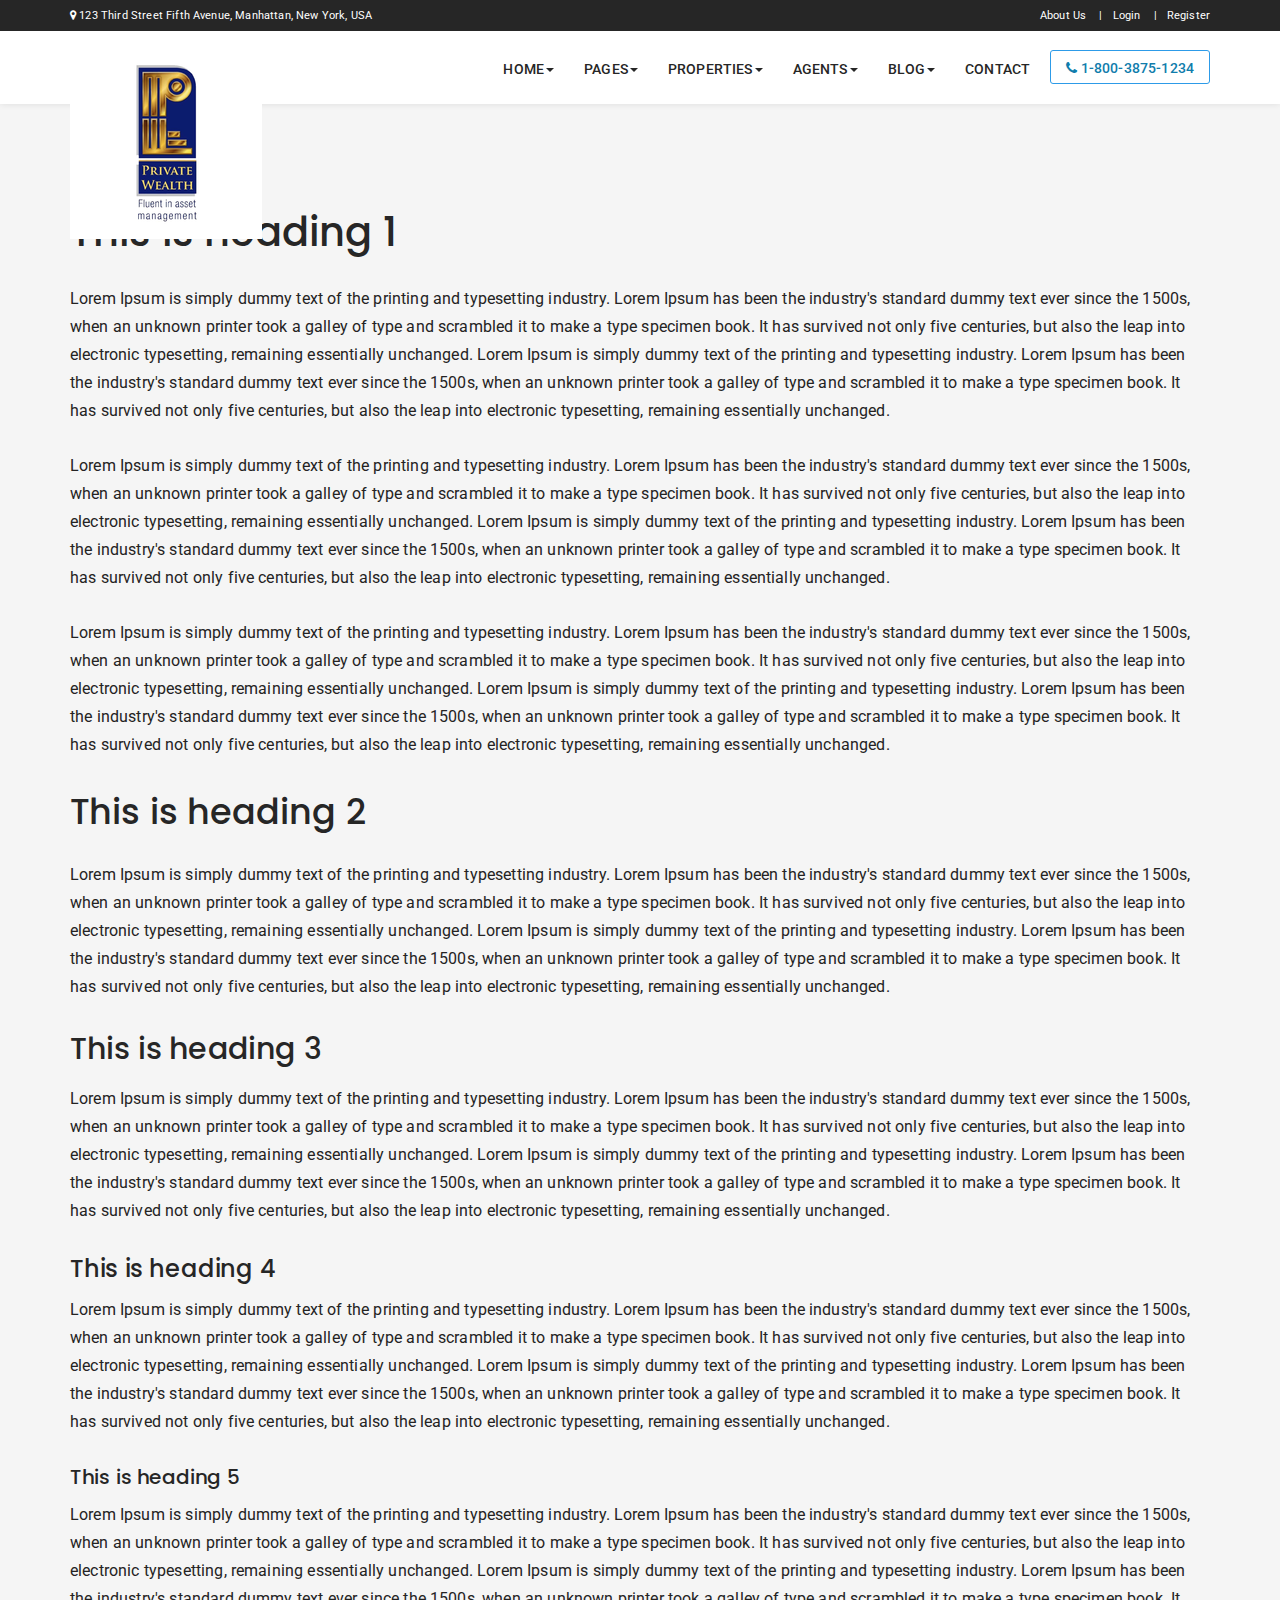
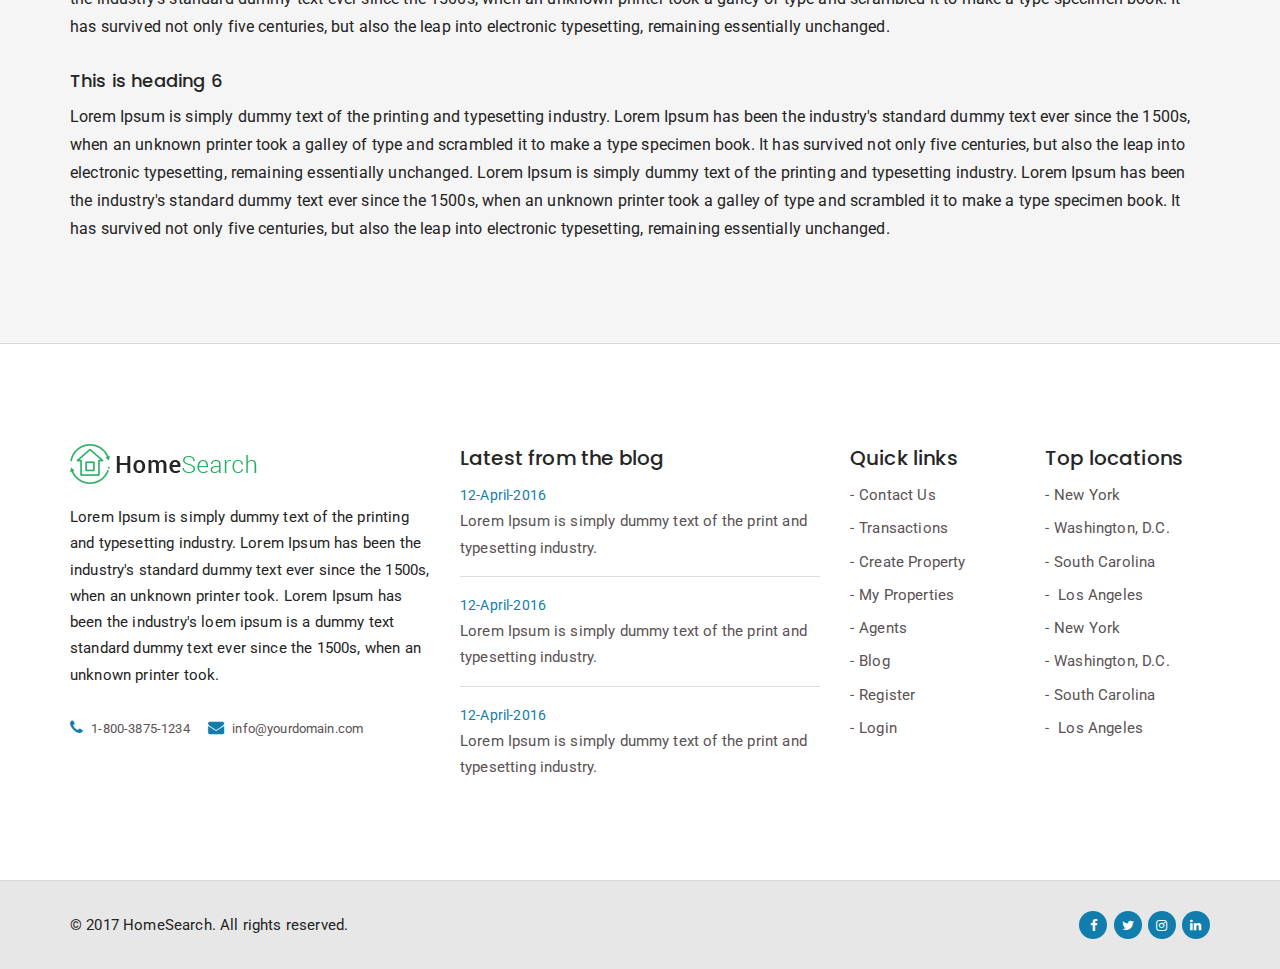
<file: about.html>
<!DOCTYPE html>
<html lang="en">


<!-- Mirrored from homesearch.kaththemes.com/html/full-width.html by HTTrack Website Copier/3.x [XR&CO'2014], Tue, 29 May 2018 12:54:31 GMT -->
<head>
    <meta charset="utf-8">
    <meta http-equiv="x-ua-compatible" content="ie=edge">
    <meta name="viewport" content="width=device-width, initial-scale=1, maximum-scale=1, user-scalable=0" />
    
    <title>HomeSearch - A RealEstate HTML5 Template</title>

    <meta name="keywords" content="Clean design, flat design, modern design, real estate, real estate agent, real estate for sale, real estate listings, real estate html template, real estate websites, realestate agency, realtor, rentals, responsive realestate website template">
    <meta name="description" content=" HomeSearch is a versatile and visually stunning PSD Template which is crafted with care for property listing portal, as well as agent and real estate agency’s website.">
    <meta name="author" content="">

    <!-- favicon -->
    <link rel="shortcut icon" type="image/png" href="assets/images/favicon.png" />
    <link rel="shortcut icon" type="image/png" href="assets/images/favicon.png" />

    <!-- GOOGLE FONT -->
    <link href="https://fonts.googleapis.com/css?family=Poppins:300,400,500,600,700%7CRoboto:300,300i,400,400i,500,500i,700,700i,900" rel="stylesheet">

    <!-- CSS LIBRARY -->
    <link rel="stylesheet" type="text/css" href="assets/css/bootstrap.min.css">
    <link rel="stylesheet" type="text/css" href="assets/css/font-awesome.min.css">
    <link rel="stylesheet" type="text/css" href="assets/css/font-awesome-animation.min.css">
    <link rel="stylesheet" type="text/css" href="assets/css/jquery-ui.min.css" />
    <link rel="stylesheet" type="text/css" href="assets/css/pe-icon-7-stroke.css" />
    <link rel="stylesheet" type="text/css" href="assets/css/slick.css" />
    <link rel="stylesheet" type="text/css" href="assets/css/slick-theme.css" />
    <link rel="stylesheet" type="text/css" href="assets/css/jquery.bxslider.css" />
    <link rel="stylesheet" type="text/css" href="assets/css/ekko-lightbox.css" />
    <link rel="stylesheet" type="text/css" href="assets/css/font.css" />

    <!-- Main css -->
    <link rel="stylesheet" type="text/css" href="style.css" />
    <link rel="stylesheet" type="text/css" href="assets/css/responsive.css" />

    <!-- color skin -->
    <link rel="stylesheet" type="text/css" href="assets/css/color-skin/default.css" />

    <!--[if lt IE 8]>
      <p class="browserupgrade">You are using an <strong>outdated</strong> browser. Please <a href="http://browsehappy.com/">upgrade your browser</a> to improve your experience.</p>
    <![endif]-->
    <!-- HTML5 Shim and Respond.js IE8 support of HTML5 elements and media queries -->
    <!-- WARNING: Respond.js doesn't work if you view the page via file:// -->
    <!--[if lt IE 9]>

      <script src="https://oss.maxcdn.com/libs/html5shiv/3.7.0/html5shiv.js"></script>
      <script src="https://oss.maxcdn.com/libs/respond.js/1.4.2/respond.min.js"></script>
  <![endif]-->
</head>

<body>
    <header class="style2">
        <div class="header-top">
            <div class="container">
                <div class="row">
                    <div class="col-md-6 col-sm-6 col-xs-5 header-info">
                        <span class="hidden-xs">
                         <i class="fa fa-map-marker"></i> 
                         123 Third Street Fifth Avenue, Manhattan, New York, USA 
                        </span>

                        <span class="visible-xs"> <i class="fa fa-map-marker"></i> <a href="#"> View location</a> </span> 
                    </div>
                    <!--left-->

                    <div class="col-md-6 col-sm-6 col-xs-7">
                        <ul class="header-links pull-right">
                            <li><a href="#">About Us</a></li>
                            <li><a href="#" class="modal-login" data-toggle="modal" data-target=".myModal">Login</a></li>
                            <li><a href="#" class="modal-register" data-toggle="modal" data-target=".myModal">Register </a></li>
                        </ul>
                    </div>
                </div>
            </div>
        </div>
        <!--header top-->

        <nav class="navbar navbar-default">
            <div class="container">
                <div class="navbar-header">
                    <button type="button" class="navbar-toggle collapsed" data-toggle="collapse" data-target="#bs-example-navbar-collapse-1" aria-expanded="false">
                        <span class="sr-only">Toggle navigation</span>
                        <span class="icon-bar"></span>
                        <span class="icon-bar"></span>
                        <span class="icon-bar"></span>
                    </button>

                    <a class="navbar-brand" href="index.html">
                        <img src="assets/images/logo-white.png" alt="" class="logo1">
                        <img src="assets/images/logo-green.png" alt="" class="logo2">
                    </a>
                </div>
                <!-- button -->

                <div class="collapse navbar-collapse" id="bs-example-navbar-collapse-1">
                    <ul class="nav navbar-nav">
                        <li class="current-menu-item dropdown">
                            <a href="#" class="dropdown-toggle">Home<span class="caret"></span></a>
                            <ul class="sub-menu dropdown-menu">
                                <li><a href="index.html">Home page V1</a></li>
                                <li><a href="02-homesearch-02.html">Home page V2</a></li>
                            </ul>
                        </li>

                        <li class="dropdown">
                            <a href="#" class="dropdown-toggle">Pages<span class="caret"></span></a>
                            <ul class="sub-menu dropdown-menu">
                                <li><a href="full-width.html">full width</a></li>
                                <li><a href="two-column.html">two column</a></li>
                                <li><a href="19-homesearch-404.html">404 page</a></li>
                            </ul>
                        </li>

                        <li class="dropdown">
                            <a href="#" class="dropdown-toggle">Properties<span class="caret"></span></a>
                            <ul class="sub-menu dropdown-menu">
                                <li><a href="03-property-list-with-sidebar.html">property list with sidebar</a></li>
                                <li><a href="04-property-list-with-map.html">property list with map</a></li>
                                <li><a href="05-property-grid-with-sidebar.html">property grid with sidebar</a></li>
                                <li><a href="06-property-grid-with-map.html">property grid with map</a></li>
                                <li><a href="07-property-single-01.html">property single V1</a></li>
                                <li><a href="08-property-single-02.html">property single V2</a></li> 
                                <li><a href="18-homesearch-submit-properties.html">submit properties</a></li>
                            </ul>
                        </li>

                        <li class="dropdown">
                            <a href="#" class="dropdown-toggle">Agents<span class="caret"></span></a>
                            <ul class="sub-menu dropdown-menu">
                                <li><a href="09-agent-grid.html">agent grid</a></li>
                                <li><a href="10-agent-list.html">agent list</a></li>
                                <li><a href="11-agent-single-01.html">agent single V1</a></li>
                                <li><a href="12-agent-single-02.html">agent single v2</a></li>
                            </ul>
                        </li>

                        <li class="dropdown">
                            <a href="#" class="dropdown-toggle">Blog<span class="caret"></span></a>
                            <ul class="sub-menu dropdown-menu">
                                <li><a href="13-blog-01.html">Blog</a></li>
                                <li><a href="14-blog-massonary-02.html">blog massonary</a></li>
                                <li><a href="15-blog-single.html">blog single</a></li>
                            </ul>
                        </li>

                        <li>
                            <a href="16-contact.html">Contact</a>
                        </li>

                        <li class="nav-btn">
                            <a href="#"><i class="fa fa-phone"></i> 1-800-3875-1234</a>
                        </li>
                    </ul>
                </div>
                <!-- /.navbar-collapse -->
            </div>
            <!-- /.container-fluid -->
        </nav>
    </header>
    <!--header-->

    <main class="pri-pad page-default">  
        <div class="container">
            <div class="row">
                <div class="col-md-12 col-sm-12"> 
                    <h1>This is heading 1</h1>
                     <p>
                         Lorem Ipsum is simply dummy text of the printing and typesetting industry. Lorem Ipsum has been the industry's standard dummy text ever since the 1500s, when an unknown printer took a galley of type and scrambled it to make a type specimen book. It has survived not only five centuries, but also the leap into electronic typesetting, remaining essentially unchanged. Lorem Ipsum is simply dummy text of the printing and typesetting industry. Lorem Ipsum has been the industry's standard dummy text ever since the 1500s, when an unknown printer took a galley of type and scrambled it to make a type specimen book. It has survived not only five centuries, but also the leap into electronic typesetting, remaining essentially unchanged.
                    </p>

                    <p>
                         Lorem Ipsum is simply dummy text of the printing and typesetting industry. Lorem Ipsum has been the industry's standard dummy text ever since the 1500s, when an unknown printer took a galley of type and scrambled it to make a type specimen book. It has survived not only five centuries, but also the leap into electronic typesetting, remaining essentially unchanged. Lorem Ipsum is simply dummy text of the printing and typesetting industry. Lorem Ipsum has been the industry's standard dummy text ever since the 1500s, when an unknown printer took a galley of type and scrambled it to make a type specimen book. It has survived not only five centuries, but also the leap into electronic typesetting, remaining essentially unchanged.
                    </p>

                    <p>
                         Lorem Ipsum is simply dummy text of the printing and typesetting industry. Lorem Ipsum has been the industry's standard dummy text ever since the 1500s, when an unknown printer took a galley of type and scrambled it to make a type specimen book. It has survived not only five centuries, but also the leap into electronic typesetting, remaining essentially unchanged. Lorem Ipsum is simply dummy text of the printing and typesetting industry. Lorem Ipsum has been the industry's standard dummy text ever since the 1500s, when an unknown printer took a galley of type and scrambled it to make a type specimen book. It has survived not only five centuries, but also the leap into electronic typesetting, remaining essentially unchanged.
                    </p>
                    
                    <h2>This is heading 2</h2>
                    <p>
                        Lorem Ipsum is simply dummy text of the printing and typesetting industry. Lorem Ipsum has been the industry's standard dummy text ever since the 1500s, when an unknown printer took a galley of type and scrambled it to make a type specimen book. It has survived not only five centuries, but also the leap into electronic typesetting, remaining essentially unchanged. Lorem Ipsum is simply dummy text of the printing and typesetting industry. Lorem Ipsum has been the industry's standard dummy text ever since the 1500s, when an unknown printer took a galley of type and scrambled it to make a type specimen book. It has survived not only five centuries, but also the leap into electronic typesetting, remaining essentially unchanged.
                    </p>
                    
                    <h3>This is heading 3</h3>
                    <p>
                        Lorem Ipsum is simply dummy text of the printing and typesetting industry. Lorem Ipsum has been the industry's standard dummy text ever since the 1500s, when an unknown printer took a galley of type and scrambled it to make a type specimen book. It has survived not only five centuries, but also the leap into electronic typesetting, remaining essentially unchanged. Lorem Ipsum is simply dummy text of the printing and typesetting industry. Lorem Ipsum has been the industry's standard dummy text ever since the 1500s, when an unknown printer took a galley of type and scrambled it to make a type specimen book. It has survived not only five centuries, but also the leap into electronic typesetting, remaining essentially unchanged.
                    </p> 

                    <h4>This is heading 4</h4>
                    <p>
                        Lorem Ipsum is simply dummy text of the printing and typesetting industry. Lorem Ipsum has been the industry's standard dummy text ever since the 1500s, when an unknown printer took a galley of type and scrambled it to make a type specimen book. It has survived not only five centuries, but also the leap into electronic typesetting, remaining essentially unchanged. Lorem Ipsum is simply dummy text of the printing and typesetting industry. Lorem Ipsum has been the industry's standard dummy text ever since the 1500s, when an unknown printer took a galley of type and scrambled it to make a type specimen book. It has survived not only five centuries, but also the leap into electronic typesetting, remaining essentially unchanged.
                    </p>

                    <h5>This is heading 5</h5>
                    <p>
                        Lorem Ipsum is simply dummy text of the printing and typesetting industry. Lorem Ipsum has been the industry's standard dummy text ever since the 1500s, when an unknown printer took a galley of type and scrambled it to make a type specimen book. It has survived not only five centuries, but also the leap into electronic typesetting, remaining essentially unchanged. Lorem Ipsum is simply dummy text of the printing and typesetting industry. Lorem Ipsum has been the industry's standard dummy text ever since the 1500s, when an unknown printer took a galley of type and scrambled it to make a type specimen book. It has survived not only five centuries, but also the leap into electronic typesetting, remaining essentially unchanged.
                    </p>

                    <h6>This is heading 6</h6>
                    <p>
                        Lorem Ipsum is simply dummy text of the printing and typesetting industry. Lorem Ipsum has been the industry's standard dummy text ever since the 1500s, when an unknown printer took a galley of type and scrambled it to make a type specimen book. It has survived not only five centuries, but also the leap into electronic typesetting, remaining essentially unchanged. Lorem Ipsum is simply dummy text of the printing and typesetting industry. Lorem Ipsum has been the industry's standard dummy text ever since the 1500s, when an unknown printer took a galley of type and scrambled it to make a type specimen book. It has survived not only five centuries, but also the leap into electronic typesetting, remaining essentially unchanged.
                    </p>              
                </div>
            </div>
        </div> 
    </main>
    <!--main-->

    <div class="modal fade myModal">
        <div class="modal-dialog" role="document">
            <div class="modal-content"> 
                <button type="button" class="close" data-dismiss="modal">
                    <span aria-hidden="true">&times;</span>
                </button>

                <div class="modal-body">
                    <div class="login-register">
                        <ul class="nav nav-tabs" role="tablist">
                            <li class="login-tab"><a href="#Login" data-toggle="tab">Login</a></li>
                            <li class="register-tab"><a href="#register" data-toggle="tab">Register</a></li> 
                        </ul>

                        <div class="tab-content">
                            <div class="tab-pane login-tab" id="Login">
                                <form action="#">
                                    <div class="form-group">
                                        <label>Username</label>
                                        <input type="text">
                                    </div>
                                    <!--user name-->

                                    <div class="form-group">
                                        <label>Password</label>
                                        <input type="password">
                                    </div>
                                    <!--password-->

                                    <div class="button-wrap">
                                        <input type="submit" class="btn btn-sucess btn-lg" value="Login">
                                        <a href="#" class="btn btn-link btn-lg forget-btn"> Forgot Password</a>
                                    </div>
                                </form>
                                <!--form-->

                                <div class="or text-center"><strong>OR</strong></div>

                                <ul class="modal-social">
                                    <li><a href="#" class="facebook"><i class="fa fa-facebook"></i> facebook</a></li>
                                    <li><a href="#" class="twitter"><i class="fa fa-twitter"></i> twitter</a></li>
                                </ul>

                                <div class="note text-center">
                                    <small>
                                        Don’t have an account yet? <a href="#" class="btn-signup">Signup Now!</a>
                                    </small>
                                </div>
                            </div>
                            <!--login-->

                            <div class="tab-pane register-tab" id="register">
                                <form action="#">
                                    <div class="form-group">
                                        <label>Name <span>*</span></label>
                                        <input type="text">
                                    </div>
                                    <!--name-->

                                    <div class="form-group">
                                        <label>Email <span>*</span></label>
                                        <input type="text">
                                    </div>
                                    <!--email-->

                                    <div class="form-group">
                                        <label>Password <span>*</span></label>
                                        <input type="password">
                                    </div>
                                    <!--password-->

                                    <div class="form-group">
                                        <label>Re-Enter Password <span>*</span></label>
                                        <input type="password">
                                    </div>
                                    <!-- re password-->

                                    <div class="button-wrap">
                                        <input type="submit" class="btn btn-sucess btn-lg" value="Login"> 
                                    </div>
                                </form>
                                <!--form-->

                                <div class="or text-center"><strong>OR</strong></div>

                                <ul class="modal-social">
                                    <li><a href="#" class="facebook"><i class="fa fa-facebook"></i> facebook</a></li>
                                    <li><a href="#" class="twitter"><i class="fa fa-twitter"></i> twitter</a></li>
                                </ul>

                                <div class="note text-center">
                                    <small>
                                        Have an account yet? <a href="#">Login Now!</a>
                                    </small>
                                </div>
                            </div> 
                            <!--register-->
                        </div>
                    </div>
                    <!--login register-->

                    <div class="recover hide">
                        <div class="tab-content"> 
                            <h6 class="mb-20">Recover Password?</h6>
                            <form action="#">
                                <div class="form-group">
                                    <label>Username/Email</label>
                                    <input type="text">
                                </div>
                                <!--email-->

                                <input type="submit" class="btn btn-sucess btn-lg" value="Recover Password">   
                            </form>
                        </div>
                    </div>
                    <!--login register-->
                </div> 
            </div>
        </div>
    </div>
    <!--modal-->

    <footer class="bg-white">
        <div class="footer-top pri-pad">
            <div class="container">
                <div class="row">
                    <div class="col-md-4 col-sm-4 left-block">
                        <a href="#"><img src="assets/images/footer-logo.png" alt=""></a>
                        <div class="content-wrap mb-30">
                            <p>
                                Lorem Ipsum is simply dummy text of the printing and typesetting industry. Lorem Ipsum has been the industry's standard dummy text ever since the 1500s, when an unknown printer took. Lorem Ipsum has been the industry's loem ipsum is a dummy text standard dummy text ever since the 1500s, when an unknown printer took.
                            </p>
                        </div>
                        <!--content-->

                        <div class="extra-info">
                            <a href="tel:+180038751234" class="faa-parent animated-hover">
                                <i class="fa fa-phone faa-passing"></i> 1-800-3875-1234
                            </a>
                            <a href="mailto:info@yourdomain.com" class="faa-parent animated-hover">
                                <i class="fa fa-envelope faa-passing"></i> info@yourdomain.com
                            </a>
                        </div>
                    </div>
                    <!--left-->

                    <div class="col-md-4 col-sm-4 mid-block">
                        <h5>Latest from the blog</h5>
                        <ul class="footer-blog">
                            <li>
                                <span class="date primary-color"> 12-April-2016 </span>
                                <a href="#">
                                    Lorem Ipsum is simply dummy text of the print  and typesetting industry.
                                </a>
                            </li>
                            <!--single blog-->

                            <li>
                                <span class="date primary-color"> 12-April-2016 </span>
                                <a href="#">
                                    Lorem Ipsum is simply dummy text of the print  and typesetting industry.
                                </a>
                            </li>
                            <!--single blog-->

                            <li>
                                <span class="date primary-color"> 12-April-2016 </span>
                                <a href="#">
                                    Lorem Ipsum is simply dummy text of the print  and typesetting industry.
                                </a>
                            </li>
                            <!--single blog-->
                        </ul>
                    </div>
                    <!--mid-->

                    <div class="col-md-2 col-sm-2 mid-block">
                        <h5>Quick links</h5>
                        <ul class="footer-link">
                            <li><a href="#">Contact Us</a></li>
                            <li><a href="#">Transactions </a></li>
                            <li><a href="#">Create Property </a></li>
                            <li><a href="#">My Properties </a></li>
                            <li><a href="#">Agents </a></li>
                            <li><a href="#">Blog </a></li>
                            <li><a href="#">Register </a></li>
                            <li><a href="#">Login </a></li>
                        </ul>
                    </div>
                    <!--mid-->

                    <div class="col-md-2 col-sm-2">
                        <h5>Top locations</h5>
                        <ul class="footer-link">
                            <li><a href="#">New York</a></li>
                            <li><a href="#">Washington, D.C. </a></li>
                            <li><a href="#">South Carolina</a></li>
                            <li><a href="#"> Los Angeles</a></li>
                            <li><a href="#">New York </a></li>
                            <li><a href="#">Washington, D.C. </a></li>
                            <li><a href="#">South Carolina</a></li>
                            <li><a href="#"> Los Angeles</a></li>
                        </ul>
                    </div>
                    <!--mid-->
                </div>
            </div>
        </div>
        <!--footer top-->

        <div class="footer lh-normal">
            <div class="container">
                <div class="row">
                    <div class="col-md-6 col-sm-6 left-block">
                        &copy; 2017 HomeSearch. All rights reserved.
                    </div>                   

                    <div class="col-md-6 col-sm-6">
                        <ul class="social-icons pull-right">
                            <li>
                                <a href="#"><i class="fa fa-facebook"></i></a>
                            </li>
                            <li>
                                <a href="#"><i class="fa fa-twitter"></i></a>
                            </li>
                            <li>
                                <a href="#"><i class="fa fa-instagram "></i></a>
                            </li>
                            <li>
                                <a href="#"><i class="fa fa-linkedin"></i></a>
                            </li>
                        </ul>
                    </div>
                </div>
            </div>
        </div>
    </footer>
    <!--footer-->

    <!-- back to top-->
    <a href="#" class="scrollup"><i class="fa fa-angle-up"></i></a>

    <!-- Js libery -->
    <script src="assets/js/jquery-3.1.1.min.js"></script>
    <script src="assets/js/bootstrap.min.js"></script>
    <script src="assets/js/modernizr.js"></script>

    <!--jquery ui-->
    <script src="assets/js/jquery-ui.js"></script>
    <script src="assets/js/jquery-ui-touch-punch.js"></script>

    <!-- masonry -->
    <script src="assets/js/masonry.pkgd.min.js"></script>

    <!-- slider js -->
    <script src="assets/js/slick.min.js"></script>
    <script src="assets/js/jquery.bxslider.min.js"></script>

    <!-- wow -->
    <script src="assets/js/wow.min.js"></script>

    <!-- lightbox -->
    <script src="assets/js/ekko-lightbox.min.js"></script>
    
    <!-- parallax -->
    <script src="assets/js/parallax.js"></script>
    
    <!--Costom js-->
    <script src="assets/js/main.js"></script>
</body>


<!-- Mirrored from homesearch.kaththemes.com/html/full-width.html by HTTrack Website Copier/3.x [XR&CO'2014], Tue, 29 May 2018 12:54:31 GMT -->
</html>
</file>
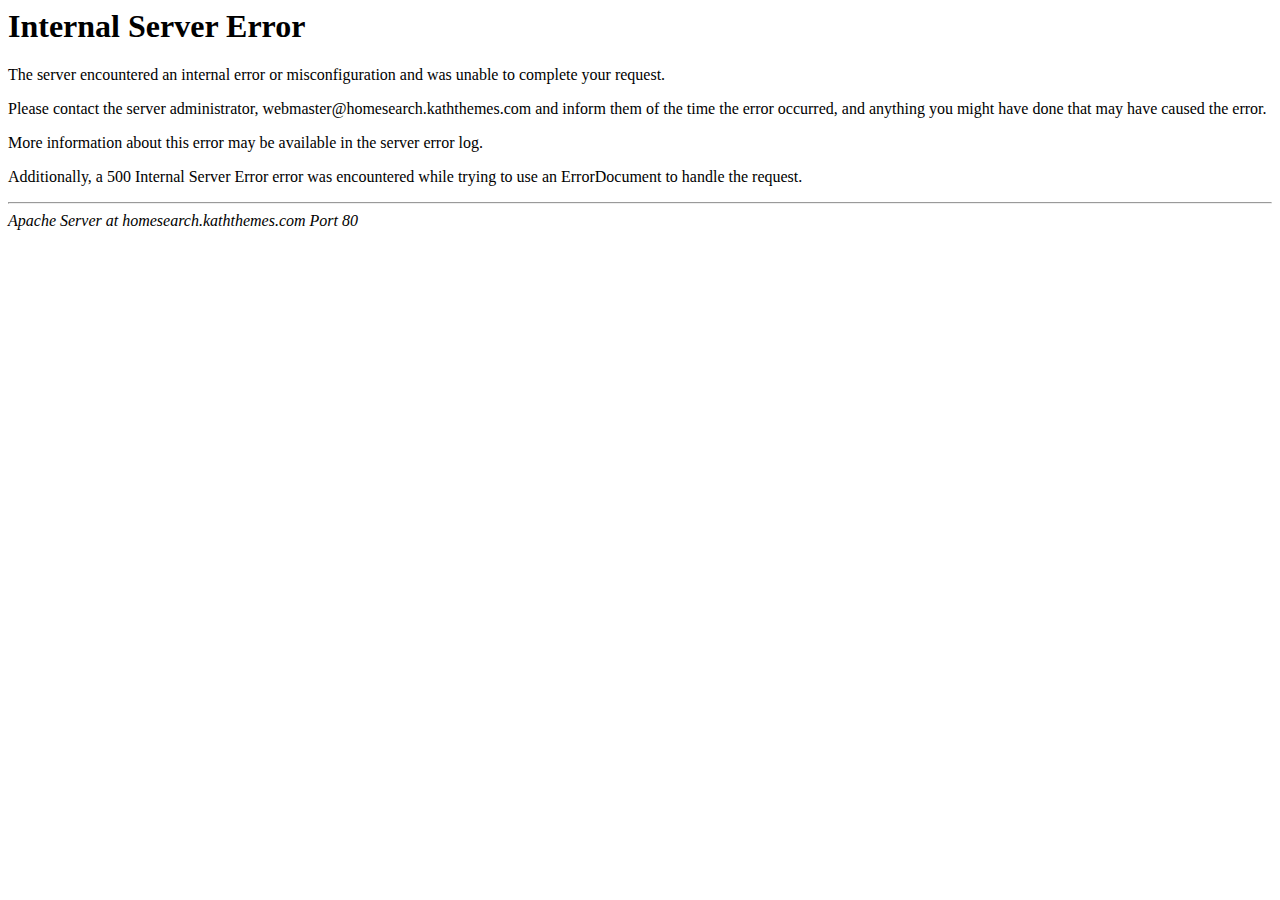
<file: assets/images/black-arrow-left.html>
<!DOCTYPE HTML PUBLIC "-//IETF//DTD HTML 2.0//EN">
<html><head>
<title>500 Internal Server Error</title>
</head><body>
<h1>Internal Server Error</h1>
<p>The server encountered an internal error or
misconfiguration and was unable to complete
your request.</p>
<p>Please contact the server administrator,
 webmaster@homesearch.kaththemes.com and inform them of the time the error occurred,
and anything you might have done that may have
caused the error.</p>
<p>More information about this error may be available
in the server error log.</p>
<p>Additionally, a 500 Internal Server Error
error was encountered while trying to use an ErrorDocument to handle the request.</p>
<hr>
<address>Apache Server at homesearch.kaththemes.com Port 80</address>
</body></html>
</file>
<file: assets/css/pe-icon-7-stroke.css>
@font-face {
	font-family: 'Pe-icon-7-stroke';
	src:url('../fonts/Pe-icon-7-strokebb1d.eot?d7yf1v');
	src:url('../fonts/Pe-icon-7-stroked41d.eot?#iefixd7yf1v') format('embedded-opentype'),
		url('../fonts/Pe-icon-7-strokebb1d.woff?d7yf1v') format('woff'),
		url('../fonts/Pe-icon-7-strokebb1d.ttf?d7yf1v') format('truetype'),
		url('../fonts/Pe-icon-7-strokebb1d.svg?d7yf1v#Pe-icon-7-stroke') format('svg');
	font-weight: normal;
	font-style: normal;
}

[class^="pe-7s-"], [class*=" pe-7s-"] {
	display: inline-block;
	font-family: 'Pe-icon-7-stroke';
	speak: none;
	font-style: normal;
	font-weight: normal;
	font-variant: normal;
	text-transform: none;
	line-height: 1;

	/* Better Font Rendering =========== */
	-webkit-font-smoothing: antialiased;
	-moz-osx-font-smoothing: grayscale;
}

.pe-7s-album:before {
	content: "\e6aa";
}
.pe-7s-arc:before {
	content: "\e6ab";
}
.pe-7s-back-2:before {
	content: "\e6ac";
}
.pe-7s-bandaid:before {
	content: "\e6ad";
}
.pe-7s-car:before {
	content: "\e6ae";
}
.pe-7s-diamond:before {
	content: "\e6af";
}
.pe-7s-door-lock:before {
	content: "\e6b0";
}
.pe-7s-eyedropper:before {
	content: "\e6b1";
}
.pe-7s-female:before {
	content: "\e6b2";
}
.pe-7s-gym:before {
	content: "\e6b3";
}
.pe-7s-hammer:before {
	content: "\e6b4";
}
.pe-7s-headphones:before {
	content: "\e6b5";
}
.pe-7s-helm:before {
	content: "\e6b6";
}
.pe-7s-hourglass:before {
	content: "\e6b7";
}
.pe-7s-leaf:before {
	content: "\e6b8";
}
.pe-7s-magic-wand:before {
	content: "\e6b9";
}
.pe-7s-male:before {
	content: "\e6ba";
}
.pe-7s-map-2:before {
	content: "\e6bb";
}
.pe-7s-next-2:before {
	content: "\e6bc";
}
.pe-7s-paint-bucket:before {
	content: "\e6bd";
}
.pe-7s-pendrive:before {
	content: "\e6be";
}
.pe-7s-photo:before {
	content: "\e6bf";
}
.pe-7s-piggy:before {
	content: "\e6c0";
}
.pe-7s-plugin:before {
	content: "\e6c1";
}
.pe-7s-refresh-2:before {
	content: "\e6c2";
}
.pe-7s-rocket:before {
	content: "\e6c3";
}
.pe-7s-settings:before {
	content: "\e6c4";
}
.pe-7s-shield:before {
	content: "\e6c5";
}
.pe-7s-smile:before {
	content: "\e6c6";
}
.pe-7s-usb:before {
	content: "\e6c7";
}
.pe-7s-vector:before {
	content: "\e6c8";
}
.pe-7s-wine:before {
	content: "\e6c9";
}
.pe-7s-cloud-upload:before {
	content: "\e68a";
}
.pe-7s-cash:before {
	content: "\e68c";
}
.pe-7s-close:before {
	content: "\e680";
}
.pe-7s-bluetooth:before {
	content: "\e68d";
}
.pe-7s-cloud-download:before {
	content: "\e68b";
}
.pe-7s-way:before {
	content: "\e68e";
}
.pe-7s-close-circle:before {
	content: "\e681";
}
.pe-7s-id:before {
	content: "\e68f";
}
.pe-7s-angle-up:before {
	content: "\e682";
}
.pe-7s-wristwatch:before {
	content: "\e690";
}
.pe-7s-angle-up-circle:before {
	content: "\e683";
}
.pe-7s-world:before {
	content: "\e691";
}
.pe-7s-angle-right:before {
	content: "\e684";
}
.pe-7s-volume:before {
	content: "\e692";
}
.pe-7s-angle-right-circle:before {
	content: "\e685";
}
.pe-7s-users:before {
	content: "\e693";
}
.pe-7s-angle-left:before {
	content: "\e686";
}
.pe-7s-user-female:before {
	content: "\e694";
}
.pe-7s-angle-left-circle:before {
	content: "\e687";
}
.pe-7s-up-arrow:before {
	content: "\e695";
}
.pe-7s-angle-down:before {
	content: "\e688";
}
.pe-7s-switch:before {
	content: "\e696";
}
.pe-7s-angle-down-circle:before {
	content: "\e689";
}
.pe-7s-scissors:before {
	content: "\e697";
}
.pe-7s-wallet:before {
	content: "\e600";
}
.pe-7s-safe:before {
	content: "\e698";
}
.pe-7s-volume2:before {
	content: "\e601";
}
.pe-7s-volume1:before {
	content: "\e602";
}
.pe-7s-voicemail:before {
	content: "\e603";
}
.pe-7s-video:before {
	content: "\e604";
}
.pe-7s-user:before {
	content: "\e605";
}
.pe-7s-upload:before {
	content: "\e606";
}
.pe-7s-unlock:before {
	content: "\e607";
}
.pe-7s-umbrella:before {
	content: "\e608";
}
.pe-7s-trash:before {
	content: "\e609";
}
.pe-7s-tools:before {
	content: "\e60a";
}
.pe-7s-timer:before {
	content: "\e60b";
}
.pe-7s-ticket:before {
	content: "\e60c";
}
.pe-7s-target:before {
	content: "\e60d";
}
.pe-7s-sun:before {
	content: "\e60e";
}
.pe-7s-study:before {
	content: "\e60f";
}
.pe-7s-stopwatch:before {
	content: "\e610";
}
.pe-7s-star:before {
	content: "\e611";
}
.pe-7s-speaker:before {
	content: "\e612";
}
.pe-7s-signal:before {
	content: "\e613";
}
.pe-7s-shuffle:before {
	content: "\e614";
}
.pe-7s-shopbag:before {
	content: "\e615";
}
.pe-7s-share:before {
	content: "\e616";
}
.pe-7s-server:before {
	content: "\e617";
}
.pe-7s-search:before {
	content: "\e618";
}
.pe-7s-film:before {
	content: "\e6a5";
}
.pe-7s-science:before {
	content: "\e619";
}
.pe-7s-disk:before {
	content: "\e6a6";
}
.pe-7s-ribbon:before {
	content: "\e61a";
}
.pe-7s-repeat:before {
	content: "\e61b";
}
.pe-7s-refresh:before {
	content: "\e61c";
}
.pe-7s-add-user:before {
	content: "\e6a9";
}
.pe-7s-refresh-cloud:before {
	content: "\e61d";
}
.pe-7s-paperclip:before {
	content: "\e69c";
}
.pe-7s-radio:before {
	content: "\e61e";
}
.pe-7s-note2:before {
	content: "\e69d";
}
.pe-7s-print:before {
	content: "\e61f";
}
.pe-7s-network:before {
	content: "\e69e";
}
.pe-7s-prev:before {
	content: "\e620";
}
.pe-7s-mute:before {
	content: "\e69f";
}
.pe-7s-power:before {
	content: "\e621";
}
.pe-7s-medal:before {
	content: "\e6a0";
}
.pe-7s-portfolio:before {
	content: "\e622";
}
.pe-7s-like2:before {
	content: "\e6a1";
}
.pe-7s-plus:before {
	content: "\e623";
}
.pe-7s-left-arrow:before {
	content: "\e6a2";
}
.pe-7s-play:before {
	content: "\e624";
}
.pe-7s-key:before {
	content: "\e6a3";
}
.pe-7s-plane:before {
	content: "\e625";
}
.pe-7s-joy:before {
	content: "\e6a4";
}
.pe-7s-photo-gallery:before {
	content: "\e626";
}
.pe-7s-pin:before {
	content: "\e69b";
}
.pe-7s-phone:before {
	content: "\e627";
}
.pe-7s-plug:before {
	content: "\e69a";
}
.pe-7s-pen:before {
	content: "\e628";
}
.pe-7s-right-arrow:before {
	content: "\e699";
}
.pe-7s-paper-plane:before {
	content: "\e629";
}
.pe-7s-delete-user:before {
	content: "\e6a7";
}
.pe-7s-paint:before {
	content: "\e62a";
}
.pe-7s-bottom-arrow:before {
	content: "\e6a8";
}
.pe-7s-notebook:before {
	content: "\e62b";
}
.pe-7s-note:before {
	content: "\e62c";
}
.pe-7s-next:before {
	content: "\e62d";
}
.pe-7s-news-paper:before {
	content: "\e62e";
}
.pe-7s-musiclist:before {
	content: "\e62f";
}
.pe-7s-music:before {
	content: "\e630";
}
.pe-7s-mouse:before {
	content: "\e631";
}
.pe-7s-more:before {
	content: "\e632";
}
.pe-7s-moon:before {
	content: "\e633";
}
.pe-7s-monitor:before {
	content: "\e634";
}
.pe-7s-micro:before {
	content: "\e635";
}
.pe-7s-menu:before {
	content: "\e636";
}
.pe-7s-map:before {
	content: "\e637";
}
.pe-7s-map-marker:before {
	content: "\e638";
}
.pe-7s-mail:before {
	content: "\e639";
}
.pe-7s-mail-open:before {
	content: "\e63a";
}
.pe-7s-mail-open-file:before {
	content: "\e63b";
}
.pe-7s-magnet:before {
	content: "\e63c";
}
.pe-7s-loop:before {
	content: "\e63d";
}
.pe-7s-look:before {
	content: "\e63e";
}
.pe-7s-lock:before {
	content: "\e63f";
}
.pe-7s-lintern:before {
	content: "\e640";
}
.pe-7s-link:before {
	content: "\e641";
}
.pe-7s-like:before {
	content: "\e642";
}
.pe-7s-light:before {
	content: "\e643";
}
.pe-7s-less:before {
	content: "\e644";
}
.pe-7s-keypad:before {
	content: "\e645";
}
.pe-7s-junk:before {
	content: "\e646";
}
.pe-7s-info:before {
	content: "\e647";
}
.pe-7s-home:before {
	content: "\e648";
}
.pe-7s-help2:before {
	content: "\e649";
}
.pe-7s-help1:before {
	content: "\e64a";
}
.pe-7s-graph3:before {
	content: "\e64b";
}
.pe-7s-graph2:before {
	content: "\e64c";
}
.pe-7s-graph1:before {
	content: "\e64d";
}
.pe-7s-graph:before {
	content: "\e64e";
}
.pe-7s-global:before {
	content: "\e64f";
}
.pe-7s-gleam:before {
	content: "\e650";
}
.pe-7s-glasses:before {
	content: "\e651";
}
.pe-7s-gift:before {
	content: "\e652";
}
.pe-7s-folder:before {
	content: "\e653";
}
.pe-7s-flag:before {
	content: "\e654";
}
.pe-7s-filter:before {
	content: "\e655";
}
.pe-7s-file:before {
	content: "\e656";
}
.pe-7s-expand1:before {
	content: "\e657";
}
.pe-7s-exapnd2:before {
	content: "\e658";
}
.pe-7s-edit:before {
	content: "\e659";
}
.pe-7s-drop:before {
	content: "\e65a";
}
.pe-7s-drawer:before {
	content: "\e65b";
}
.pe-7s-download:before {
	content: "\e65c";
}
.pe-7s-display2:before {
	content: "\e65d";
}
.pe-7s-display1:before {
	content: "\e65e";
}
.pe-7s-diskette:before {
	content: "\e65f";
}
.pe-7s-date:before {
	content: "\e660";
}
.pe-7s-cup:before {
	content: "\e661";
}
.pe-7s-culture:before {
	content: "\e662";
}
.pe-7s-crop:before {
	content: "\e663";
}
.pe-7s-credit:before {
	content: "\e664";
}
.pe-7s-copy-file:before {
	content: "\e665";
}
.pe-7s-config:before {
	content: "\e666";
}
.pe-7s-compass:before {
	content: "\e667";
}
.pe-7s-comment:before {
	content: "\e668";
}
.pe-7s-coffee:before {
	content: "\e669";
}
.pe-7s-cloud:before {
	content: "\e66a";
}
.pe-7s-clock:before {
	content: "\e66b";
}
.pe-7s-check:before {
	content: "\e66c";
}
.pe-7s-chat:before {
	content: "\e66d";
}
.pe-7s-cart:before {
	content: "\e66e";
}
.pe-7s-camera:before {
	content: "\e66f";
}
.pe-7s-call:before {
	content: "\e670";
}
.pe-7s-calculator:before {
	content: "\e671";
}
.pe-7s-browser:before {
	content: "\e672";
}
.pe-7s-box2:before {
	content: "\e673";
}
.pe-7s-box1:before {
	content: "\e674";
}
.pe-7s-bookmarks:before {
	content: "\e675";
}
.pe-7s-bicycle:before {
	content: "\e676";
}
.pe-7s-bell:before {
	content: "\e677";
}
.pe-7s-battery:before {
	content: "\e678";
}
.pe-7s-ball:before {
	content: "\e679";
}
.pe-7s-back:before {
	content: "\e67a";
}
.pe-7s-attention:before {
	content: "\e67b";
}
.pe-7s-anchor:before {
	content: "\e67c";
}
.pe-7s-albums:before {
	content: "\e67d";
}
.pe-7s-alarm:before {
	content: "\e67e";
}
.pe-7s-airplay:before {
	content: "\e67f";
}
</file>
<file: assets/css/font.css>
/* This stylesheet generated by Transfonter (https://transfonter.org) on March 7, 2017 6:40 AM */

@font-face {
	font-family: 'Hand Of Sean (Demo)';
	src: url('../fonts/HandOfSeanDemo.html');
	src: url('../fonts/HandOfSeanDemod41d.html?#iefix') format('embedded-opentype'),
		url('../fonts/HandOfSeanDemo-2.html') format('woff'),
		url('../fonts/HandOfSeanDemo-3.html') format('truetype'),
		url('../fonts/HandOfSeanDemo-4.html#HandOfSeanDemo') format('svg');
	font-weight: 500;
	font-style: normal;
}
</file>
<file: assets/css/responsive.css>
/* Medium devices (tablets, 48em and up) */

@media (min-width: 768px) {
    .navbar-nav li ul.sub-menu,
    .navbar-nav li ul.sub-menu .sub-menu {
        border: 0;
        border-radius: 0;
        opacity: 0;
        -webkit-backface-visibility: hidden;
        backface-visibility: hidden;
        -webkit-transform: rotateX(-90deg);
        transform: rotateX(-90deg);
        -webkit-transform-style: preserve-3d;
        transform-style: preserve-3d;
        -webkit-transform-origin: top center;
        -ms-transform-origin: top center;
        transform-origin: top center;
        -webkit-transition: -webkit-transform 0.4s cubic-bezier(0.17, 0.67, 0.59, 1.21), opacity 0.1s 0.1s;
        transition: transform 1s cubic-bezier(0.17, 0.67, 0.59, 1.21), opacity 0.1s 0.1s;
        z-index: 100;
        list-style-type: none;
        position: absolute;
        top: 100%;
        left: 0;
        display: block;
    }

    .navbar-nav li ul.sub-menu .sub-menu{
        top: 0;
        left: 100%;
    }

    .navbar-nav li:hover ul,
    .navbar-nav li ul.sub-menu li:hover .sub-menu{
        opacity: 1;
        -webkit-transform: rotateX(0) translateZ(0);
        transform: rotateX(0) translateZ(0);
    }

    .main-title{
        margin: 0 auto 40px; 
        width: 75%;
    }
}


/* Large devices (desktops, 62em and up)*/

@media (min-width: 992px) {
    .navbar-nav li ul.sub-menu {
        min-width: 225px;
    } 
}


/* Extra large devices (large desktops, 75em and up)*/

@media (min-width: 1200px) {
     .main-title{  width: 63%; }
}

@media (min-width: 1440px) {
    .featured-blog .bx-controls { left: -42%;}
}

@media (min-width: 1600px) {
    .featured-blog .bx-controls { left: -37%;}
}


/* Small devices*/

@media (max-width: 1199px) {
    body{ font-size: 14px; }
    h1 { font-size: 33px;}
    h2 { font-size: 28px;}
    h3 { font-size: 22px;}
    h4, blockquote, .featured-wrap.wrap h4, .box .price, .title .price, .lst-vw.top.full, blockquote  { font-size: 20px;}
    h5, .featured-wrap .price { font-size: 18px;}
    h6, .featured-wrap.wrap .price, .tags i, .contact-form form input, .contact-form form textarea {font-size: 16px;}

    .featured-wrap .content-wrap span, .service-list li, footer, .gd-vw .title, .agent-list { font-size: 13px;}

    .navbar-nav>li { margin-left: 7px;}

    .main-title h2 { margin-bottom: 20px; padding-bottom: 20px;}
    .sec-title h2, .sec-title h4 { margin: 0 0 20px;}
 
    .service-list li {  margin-bottom: 30px;}

    .featured-blog .bx-controls { left: -54%;}

    .filter-bar .col-md-10.col-sm-10.col-md-offset-1.col-sm-offset-1{ width: 100%; margin: 0; }
    .filter-bar.filter-bar-2 .form-group:last-child { width: 20%;}
    .filter-bar.filter-bar-2 .form-group:first-child { width: 16%;}

    .list-vw figure{ width: 44%; }
    .list-vw .content{ width: 48%; }

    .agent-single .lst-vw figure { width: 150px;}
    .agent-single .bottom { padding: 15px 20px;}

    .agent-single .content-wrap.left-space { margin-bottom: 20px; padding-left: 20px;}
    .lst-vw.top.full { margin-top: -90px;}
    .agent-single .lst-vw.top.full .bottom { margin-bottom: 0;}
    .blog-wrap { margin-top: -140px;}

    .inputfile-6 + label { width: 65%; }

    figure.four-img img{ width:500px;  }

    .gd-vw .info, .detail.info { padding: 10px;}

    .property-submit label{ font-size: 13px; }
    .property-submit textarea { height: 200px;}
}


/*============= Tablet =============*/

@media (max-width: 1024px) { 
    .pri-pad{ padding: 60px 0;}
    .pri-pad-b { padding-bottom: 60px;}
    .sec-pad { padding: 30px 0;}
    .sec-pad-b { padding-bottom: 30px; }
    .pb-0{ padding-bottom: 0px; }
    .blog-wrap { margin-top: 0;}

    h1, h2, h3, h4, h5, h6 { margin: 0 0 10px; }

    .mb-90, .mb-80 { margin-bottom: 60px; }

    .mb-70 { margin-bottom: 50px; }

    .mb-60 { margin-bottom: 45px; }

    .mb-50, .mb-55, 
    .banner-content .title.mb-80{ margin-bottom: 40px; }

    .mb-45, 
    .contact-form .form-group  { margin-bottom: 35px;}

    .mb-40{ margin-bottom: 30px; }

    .mb-30,
    .col-sm-4.ppt-info { margin-bottom: 20px; }

    .mb-20 { margin-bottom: 15px;}

    .mb-15 { margin-bottom: 10px;}

    p, .content-wrap { margin: 0 0 1.3em;}

    .mb-0{ margin-bottom: 0; } 

    .banner img, .blog-banner li img,
    ul.gallery-full img{ max-width: 150%; }

    .intro{ background-position: -550% 0; }

    .near-by-property.wrap2 .col-md-8.col-sm-8.mb-30 { margin-bottom: 20px;}  
    .near-by-property.wrap2 { padding-bottom: 42px;}

    .service-block .right-block { padding-top: 60px;    }

    ul.gallery-pager li {width: 78px;}

    .map-hold iframe{ height: 300px; }

    .blog-list-mesonary { margin-bottom: 35px;}
    .blog-single-parallax .box { padding: 30px; bottom: -130px; }

    footer .extra-info a + a { padding-left: 0;}
    .footer { padding: 15px 0; }
    .lst-vw .tag{ display: none; }
    .agent-list { padding: 10px; }
}

@media (max-width: 1024px) and (min-width: 992px) {}


@media (max-width: 992px) {
    .intro { background-position: -200% 0;}
}


@media (max-width: 991px) {
    .lst-vw h4 span,
    .agent-single .bottom{ font-size: 13px; }

    .navbar-brand { margin-right: 10px;}
    .navbar-nav>li { margin-left: 3px;}
    .navbar-nav li ul.sub-menu li a, .navbar-default .navbar-nav .open .dropdown-menu>li>a { padding: 10px 15px;}
     
    .service-block{ padding: 60px 0; }

    .featured-block .col-sm-4,
    .footer-top .col-sm-4,
    .footer-top .col-sm-2,
    .near-by-property.wrap2 .col-sm-4,
    .ppt-list-wrap .col-sm-4,
    .agent-list-wrap .col-sm-4,
    .col-md-4.col-sm-4.grid-item{ width: 50%; }

    .near-by-property.wrap2 .col-sm-4{ width: 53.5%; }
    .near-by-property.wrap2 .col-sm-4.big{ width: 46.5%; }

    .service-block .image-wrap,
    ul.gallery-pager{ display: none; } 

    .service-block .right-block { padding-top: 0;}
    ul.service-list { margin-bottom: -30px;}

    .service-block .right-block, 
    .near-by-property.wrap2 .col-sm-8,
    .subscription .col-md-8.col-sm-8.col-md-offset-2.col-sm-offset-2,
    .list-vw figure, 
    .list-vw .content,
    .list-vw figure img,
    .col-sm-4.ppt-info,
    .col-sm-8.ppt-desc,
    .agent-box ul.info li,
    .agent-single .full .bottom,
    .gallery-wrap.full .banner-content .col-sm-8,
    .blog-single .col-md-10.col-sm-10.col-md-offset-1.col-sm-offset-1{ width: 100%; }

    .gallery-wrap.full.blog-banner .title, .banner2.featured-banner h2{ max-width: 100%; }

    .subscription .col-md-8.col-sm-8.col-md-offset-2.col-sm-offset-2,
    .col-sm-8.ppt-desc .content-wrap,
    .near-by-property.wrap2 .col-sm-4.big,
    .property-wrap.mb-20,
    .agent-single .style1 .content-wrap,
    .blog-single .col-md-10.col-sm-10.col-md-offset-1.col-sm-offset-1,
    .contact-block .info-box div:last-child,
    .contact-form{ margin: 0; }

    .agent-block .col-sm-6{ width: 60%; }
    .extra-info a + a { padding-left: 50px; }
    footer .extra-info a{ display: block; }
    
    .footer-top .col-md-4.col-sm-4.mid-block{ margin-bottom: 25px; }
    .footer-link{ margin-bottom: -15px; } 

    .filter-bar button[type="submit"], .filter-bar input[type="submit"] { font-size: 15px; padding: 2em 1em; }
    .intro { background-position: 0% 0;} 

    .filter-bar.filter-bar-2 .form-group:first-child,
    .filter-bar.filter-bar-2 .form-group,
    .filter-bar.filter-bar-2 .form-group:last-child{ margin: 10px 0; padding: 0; width: 48%;}
    .filter-bar.filter-bar-2 .form-group:nth-child(even){ float: right; }
    .filter-bar .form-group.select:before{ content: none; }
    .filter-bar.filter-bar-2 .form-group.select:after { top: 11px; } 
    
    .list-vw figure, .list-vw .content{ margin: 0; } 
    .list-vw .content{ padding: 15px; }  
    .list-vw .info { padding: 0; }
    .list-vw .info ul {  width: 100%; border-bottom: 1px solid #dcdcdc; padding: 0 10px;}
    .list-vw .info li { font-size: 12px;}
    .list-vw .info li + li { margin-left: 8px; padding-left: 8px; }

    .info .btn.btn-link { margin: 10px; }

    .info .btn.btn-link,
    .agent-single .style1 a.pull-right.tel,
    .agent-single .style1 ul.social-icons.pull-right,
    .agent-single .style1 h4.pull-left{ float: none !important;}    

    .map-hold iframe { height: 300px;}

    .col-md-9.col-sm-9.left-block{ width: 65%; }
    .col-md-3.col-sm-3.sidebar{ width: 35%; }

    .sec-title.icon-wrap h2{ max-width: 85%; }    

    button[type="submit"], 
    .featured-wrap.wrap .btn.btn-link { padding: 1em 1.3em;}

    .amenities li { width: 49%;}

    .agent-box figure, .agent-box .content-wrap{ display: block; }
    .agent-box figure { margin: 0 0 20px; width: auto;}

    .agent-single .bottom { padding: 15px 22px;}

    .lst-vw figure { padding-right: 20px; width: 150px;}
    .agent-single .style1.lst-vw figure, 
    .agent-single .style1.lst-vw .wrap{ vertical-align: top; }
    .agent-single .style1 .bottom{ background: transparent; padding: 0 22px; margin: 0; }
    .agent-single .style1 .bottom div{ padding-top: 8px; display: block; } 
    .agent-single .style1 h4.pull-left{ margin-bottom: 8px; }

    .lst-vw.top.full { margin-top: -90px;}
    
    .blog-wrap { margin-top: 0;}
    .blog-list, .blog-list:nth-child(even) {  align-items: flex-start; }
    .blog-list .wrap { padding-left: 50px; }
    .blog-list:nth-child(even) .wrap { padding-right: 50px;}

    .blog-banner-full .bx-wrapper .bx-pager {  bottom: 20px;}
    .gallery-wrap.full .banner-content{ bottom: 20px; } 

    .blog-single-parallax .box { padding: 25px; width: 70%;  bottom: -130px;}

    .contact-block .info-box div { display: block; width: 100%;  margin-bottom: 35px;}
    .contact-block .info-box div span { margin-bottom: 10px; font-size: 30px;}

    .subscription button[type="submit"] { padding: 1em 2em;}

    .ppt-desc .box { min-height: initial;} 

    .property-submit input[type="text"], 
    .property-submit select,  
    .inputfile-6 + label { padding: 0.9em; height: 40px;}
    .property-submit select{ height: initial; }
    .inputfile-6 + label { width: 60%;}
    .inputfile-6 + label span.btn, .gallery-box span.btn { width: 125px; right: -135px; font-size: 14px;}
    .gallery-box span.btn{ width: initial; }

    .property-submit .checkbox-wrap { margin-bottom: 10px; font-size: 13px; }
    .property-submit .checkbox-wrap input + span:before { top: 2px; }

    .btn.btn-lg, 
    .comment-respond button[type="submit"], 
    .comment-respond input[type="submit"], 
    .contact-form button[type="submit"], 
    .contact-form input[type="submit"] { font-size: 14px; }
}


@media (max-width: 991px) and (min-width: 768px) {
    li.nav-btn,
    .featured-blog .bx-controls { display: none;}
}


@media screen and (max-width: 768px) {
    .agent-block{ background-position: 53% 100%; }
}


/*========= Mobile phones ===========*/

@media (max-width: 767px) {
    h1, .banner .box h5 {font-size: 25px;}
    h2{ font-size: 22px; }
    h3, .sec-title h4, .gallery-wrap.full .banner-content h2{ font-size: 20px; }
    h4, blockquote { font-size: 18px; }
    h5, .featured-wrap .price { font-size: 16px;}
    h6, .featured-wrap.wrap .price, .tags i { font-size: 15px;}

    .contact-form form input, .contact-form form textarea{ font-size: 14px; }

    input[type="date"], 
    input[type="time"], 
    input[type="datetime-local"], 
    input[type="week"], 
    input[type="month"], 
    input[type="text"], 
    input[type="email"], 
    input[type="url"], 
    input[type="password"], 
    input[type="search"], 
    input[type="tel"], 
    input[type="number"], 
    textarea, button[type="submit"],
    select{ font-size: 13px; }

    .pri-pad{ padding: 50px 0;}
    .pri-pad-b { padding-bottom: 50px;}
    .sec-pad { padding: 25px 0;}
    .sec-pad-b, 
    .contact-block .top.pri-pad-b { padding-bottom: 25px; }

    .pb-0, 
    .near-by-property.wrap2{ padding-bottom: 0px; } 

    .featured-blog .wrap,
    .agent-box figure,
    .lst-vw figure,
    .agent-single .content-wrap.left-space,
    .agent-single .style1 .bottom,
    .agent-single .bottom,
    .blog-list .wrap,
    .blog-single-parallax .stuff,
    .agent-list-wrap .col-sm-4,
    .banner.banner2.featured-banner .container{ padding: 0; } 

    .col-md-9.col-sm-9.left-block{ margin-bottom: 30px; }

    .near-by-property .col-sm-8,
    .footer-top .col-sm-4, 
    .footer-top .mid-block,
    .left-block.ppt-info,
    h2.lh-normal.mb-40,
    .blog-list .figure-wrap{ margin-bottom: 20px; }

    .subscription .form-group,
    .near-by-property.wrap2 .col-sm-4,
    .near-by-property.wrap2 .col-sm-4.big,
    .form-group,
    .requtest-form .left,
    .requtest-form .right,
    .row.light-box-gallery a.col-sm-3,
    .agent-single .lst-vw figure{ margin-bottom: 10px; }

    .agent-block .main-title,
    .gd-vw .info ul, 
    .detail.info ul,
    .agent-single .content-wrap.left-space{ margin-bottom: 5px; }

    .subscription .form-group:last-child,
    .footer-link,
    .banner.banner2 .box h5,
    .filter-bar.filter-bar-2 .form-group:last-child,
    .ppt-list-wrap .col-sm-4:last-child,
    .gd-vw .btn,
    .row.light-box-gallery a.col-sm-3:last-child,
    .form-group:last-child,
    .agent-list-wrap.mb-20,
    .blog-banner-full ul.blog-banner h2,
    .blog-wrap,
    .banner-content .title.mb-80,
    .banner2.featured-banner h2{ margin: 0px; }

    .banner-content h1,
    .main-title h2,
    .sec-title.icon-wrap h3, 
    .sec-title h4{ line-height: 1.3; }

    .container,
    .banner-content, .banner-content .wrap{ width: 500px; }

    header, header.style2 .navbar{ padding: 10px 0; }
    .navbar>.container .navbar-brand, .navbar>.container-fluid .navbar-brand{ margin: 0; width: 150px; }    
    header.style2 .navbar-default .navbar-toggle.collapsed .icon-bar{ background-color: #27ae60; }
    .navbar-default .navbar-toggle .icon-bar,
    header.style2.scrolled .navbar-default .navbar-toggle.collapsed .icon-bar{ background-color: #fff;}
    
    .container-fluid>.navbar-collapse, 
    .container-fluid>.navbar-header, 
    .container>.navbar-collapse, .container>.navbar-header { margin-right: 0; margin-left: 0;}
    .navbar-default .navbar-collapse { border: 0; margin: 0; padding: 10px 0; width: 100%; text-align: center; background-color: #000; position: fixed; right: 0; height: 100% !important; top: 0; box-shadow: 0 0 15px rgba(0, 0, 0, 0.1); transform: translateX(100%); z-index: 100;}
    .navbar-default .navbar-collapse.in { transform: translateX(0);}
    .navbar-toggle .icon-bar:nth-child(2) { transform: rotate(45deg); top: 7px;}
    .navbar-toggle .icon-bar:nth-child(3) { opacity: 0;}
    .navbar-toggle .icon-bar:nth-child(4) { transform: rotate(-45deg); top: -5px;}

    ul.nav.navbar-nav { margin: 50px 0 0; float: none;}
    .navbar-nav>li { padding-right: 0;}
    .navbar-nav li ul.sub-menu { position: relative; min-width: initial; width: 100%;  border-radius: 0; margin-bottom: 20px; border: 0; background-color: #1c1c1c;}
    .navbar-nav li ul.sub-menu li { border-bottom: 1px solid #000; text-align: center;}
    .navbar-nav>li>a { padding: 10px 10px; }
    .navbar-nav>li.nav-btn { display: inline-block;}
    
    header.scrolled .navbar-default .navbar-nav li a:hover, 
    .navbar-default .navbar-nav>li>a:hover,
    .navbar-nav li ul.sub-menu li a, 
    .navbar-default .navbar-nav .open .dropdown-menu>li>a,
    header.style2 .navbar-default .navbar-nav>li>a,
    .banner .box h5 a{ color: #fff; }    

    .banner img, .blog-banner li img,
    ul.gallery-full img,
    .sec-title.icon-wrap h3, 
    .sec-title h4,
    .blog-banner-full ul.blog-banner h2,
    .blog-list .figure-wrap, .blog-list .wrap{ max-width: 100%; }

    .banner .form-group, .banner .form-group + .form-group { margin: 0 0 5px; width: 100%; display: block;}
    .banner .form-group.select:after{ line-height: 2.8; }
    .banner form input[type="text"], 
    .banner form select, 
    .banner form button[type="submit"], 
    .banner form button[type="submit"] {  height: inherit; padding: 0.68em 0.5em 0.65em; font-size: 13px;}

    .banner form button[type="submit"], 
    .banner form button[type="submit"] { padding: 0.72em 0.5em 0.65em; }

    .banner form input[type="text"]{ padding-left: 30px; }
    .banner .form-group.keyword:before, .banner .form-group.select:after{ line-height: 2.5; }

    .banner-content h1{ margin: 0; }    
    .banner-content .wrap .inner,
    .banner.banner2.featured-banner .banner-content .wrap .inner{ padding-top: 40px; }

    .banner-content .wrap .inner{ padding-left: 20px; padding-right: 20px; }
    .banner.banner2 .banner-slide .banner-content .wrap .inner{ padding-top: 0; }

    .banner .box { margin: 0; padding: 0; background: none; text-align: center;} 
    .banner .box h5 a:hover{ text-decoration: underline; }
    .banner.banner2 .overlay2:before { opacity: 0.5;}

    .gallery-wrap.full .banner-content { bottom: 10%;}

    .hide-mobile,
    .banner-content .box p,
    .box .price,
    .blog-banner-full .bx-wrapper .bx-pager,
    .banner-content .title p,
    .bx-wrapper .bx-pager,
    .banner .tag,
    .blog-single .btn-wrap,
    .featured-blog .bx-controls,
    .icon-hold,
    .bx-controls-direction{ display: none; }

    .main-title{ margin: -5px 0 30px; }
    .main-title h2 { padding-bottom: 15px; } 

    .service-list li,
    .featured-block .col-sm-4, 
    .footer-top .col-sm-4, 
    .footer-top .col-sm-2, 
    .near-by-property.wrap2 .col-sm-4, 
    .near-by-property.wrap2 .col-sm-4.big,
    .ppt-list-wrap .col-sm-4, 
    .agent-list-wrap .col-sm-4, 
    .col-md-4.col-sm-4.grid-item,
    .agent-block .col-sm-6,
    .featured-blog .col-sm-8,
    .subscription input,
    footer ul.social-icons,
    .box,
    .filter-bar .form-group,
    .col-md-9.col-sm-9.left-block,
    .col-md-3.col-sm-3.sidebar,
    .filter-bar.filter-bar-2 .form-group:first-child, 
    .filter-bar.filter-bar-2 .form-group, 
    .filter-bar.filter-bar-2 .form-group:last-child,
    .requtest-form .left,
    .requtest-form .right,
    .amenities li,
    .agent-box figure,
    .agent-box figure img,
    .agent-list img,
    .lst-vw figure,
    .agent-single .lst-vw figure,
    .agent-single .lst-vw figure img,
    .agent-single .bottom ul.social-icons,
    .blog-banner-full ul.blog-banner h2,
    .blog-list .figure-wrap, .blog-list .wrap,
    .ppt-list figure img,
    .featured-wrap figure img,
    .near-by-wrap figure img,
    .blog-list .figure-wrap figure img, 
    .blog-list .figure-wrap img{ width: 100%; }

    .col-md-9.col-sm-9.left-block,
    .col-md-3.col-sm-3.sidebar,
    .ppt-list-wrap .col-sm-4,
    .col-sm-4.left-block.ppt-info{ float: left; }

    .btn, .filter-bar.filter-bar-2 button[type="submit"], .filter-bar.filter-bar-2 input[type="submit"] { padding: 0.67em 1.5em;}

    .btn.btn-lg, 
    .comment-respond button[type="submit"], 
    .comment-respond input[type="submit"], 
    .contact-form button[type="submit"], 
    .contact-form input[type="submit"],
    .filter-bar button[type="submit"], 
    .filter-bar input[type="submit"], 
    .featured-wrap.wrap .btn.btn-link { font-size: 14px; padding: 0.8em 1.5em;}

    .service-block { padding: 48px 0 45px;}
    .service-list li .icon { max-width: 40px;}
    .service-list li{ padding-left: 55px; }
    .service-list li h5{ margin-bottom: 3px; }

    .extra-info a{ display: block;}
    .extra-info a + a {padding-left: 0;}

    .agent-block{ background: #fff; text-align: center; }

    .lst-vw.top.full { margin-top: 50px;}

    .agent-single .bottom, 
    .agent-single .lst-vw .wrap,
    .agent-single .lst-vw .wrap h4.text-white,
    .lst-vw.top.full .content-wrap i,
    .lst-vw.top.full .content-wrap a{ color: #242323; }

    .lst-vw.top .tel { padding-top: 0; display: block; width: 100%;}
    .agent-single ul.social-icons{ margin-top: 10px; }
    
    .testimonial{ background-size: 80px; }
    .testimonail-thumb { left: 30px;}
    .testimonail-thumb a { margin-right: 60px; width: 60px; }
    .testimonail-thumb a.active { left: 62px;}

    .featured-blog { padding-left: 15px; padding-right: 15px;} 

    .subscription .image,
    .intro{ background: #fff; }
    .subscription button[type="submit"] { padding: 0.9em 1.5em;}
    .subscription input{ min-width: initial; padding: 0.8em 1.5em; padding-left: 30px; }
    .subscription .email:before { top: 6px;}

    .filter-bar form { border: 1px solid #f1f1f1; margin-top: 30px; padding: 10px; box-shadow: none; }
    .filter-bar .form-group, 
    .filter-bar.filter-bar-2 .form-group:first-child, 
    .filter-bar.filter-bar-2 .form-group{ margin: 0 0 10px; }

    .filter-bar .form-group.select { padding-left: 0;}
    .filter-bar.filter-bar-2 form{ border: 0; padding: 0; margin: 0; }

    .sidebar-form input, .sidebar-form select { height: 40px; }

    .filter-bar.filter-bar-2 .form-group input[type="text"] { padding: 0.7em 1em; }
    
    .box,
    .agent-list{ padding: 15px; }
    .box-title { margin: -15px -15px 15px; padding: 15px 10px; }

    .gd-vw .info, .gd-vw .title { padding: 10px; } 

    .near-by-property.wrap2 .col-sm-4{ float: left; }
    .featured-wrap .content-wrap, .near-by-wrap .content-wrap { padding: 5px;}
    .featured-wrap .content-wrap{ min-height: initial; padding: 10px; }

    .featured-wrap .tag, .near-by-wrap .tag, .featured-blog .tag, .ppt-list .tag, .gallery-wrap .tag, .banner .tag, .blog-list-mesonary .tag{ top: 10px; }
    .featured-wrap .tag.left, .featured-blog .tag, .ppt-list .tag.left{ left: 10px;}
    .featured-wrap .tag.right, .ppt-list .tag.right{ right: 10px;}

    .near-by-wrap.wrap2 .content-wrap .title-wrap { vertical-align: middle; text-align: center;}
    
    .list-vw .content { padding: 15px;}
    .list-vw .info ul{ padding: 10px; }
    .list-vw .info li { width: 49%; padding: 0; }
    .list-vw .info li + li { margin-left: 0; padding-left: 0; border: 0;}

    .map-hold iframe { height: 200px;}

    .property-single .title span{ display: block; }
    .property-single .title .price,
    .title .price { display: inline-block; margin-top: 10px; text-align: center; padding: 10px 20px; font-size: 16px;}
    
    .property-single .title .price{ position: relative; }

    .checkbox-wrap{ margin-top: 0; }
    .checkbox-wrap input + span:before, .checkbox-wrap input{ top: 5px; }

    .row.light-box-gallery{ margin: 0; }
    .row.light-box-gallery a.col-sm-3{ display: block; width: 100%; padding: 0; }

    .lst-vw figure, 
    .lst-vw .wrap,
    .agent-single .bottom div,
    .blog-list{ display: block; }

    .blog-list .figure-wrap figure,
    .blog-list .figure-wrap{ left: 0; top: 0; border: 0; }

    .blog-list,
    .blog-list-mesonary { border-bottom: 1px solid #d5d5d5; margin-bottom: 30px; padding-bottom: 20px;}

    .bottom.border-box { padding: 15px 0 25px; }

    blockquote { margin: 20px 0;}   
    .blog-single-parallax .image{ background: none; }  
    .blog-single-parallax .image.overlay:before{ content: none; }
    .blog-single-parallax .box { padding: 20px; width: 100%; bottom: 0;}

    .blog-single .bottom .content-wrap { margin-top: 0;}
    ul.social-icons { width: 100%; margin-top: 10px;}

    .comment-list .avatar { width: 35px; height: 35px;}
    .comment-body {padding: 15px; margin-left: 60px;  }
    .comment-list .comment-content, .cmnt-bottom { font-size: 13px; }
    .cmnt-bottom{ font-size: 12px;  margin: 15px -15px -15px; padding: 5px 15px; }
    .cmnt-bottom .more{ position: initial; display: block; margin-top: 10px; }
    .comment-list li ul.comment-list{ padding-left: 0; }
    .comment-body:before { top: 8px; }

    .contact-form{ margin-top: 30px; }
    .contact-form .box { padding: 10px 15px; }
    .contact-form .box .box-title { margin: -10px -15px 0px; padding: 15px;}

    .contact-block .contact-left{ text-align: center; }
    .info .btn.btn-link{  margin: 0; padding: 10px; text-align: center; width: 100%; }

    footer h5{ margin-bottom: 5px; }
    .footer-link li { display: inline-block; width: 49%;}
    .footer{ margin-top: -10px; text-align: center; } 

    .comment-respond input[type="text"], .comment-respond input[type="email"] { padding: 0.8em 0.8em;}

    figure.four-img img { width: 250px;}

    .ppt-list { margin-bottom: 15px;}
    .row.ppt-list-wrap.mb-40 { margin-bottom: 10px;}
    .header-links li + li:before { margin: 0 5px 0 2px;}

    .header-info{ text-transform: capitalize; }

    .property-submit textarea { height: 100px; padding: 0.5em;}
}


@media (max-width: 540px) {
    .container,
    .banner-content, .banner-content .wrap { width: 100%;}
}


@media (max-width: 767px) and (min-width: 540px) {}


@media (max-width: 767px) and (min-width: 482px) {}


@media (max-width: 481px) {
    .banner img, .blog-banner li img, ul.gallery-full img { max-width: 650px;}
    .modal-dialog { width: 80%; }
    .modal-body .nav-tabs>li>a {  padding: 10px 0;  font-size: 14px; }
    .modal-body .tab-content { padding: 15px 15px 10px;}

    .modal-body input[type="text"], .modal-body input[type="password"] {padding: 0.8em 0.5em;}
    .modal-body .button-wrap .btn { min-width: initial; width: 100%;}
    .modal-body .or {margin: 10px;}
    .modal-social li a { padding: 7px 10px; font-size: 12px; }

    .property-submit .checkbox-wrap { font-size: 12px;}
    .property-submit .checkbox-wrap input + span:before {top: 0;}
    .property-submit .checkbox-wrap { width: 48%;}

    .inputfile-6 + label span.btn{ width: 110px; right: -120px;}
    .property-submit .js { margin-bottom: -7px;}

    .gallery-box { padding: 20px; font-size: 14px;}
    .gallery-box .or { margin: 10px 0; font-size: 15px; }
    .property-submit .map-hold{ margin-top: 5px; }

    .property-submit .form-group.mb-30,
    .property-submit .form-group{ margin-bottom: 15px; }
}


@media (max-width: 360px) {}


@media (max-width: 330px) {}
</file>
<file: assets/css/color-skin/default.css>
/*======= primary color =======*/

a:hover,
.agent-title h4,
.extra-info a i,
.testi .author h6,
.primary-color,
.featured-blog-list li:hover h5 a,
header.style2 .navbar-default .navbar-nav>li>a:hover,
header.style2 .navbar-nav li.nav-btn a,
.box .price a.view-more,
.filter-bar .form-group label,
.filter-bar .form-group.select:after,
.btn.btn-border,
.featured-wrap.wrap .price,
.featured-wrap.wrap .btn.btn-link,
.sec-title h3 span,
.icon-hold a.btn:hover,
.icon-hold a.btn.active,
.info .btn.btn-link,
.gd-vw .title h5 a:hover,
.gd-vw:hover .title h5 a,
.amenities li:before,
.agent-list a.link,
.lst-vw.top i,
.blog-wrap .btn-link,
blockquote,
.tags,
.tags a,
.cmnt-bottom .more,
.contact-block .info-box div span,
.modal-body .nav-tabs>li.active>a,
.modal-body .nav-tabs>li.active>a:focus,
.modal-body .nav-tabs>li.active>a:hover,
.modal-body .nav-tabs>li>a:hover,
.modal-body .button-wrap .btn.btn-link,
.note a {
    /* color: #27ae60; */
    color: #107dac;
}


/*======= primary bg =======*/

.primary-bg,
.btn.btn-sucess,
input[type="submit"],
button[type="submit"],
.main-title h2:after,
ul.social-icons li a,
header.scrolled,
header.style2.scrolled .navbar,
.navbar-nav li.nav-btn a:hover,
.btn.btn-border:hover,
.featured-wrap.wrap .btn.btn-link:hover,
.featured-wrap.wrap:hover .btn.btn-link,
.filter-bar.filter-bar-2 .form-group.select:after,
.sec-title h3:after,
.sec-title h4:after,
.alert-message button[type="submit"]:hover,
.alert-message input[type="submit"]:hover,
.checkbox-wrap input:checked + span:before,
.blog-single .btn-wrap a span,
.blog-single .btn-wrap a:hover,
.ui-slider .ui-slider-handle,
.ui-widget-header,
.featured-blog .bx-wrapper .bx-controls-direction a:hover,
.modal-content button.close {
    /* background-color: #27ae60; */
    background-color: #107dac;
}

.btn.btn-sucess:hover,
input[type="submit"]:hover,
button[type="submit"]:hover,
header.scrolled .navbar-default .navbar-nav li.nav-btn a:hover,
a.primary-bg:hover,
.navbar-default .navbar-nav li.current-menu-item ul li a:hover,
.navbar-nav li ul.sub-menu li a:hover,
.navbar-default .navbar-nav .open .dropdown-menu>li>a:hover,
.gd-vw:hover .btn.btn-sucess,
.modal-content button.close:hover {
    /* background-color: #18924c; */
    background-color: #005073;
}

header.style2 .navbar-nav li.nav-btn a,
.navbar-nav li.nav-btn a:hover,
header.style2.scrolled .navbar-nav li.nav-btn a:hover,
.btn.btn-border,
.icon-hold a.btn:hover,
.icon-hold a.btn.active,
ul.gallery-pager li a.active,
.checkbox-wrap input + span:before,
.blog-single .btn-wrap a,
.testimonail-thumb a.active,
.featured-blog .bx-wrapper .bx-controls-direction a:hover {
    border-color: #27ae60;
}


/*======= secondary bg =========*/

.bg-blue,
ul.social-icons li a:hover {
    background-color: #2d9be8;
}

a.bg-blue:hover {
    background-color: #1982cb;
}

/*======= customizations css ==============  */
img.logo2{
  z-index: 1;
  position: absolute;
  max-width: none;
}

.secondary-color{
  color: #f4cd2a;
}

.secondary-color-dark{
  color: #d1ae22;
}

.box .price a.view-more{
  color: #f4cd2a;
}

/* Changes to Background Image */

/* Featured List h4 */
.featured-wrap.wrap h4 {
    font-size: 19px;
}

header.style2 .navbar-nav li.nav-btn a, 
.navbar-nav li.nav-btn a:hover, 
header.style2.scrolled .navbar-nav li.nav-btn a:hover, 
.btn.btn-border, 
.icon-hold a.btn:hover, 
.icon-hold a.btn.active, 
ul.gallery-pager li a.active, 
.checkbox-wrap input + span::before, 
.blog-single .btn-wrap a, 
.testimonail-thumb a.active, 
.featured-blog .bx-wrapper .bx-controls-direction a:hover {
    border-color: #2d9be8;
}
</file>
<file: style.css>
/** ====== Table of Contents ======

 * 1 - Normalize
 * 2 - Typography
 * 3 - Elements
 * 4 - Forms
 * 5 - Navigation
 *   5.1 - Links
 *   5.2 - Menus
 * 6 - Alignments
 * 7 - Clearings
 * 8 - Widgets
 * 9 - Helper classes
 * 10 - Content
    * 10.1 - Header
    * 10.2 - Footer

 * 11 - Page content
*/


/* =========================================
    Normalize
 ===========================================*/

html {
    font-family: sans-serif;
    -webkit-text-size-adjust: 100%;
    -ms-text-size-adjust: 100%;
}

body {
    margin: 0;
}

article,
aside,
details,
figcaption,
figure,
footer,
header,
main,
menu,
nav,
section,
summary {
    display: block;
}

audio,
canvas,
progress,
video {
    display: inline-block;
    vertical-align: baseline;
}

audio:not([controls]) {
    display: none;
    height: 0;
}

[hidden],
template {
    display: none;
}

a {
    background-color: transparent;
}

abbr[title] {
    border-bottom: 1px dotted;
}

b,
strong {
    font-weight: 600;
}

small {
    font-size: 80%;
}

sub,
sup {
    font-size: 75%;
    line-height: 0;
    position: relative;
    vertical-align: baseline;
}

sup {
    top: -0.5em;
}

sub {
    bottom: -0.25em;
}

img {
    border: 0;
}

svg:not(:root) {
    overflow: hidden;
}

figure {
    margin: 0;
}

hr {
    -webkit-box-sizing: content-box;
    -moz-box-sizing: content-box;
    box-sizing: content-box;
}

code,
kbd,
pre,
samp {
    font-size: 1em;
}

button,
input,
optgroup,
select,
textarea {
    color: inherit;
    font: inherit;
    margin: 0;
}

select {
    text-transform: none;
}

button {
    overflow: visible;
}

button,
input,
select,
textarea {
    max-width: 100%;
}

button,
html input[type="button"],
input[type="reset"],
input[type="submit"] {
    -webkit-appearance: button;
    cursor: pointer;
}

button[disabled],
html input[disabled] {
    cursor: default;
    opacity: .5;
}

button::-moz-focus-inner,
input::-moz-focus-inner {
    border: 0;
    padding: 0;
}

input[type="checkbox"],
input[type="radio"] {
    -webkit-box-sizing: border-box;
    -moz-box-sizing: border-box;
    box-sizing: border-box;
    margin-right: 0.2em;
    padding: 0;
}

input[type="date"]::-webkit-inner-spin-button,
input[type="date"]::-webkit-outer-spin-button,
input[type="time"]::-webkit-inner-spin-button,
input[type="time"]::-webkit-outer-spin-button,
input[type="datetime-local"]::-webkit-inner-spin-button,
input[type="datetime-local"]::-webkit-outer-spin-button,
input[type="week"]::-webkit-inner-spin-button,
input[type="week"]::-webkit-outer-spin-button,
input[type="month"]::-webkit-inner-spin-button,
input[type="month"]::-webkit-outer-spin-button,
input[type="number"]::-webkit-inner-spin-button,
input[type="number"]::-webkit-outer-spin-button {
    height: auto;
}

input[type="search"] {
    -webkit-appearance: textfield;
}

input[type="search"]::-webkit-search-cancel-button,
input[type="search"]::-webkit-search-decoration {
    -webkit-appearance: none;
}

fieldset {
    border: 1px solid #d1d1d1;
    margin: 0 0 1.75em;
    min-width: inherit;
    padding: 0.875em;
}

fieldset >:last-child {
    margin-bottom: 0;
}

legend {
    border: 0;
    padding: 0;
}

textarea {
    overflow: auto;
    vertical-align: top;
}

optgroup {
    font-weight: bold;
}


/** ==================================================
    Typography
=======================================================*/

body,
button,
input,
select,
textarea,
code,
kbd,
pre,
samp {
    color: #242323;
    font-size: 16px;
    line-height: 1.75;
    letter-spacing: 0.01em;
    -webkit-font-smoothing: antialiased;
    -moz-osx-font-smoothing: grayscale;
}

body,
button,
input,
select,
textarea,
code,
kbd,
pre,
samp,
.ui-accordion .ui-accordion-header,
.font-primary {
    font-family: 'Roboto', sans-serif;
}

h1,
h2,
h3,
h4,
h5,
h6,
.font-secondary,
.modal-body .nav-tabs>li {
    font-family: 'Poppins', sans-serif;
    color: #262626;
}

h1,
h2,
h3,
h4,
h5,
h6 {
    clear: both;
    line-height: 1.4;
    font-weight: 500;
}

h1,
h2 {
    margin: 0 0 25px;
}

h3 {
    margin: 0 0 15px;
}

h4 {
    margin: 0 0 10px;
}

h5 {
    margin: 0 0 10px;
}

h6 {
    margin: 0 0 10px;
}

h1 {
    font-size: 40px;
}

h2 {
    font-size: 35px;
}

h3 {
    font-size: 30px;
}

h4,
.box .price,
.title .price,
.lst-vw.top.full,
blockquote {
    font-size: 24px;
}

.featured-wrap.wrap h4 {
    font-size: 22px;
}

h5,
.featured-wrap .price {
    font-size: 20px;
}

h6,
.featured-wrap.wrap .price,
.tags i,
.contact-form form input,
.contact-form form textarea {
    font-size: 18px;
}

.featured-wrap .content-wrap span,
.service-list li,
footer,
.gd-vw .title,
.agent-list {
    font-size: 15px;
}

.navbar-nav>li,
.featured-blog-list span.date,
footer .footer-blog span.date,
.pagination,
.agent-box h6 span,
.agent-box,
.agent-single .bottom,
.bottom.border-box,
.comment-body,
.contact-block .info-box div,
.modal-body .or {
    font-size: 14px;
}

.navbar-nav li ul.sub-menu,
.navbar-nav>li>.dropdown-menu,
.banner .form-group.keyword:before,
.extra-info,
ul.social-icons li a,
.filter-bar .form-group label,
.info,
.agent-list .tag,
div#amount,
div#area {
    font-size: 13px;
}

dfn,
cite,
em,
i {
    font-style: italic;
}

blockquote {
    border: 0;
    margin: 35px 0;
    padding: 0;
    position: relative;
    font-style: inherit;
    line-height: 1.5;
    text-align: center;
}

blockquote:before {
    content: " ";
}

blockquote,
q {
    quotes: none;
}

blockquote:before,
blockquote:after,
q:before,
q:after {
    content: "";
}

blockquote p {
    margin-bottom: 1.4736842105em;
}

blockquote cite,
blockquote small {
    color: #1a1a1a;
    display: block;
    font-size: 1rem;
}

blockquote cite:before,
blockquote small:before {
    content: "\2014\00a0";
}

blockquote em,
blockquote i,
blockquote cite {
    font-style: normal;
}

blockquote strong,
blockquote b {
    font-weight: 400;
}

blockquote >:last-child {
    margin-bottom: 0;
}

blockquote p {
    quotes: "“" "”" "‘" "’";
}

blockquote p:before {
    margin: -10px 0 0 -30px;
    content: open-quote;
    display: inline-block;
    font-size: 70px;
    font-weight: 300;
    line-height: 1;
    position: absolute;
}

address {
    font-style: italic;
    margin: 0 0 1.75em;
}

code,
kbd,
tt,
var,
samp,
pre {}

pre {
    border: 1px solid #d1d1d1;
    font-size: 1rem;
    margin: 0 0 1.75em;
    max-width: 100%;
    overflow: auto;
    padding: 1.75em;
    white-space: pre;
    white-space: pre-wrap;
    word-wrap: break-word;
}

code {
    background-color: #d1d1d1;
    padding: 0.125em 0.25em;
}

abbr,
acronym {
    border-bottom: 1px dotted #d1d1d1;
    cursor: help;
}

mark,
ins {
    color: #a09a9c;
    padding: 0.125em 0.25em;
    text-decoration: none;
}

big {
    font-size: 125%;
}

.lh-normal,
.main-title h2 {
    line-height: 1;
}


/** =========================================
    Elements
 ============================================ */

html {
    -webkit-box-sizing: border-box;
    -moz-box-sizing: border-box;
    box-sizing: border-box;
}

*,
*:before,
*:after {
    -webkit-box-sizing: inherit;
    -moz-box-sizing: inherit;
    box-sizing: inherit;
}

body {
    background-color: #f5f5f5;
}

hr {
    border-top: 1px solid #e2e2e2;
    height: 1px;
    margin: 0 0 1.75em;
}

ul,
ol {
    margin: 0 0 1.75em 1.25em;
    padding: 0;
}

ul {
    list-style: disc;
}

ol {
    list-style: decimal;
    margin-left: 1.5em;
}

li > ul,
li > ol {
    margin-bottom: 0;
}

dl {
    margin: 0 0 1.75em;
}

dt {
    font-weight: 600;
}

dd {
    margin: 0 0 1.75em;
}

img {
    height: auto;
    max-width: 100%;
    vertical-align: middle;
}

del {
    opacity: 0.8;
}

table,
th,
td {
    border: 1px solid #d1d1d1;
}

table {
    border-collapse: separate;
    border-spacing: 0;
    border-width: 1px 0 0 1px;
    margin: 0 0 1.75em;
    width: 100%;
}

caption,
th,
td {
    font-weight: inherit;
    text-align: left;
}

th {
    border-width: 0 1px 1px 0;
    font-weight: 600;
}

td {
    border-width: 0 1px 1px 0;
}

th,
td {
    padding: 0.4375em;
}


/** ================================================
    Forms
===================================================*/

::-webkit-input-placeholder {
    color: #242323;
}

:-moz-placeholder {
    color: #242323;
}

::-moz-placeholder {
    color: #242323;
    opacity: 1;
}

:-ms-input-placeholder {
    color: #242323;
}

.sidebar-form input::-webkit-input-placeholder {
    color: #fff;
}

.sidebar-form input:-moz-placeholder {
    color: #fff;
}

.sidebar-form input::-moz-placeholder {
    color: #fff;
    opacity: 1;
}

.sidebar-form input:-ms-input-placeholder {
    color: #fff;
}

.sidebar-form input:focus::-webkit-input-placeholder {
    color: transparent;
}

.sidebar-form input:focus:-moz-placeholder {
    color: transparent;
}

.sidebar-form input:focus::-moz-placeholder {
    color: transparent;
    opacity: 1;
}

.sidebar-form input:focus:-ms-input-placeholder {
    color: transparent;
}

:focus::-webkit-input-placeholder {
    color: transparent;
}

:focus:-moz-placeholder {
    color: transparent;
}

:focus::-moz-placeholder {
    color: transparent;
    opacity: 1;
}

:focus:-ms-input-placeholder {
    color: transparent;
}

button,
button[disabled]:hover,
button[disabled]:focus,
input[type="button"],
input[type="button"][disabled]:hover,
input[type="button"][disabled]:focus,
input[type="reset"],
input[type="reset"][disabled]:hover,
input[type="reset"][disabled]:focus,
input[type="submit"],
input[type="submit"][disabled]:hover,
input[type="submit"][disabled]:focus {
    background: #1a1a1a;
    border: 0;
    color: #7a8081;
    letter-spacing: 0.046875em;
    padding: 0.84375em 0.875em 0.78125em;
}

button:hover,
button:focus,
input[type="button"]:hover,
input[type="button"]:focus,
input[type="reset"]:hover,
input[type="reset"]:focus,
input[type="submit"]:hover,
input[type="submit"]:focus {
    background: #007acc;
}

button:focus,
input[type="button"]:focus,
input[type="reset"]:focus,
input[type="submit"]:focus {
    outline: thin dotted;
    outline-offset: -4px;
}

input[type="date"],
input[type="time"],
input[type="datetime-local"],
input[type="week"],
input[type="month"],
input[type="text"],
input[type="email"],
input[type="url"],
input[type="password"],
input[type="search"],
input[type="tel"],
input[type="number"],
textarea,
button[type="submit"],
select,
.inputfile-6 + label {
    outline: none;
    background-color: #fff;
    background-image: -webkit-linear-gradient(rgba(255, 255, 255, 0), rgba(255, 255, 255, 0));
    border-radius: 4px;
    -webkit-border-radius: 4px;
    -moz-border-radius: 4px;
    color: #242323;
    padding: 0.69em 0.5em 0.65em;
    border: 1px solid #d9d9d9;
    width: 100%;
    line-height: 1;
    font-size: 14px;
}

textarea {
    min-height: 144px;
    padding: 10px;
    line-height: 1.5;
}

input[type="date"]:focus,
input[type="time"]:focus,
input[type="datetime-local"]:focus,
input[type="week"]:focus,
input[type="month"]:focus,
input[type="text"]:focus,
input[type="email"]:focus,
input[type="url"]:focus,
input[type="password"]:focus,
input[type="search"]:focus,
input[type="tel"]:focus,
input[type="number"]:focus,
textarea:focus {
    border-color: #d2d8da;
    color: #1a1a1a;
    outline: 0;
}

label {
    margin-bottom: 0;
    font-weight: 400;
    font-size: 14px;
}

label span {
    color: #ff0040;
}

.banner form {
    padding: 10px;
    background-color: rgba(255, 255, 255, 0.7);
}

.banner .form-group {
    position: relative;
    width: 22%;
}

.banner .form-group.keyword {
    width: 53%;
}

.banner .form-group.keyword:before,
.banner .form-group.select:after {
    display: inline-block;
    content: "\f002";
    font-family: "Fontawesome";
    position: absolute;
    left: 10px;
    top: 0;
    height: 100%;
    line-height: 3;
    color: #9f9f9f;
    z-index: 2;
}

.banner .form-group.select:after {
    padding: 0 10px;
    left: initial;
    right: 0px;
    top: 0;
    content: "\f107";
    background: #fff;
    height: 100%;
    line-height: 2.4;
    border-top-right-radius: 3px;
    border-bottom-right-radius: 4px;
}

.banner .form-group + .form-group {
    margin-left: 5px;
}

.banner form input[type="text"],
.banner form select,
.banner form button[type="submit"],
.banner form button[type="submit"] {
    border: 0px;
    height: 40px;
}

.banner form input[type="text"] {
    padding-left: 30px;
}


/** ==================================================
    Navigation
======================================================*/


/** ===== Links ====== */

a,
a:hover {
    text-decoration: none;
}

a {
    color: #5a5254;
}

a:hover,
a:active {
    outline: 0;
}


/** ===================  Menus ====================*/

.header-links {
    margin: 0;
    padding: 0;
}

.header-links li {
    display: inline-block;
}

.header-links li + li:before {
    content: "|";
    display: inline-block;
    margin: 0 10px;
}

.collapse.navbar-collapse {
    padding: 0;
}

.navbar-default {
    background-color: transparent;
    border-color: transparent;
}

.navbar {
    min-height: initial;
    margin-bottom: 0;
    border: 0;
    border-radius: 0;
}

header.style2 .navbar {
    padding: 0;
    background-color: #fff;
}

.navbar-nav>li {
    margin-left: 10px;
    text-transform: uppercase;
    line-height: 1;
}

.navbar-nav>li.nav-btn {
    margin-top: 16px;
}

.navbar-nav>li>a {
    padding: 25px 10px;
    font-weight: 500;
}

.navbar-nav li.nav-btn a,
header.style2.scrolled .navbar-nav li.nav-btn a {
    border: 1px solid #fff;
    border-radius: 3px;
    padding: 7px 15px 5px;
}

.navbar-nav li ul.sub-menu {
    margin: 0;
    padding: 0;
    background-color: #fff;
    box-shadow: 0 2px 10px 0 rgba(0, 0, 0, 0.1);
}

.navbar-nav .open .dropdown-menu {
    margin: 0;
    padding: 0;
}

.navbar-nav li ul.sub-menu {
    text-transform: capitalize;
}

.navbar-nav li ul.sub-menu li {
    display: block;
    border-bottom: 1px solid #f5f5f5;
}

.navbar-nav li ul.sub-menu li:last-child {
    border: 0;
}

.navbar-nav li ul.sub-menu li a,
.navbar-default .navbar-nav .open .dropdown-menu>li>a {
    display: block;
    padding: 15px 20px;
    position: relative;
}

.navbar-nav li ul.sub-menu li a:before {
    content: "-";
    display: inline-block;
    padding-right: 4px;
    color: #fff;
}

.navbar-nav li ul.sub-menu li a:hover:before {
    padding-right: 10px;
}

header.style2.scrolled .navbar-nav li ul.sub-menu li a,
header.style2.scrolled .navbar-default .navbar-nav .open .dropdown-menu>li>a,
.navbar-default .navbar-nav .open .dropdown-menu>li>a {
    color: #333;
}

.navbar-nav li ul.sub-menu li a:after {
    content: none;
}

.navbar-default .navbar-nav>.open>a,
.navbar-default .navbar-nav>.open>a:focus,
.navbar-default .navbar-nav>.open>a:hover {
    background-color: transparent;
}

.navbar-default .navbar-nav .open .dropdown-menu {
    padding: 0 0 15px 15px;
}

.navbar-default .navbar-nav .open .dropdown-menu>li>a,
.navbar-nav .open .mega-menu.dropdown-menu li a {
    position: relative;
    padding: 4px 0 4px 10px;
}

.footer-link {
    margin: 0;
    padding: 0;
}

.footer-link li {
    list-style: none;
    padding-bottom: 7px;
}

.footer-link li a {
    display: block;
}

.footer-link li a:before {
    content: "-";
    display: inline-block;
    padding-right: 5px;
}

.footer-link li a:hover:before {
    padding-right: 7px;
}


/** ===========================================
    Alignments
===============================================**/

.alignleft {
    float: left;
    margin: 0.375em 2em 1.75em 0;
}

.alignright {
    float: right;
    margin: 0.375em 0 1.75em 2em;
}

.aligncenter {
    clear: both;
    display: block;
    margin: 40px 0;
}

blockquote.alignleft {
    margin: 0.3157894737em 1.4736842105em 1.473684211em 0;
}

blockquote.alignright {
    margin: 0.3157894737em 0 1.473684211em 1.4736842105em;
}

blockquote.aligncenter {
    margin-bottom: 1.473684211em;
}


/** =============================================
    Clearings
==================================================*/

.clear:before,
.clear:after,
blockquote:before,
blockquote:after {
    content: "";
    display: table;
}

.clear:after,
blockquote:after {
    clear: both;
}


/** =============================================
    Widgets
=================================================*/

.widget {
    margin-bottom: 20px;
    padding: 0;
}

.widget-area >:last-child,
.widget >:last-child {
    margin-bottom: 0;
}

.widget .widget-title:empty,
.widget .widget-title:empty:after,
.tag-links:empty {
    margin-bottom: 0;
    content: none;
}

.widget_categories,
.widget_archive,
.widget_meta,
.widget_recent_entries,
.widget_tag_cloud,
.widget_calendar,
.widget_recent_comments {}

.sidebar .widget {
    width: 100%;
    float: left;
}

.tagcloud {
    margin-top: 25px;
}


/*--- widget lists--*/

.shop-sidebar .box,
ul.shop-sidebar,
ul.shop-sidebar li,
.widget ul,
.widget ul li {
    width: 100%;
    float: left;
}

.widget ul {
    margin: 0;
    padding: 0;
}

.widget li {
    list-style: none;
}

.widget li a {
    display: block;
    padding: 8px 5px
}

.widget li a {
    padding-left: 15px;
    position: relative;
}

.widget li a:hover {
    padding-left: 18px;
}

.widget li a:before {
    content: "-";
    position: absolute;
    left: 5px;
}


/*--- Search box ---*/

.widget_search {
    position: relative;
}

.sidebar .widget_search input[type="text"],
.sidebar .widget_search input[type="search"] {
    position: relative;
    padding: 12px 70px 12px 10px;
    border: 2px solid #e4e4e4;
    background: #ffffff;
    color: #3a3a3a;
    display: block;
    width: 100%;
    border-radius: 0;
    height: 50px;
}

.widget_search button {
    position: absolute;
    right: 2px;
    top: 2px;
    height: 46px;
    width: 65px;
    text-align: center;
    display: block;
    padding: 0;
    color: #fff;
    border-radius: 0;
}


/*--- Calendar widget ---*/

.widget.widget_calendar table {
    margin: 0;
}

.widget_calendar td,
.widget_calendar th {
    line-height: 2.5625;
    padding: 0;
    text-align: center;
}

.widget_calendar caption {
    font-weight: 900;
    margin-bottom: 1.75em;
}

.widget_calendar tbody a {
    background-color: #007acc;
    color: #fff;
    display: block;
    font-weight: 600;
}

.widget_calendar tbody a:hover,
.widget_calendar tbody a:focus {
    background-color: #686868;
    color: #fff;
}


/*--- Recent Posts widget ---*/

.widget.widget_recent_entries ul {
    margin-top: 10px;
}

.widget.widget_recent_entries ul li {
    border-bottom: 1px solid #e2e2e2;
    margin-bottom: 20px;
    padding: 0 0 20px 85px;
    position: relative;
}

.widget_recent_entries ul li figure {
    position: absolute;
    left: 0;
    top: 5px;
    width: 70px;
    height: 60px;
    background-color: #000;
}

.widget_recent_entries ul li figure a:hover img {
    opacity: 0.9;
}

.widget.widget_recent_entries ul li a {
    margin: 0;
    padding: 0;
    font-weight: 600;
}

.widget.widget_recent_entries ul li a:hover {
    background-color: transparent;
}

.widget.widget_recent_entries ul li a:before {
    content: none;
}

.widget_recent_entries .post-date {
    display: block;
    color: #8b8b8b;
    font-size: 13px;
}

.widget_recent_entries li:last-child .post-date {
    margin-bottom: 0;
}


/*--- RSS widget ---*/

.widget_rss .rsswidget img {
    margin-top: -0.375em;
}

.widget_rss .rss-date,
.widget_rss cite {
    color: #686868;
    display: block;
    font-size: 0.8125rem;
    font-style: normal;
    margin-bottom: 0.538461538em;
}

.widget_rss .rssSummary:last-child {
    margin-bottom: 2.1538461538em;
}

.widget_rss li:last-child:last-child {
    margin-bottom: 0;
}


/*--- Tag Cloud widget ---*/

.tagcloud a,
.tag-links a {
    border: 1px solid #e2e2e2;
    border-radius: 0;
    display: inline-block;
    margin: 0 0.1875em 0.3em 0;
    padding: 0.4em 0.88em 0.35em;
    background-color: #fff;
    font-size: 12px;
    text-transform: uppercase;
    color: #b3b3b3;
}

.tagcloud a:hover,
.tagcloud a:focus,
.tag-links a:hover {
    color: #fff;
    outline: 0;
    background-color: #5a5254;
}


/** ===============================================
    Helper classes
===================================================*/


/*================= Transition ==================*/

a,
.btn,
header,
button[type="submit"],
input[type="submit"],
.image-effect,
.image-effect img,
.overlay,
.overlay:before,
.btn i,
button[type="submit"] i,
.featured-wrap .content-wrap,
.near-by-wrap .content-wrap,
.near-by-wrap h4,
.footer-link li a:before,
.ppt-list,
.blog-single .btn-wrap a span,
.navbar-nav li ul.sub-menu li a:before,
.navbar-default .navbar-collapse,
.modal-content button.close {
    transition: all .3s ease-in-out;
    -webkit-transition: all .3s ease-in-out;
    -moz-transition: all .3s ease-in-out;
    -o-transition: all .3s ease-in-out;
    -ms-transition: all .3s ease-in-out;
}

.bg-dark,
.pagination>.active>a,
.pagination>.active>a:focus,
.pagination>.active>a:hover,
.pagination>.active>span,
.pagination>.active>span:focus,
.pagination>.active>span:hover,
.pagination .page-numbers li .page-numbers:hover,
.pagination li a:hover,
.sidebar-filter button[type="submit"],
.box.bg-dark,
.scrollup,
.filter-bar.filter-bar-2 button[type="submit"],
.filter-bar.filter-bar-2 input[type="submit"] {
    background-color: #262626;
}

.sidebar-filter button[type="submit"]:hover,
.filter-bar.filter-bar-2 button[type="submit"]:hover,
.filter-bar.filter-bar-2 input[type="submit"]:hover {
    background-color: #000;
}

.overlay {
    position: relative;
}

.overlay:before {
    content: " ";
    width: 100%;
    height: 100%;
    position: absolute;
    left: 0;
    top: 0;
    z-index: 1;
}

.overlay2:before {
    opacity: 0.5;
    background: #051831;
    background: -moz-linear-gradient(left, #d3dae4 1%, #000000 100%);
    background: -webkit-linear-gradient(left, #d3dae4 1%, #000000 100%);
    background: linear-gradient(to bottom, #d3dae4 1%, #000000 100%);
    /*filter: progid: DXImageTransform.Microsoft.gradient( startColorstr='#d3dae4', endColorstr='#000000', GradientType=1);*/
}

.featured-wrap .overlay:before,
.near-by-wrap .overlay:before {
    opacity: 0.4;
    background: #ffffff;
    background: -moz-linear-gradient(top, #ffffff 0%, #000000 100%);
    background: -webkit-linear-gradient(top, #ffffff 0%, #000000 100%);
    background: linear-gradient(to bottom, #ffffff 0%, #000000 100%);
    /*filter: progid: DXImageTransform.Microsoft.gradient( startColorstr='#ffffff', endColorstr='#000000', GradientType=0);*/
}

.banner.banner2 .overlay2:before {
    opacity: 0.1;
}

.featured-wrap.wrap .overlay:before {
    opacity: 0.3;
}

.featured-wrap:hover .overlay:before,
.near-by-wrap:hover .overlay:before {
    opacity: 0.2;
}

.map-hold.overlay:before,
.overlay:before {
    background-color: rgba(0, 0, 0, 0.1);
}

.ppt-list .overlay:before {
    background-color: rgba(0, 0, 0, 0.2);
}

.featured-blog-list .overlay:before,
.near-by-wrap.wrap2 .overlay:before,
.parallax-wrap .overlay:before,
.banner.overlay:before {
    background-color: rgba(0, 0, 0, 0.5);
}

.banner figure.overlay:before,
.gallery-wrap.full figure.overlay:before {
    background-color: rgba(0, 0, 0, 0.6);
}

.featured-blog-list li:hover .overlay:before,
.ppt-list:hover .overlay:before {
    opacity: 0;
}

.box-shadow,
header.scrolled,
.featured-wrap:hover,
a.tag:hover,
.btn.shadow,
.featured-blog-list li:hover,
.ppt-list,
.agent-list,
.blog-single .btn-wrap a:hover,
.ppt-list:hover,
.agent-list:hover,
.testimonail-thumb a,
.modal-content button.close,
.modal-body .button-wrap .btn.btn-sucess {
    box-shadow: 0 0 25px rgba(0, 0, 0, 0.1);
    -webkit-box-shadow: 0 0 25px rgba(0, 0, 0, 0.1);
    -moz-box-shadow: 0 0 25px rgba(0, 0, 0, 0.1);
}

.btn,
.filter-bar.filter-bar-2 button[type="submit"],
.filter-bar.filter-bar-2 input[type="submit"] {
    line-height: 1;
    padding: 0.78em 1.5em;
}

button[type="submit"],
.featured-wrap.wrap .btn.btn-link {
    line-height: 1;
    padding: 1em 1.5em;
}

button[type="submit"] {
    border: 0;
}

.btn.default {
    background-color: #444;
}

.btn.btn-lg,
.comment-respond button[type="submit"],
.comment-respond input[type="submit"],
.contact-form button[type="submit"],
.contact-form input[type="submit"] {
    font-size: 16px;
    padding: 0.92em 1.5em;
}

.btn:hover {
    box-shadow: 0 0 10px rgba(0, 0, 0, 0.1);
}

.btn i,
button[type="submit"] i {
    position: relative;
    display: inline-block;
    padding-left: 2px;
}

.btn:hover i,
button[type="submit"]:hover i {
    left: 2px;
}

.text-white,
.navbar-default .navbar-nav>li>a,
.btn.default,
input[type="submit"],
button[type="submit"],
.scrolled .navbar-default .navbar-nav>li>a:focus,
.scrolled .navbar-default .navbar-nav>li>a:hover,
header.style2.scrolled .navbar-default .navbar-nav li a,
header.style2.scrolled .navbar-default .navbar-nav li.nav-btn a:hover,
header.style2 .navbar-default .navbar-nav li.nav-btn a:hover,
header.scrolled .navbar-default .navbar-nav li.nav-btn a:hover,
header.style2.scrolled .navbar-nav li ul.sub-menu li a:hover,
header.style2.scrolled .navbar-default .navbar-nav .open .dropdown-menu>li>a:hover,
.navbar-default .navbar-nav .open .dropdown-menu>li>a:hover,
.navbar-default .navbar-nav li.current-menu-item ul li a:hover,
.navbar-nav li ul.sub-menu li a:hover,
.navbar-default .navbar-nav .open .dropdown-menu>li>a:hover,
header.scrolled .navbar-default .navbar-nav li ul.sub-menu li a:hover,
.featured-wrap .tag,
.btn-sucess,
.btn-sucess:hover,
.main-title.text-white h2,
ul.social-icons li a,
.header-top a,
.header-top,
.navbar-default .navbar-nav li.nav-btn a:hover,
header.style2.scrolled .navbar-nav li.nav-btn a,
.box .price .view-more:hover,
.btn.btn-border:hover,
.featured-wrap.wrap .btn.btn-link:hover,
.featured-wrap.wrap:hover .btn.btn-link,
.filter-bar.filter-bar-2 .form-group select,
.filter-bar.filter-bar-2 .form-group label,
.filter-bar.filter-bar-2 .form-group.select:after,
.ppt-list .tag,
.alert-message,
.alert-message h6,
.alert-message button[type="submit"]:hover,
.alert-message input[type="submit"]:hover,
.sidebar-filter button[type="submit"],
.gd-vw .title h5 a,
.box-title h6,
.lst-vw.top ul.social-icons li i,
.lst-vw.top.full .content-wrap i,
.blog-single-parallax .box h3,
.blog-single .btn-wrap a span,
.blog-single .btn-wrap a:hover,
.banner-content h2 a {
    color: #fff;
}

.btn,
.radius-3,
.banner form,
.featured-wrap .tag,
.filter-bar.filter-bar-2 button[type="submit"],
.filter-bar.filter-bar-2 input[type="submit"],
.comment-body,
.featured-blog .bx-wrapper .bx-controls-direction a {
    border-radius: 4px;
    -webkit-border-radius: 4px;
    -moz-border-radius: 4px;
}


/*==================== social icons ==========*/

ul.social-icons {
    margin: 0;
    padding: 0;
}

ul.social-icons li {
    margin-right: 2px;
    display: inline-block;
}

ul.social-icons li:last-child {
    margin-right: 0;
}

ul.social-icons li a {
    display: block;
    width: 28px;
    height: 28px;
    text-align: center;
    line-height: 2.3;
}

ul.social-icons li a:hover {
    color: #fff;
    box-shadow: 0 0 15px rgba(0, 0, 0, 0.1);
    transform: translateY(-2px);
    border-color: transparent;
}


/*================== Title  ====================*/

.main-title {
    position: relative;
}

.main-title.full {
    width: 100%;
}

.main-title h2:before,
.main-title h2:after {
    margin: 0 auto;
    display: block;
    content: "";
    position: absolute;
    bottom: 0;
    left: 0;
    right: 0;
    width: 160px;
    height: 1px;
}

.main-title h2:before {
    background-color: #d8d8d8;
}

.main-title h2:after {
    height: 3px;
    width: 60px;
    bottom: -1px;
}

.main-title.text-white h2:after {
    background-color: #fff;
}

.main-title h2 {
    padding-bottom: 25px;
    position: relative;
}

.sec-title {
    position: relative;
}

.sec-title h3,
.sec-title h4 {
    margin: 0 0 30px;
    padding: 0 0 15px;
    line-height: 1;
    position: relative;
}

.sec-title.icon-wrap h3,
.sec-title h4 {
    max-width: 88%;
}

.sec-title h3 span {
    font-weight: 600;
}

.sec-title h3:after,
.sec-title h4:after {
    content: "";
    width: 60px;
    height: 3px;
    display: block;
    position: absolute;
    left: 0;
    bottom: 0;
}

.box-title {
    margin: -20px -20px 20px;
    padding: 15px 20px;
    background-color: #262626;
}

.box.border .title {
    line-height: 1;
}


/*============ Margin =============*/

p,
.content-wrap {
    margin: 0 0 1.7em;
}

.mb-90 {
    margin-bottom: 90px;
}

.mb-80 {
    margin-bottom: 80px;
}

.mb-70 {
    margin-bottom: 70px;
}

.mb-60 {
    margin-bottom: 60px;
}

.mb-55 {
    margin-bottom: 55px;
}

.mb-50 {
    margin-bottom: 50px;
}

.mb-45,
.contact-form .form-group {
    margin-bottom: 45px;
}

.mb-40 {
    margin-bottom: 40px;
}

.mb-35 {
    margin-bottom: 35px;
}

.mb-30 {
    margin-bottom: 30px;
}

.mb-25 {
    margin-bottom: 25px;
}

.mb-20 {
    margin-bottom: 20px;
}

.mb-15 {
    margin-bottom: 15px;
}

.mb-10 {
    margin-bottom: 10px;
}

.mb-5 {
    margin-bottom: 5px;
}

p:last-of-type,
.mb-0,
.contact-form .form-group:last-child {
    margin-bottom: 0px;
}

.no-margin,
.no-gutter {
    margin: 0;
}


/*================== Padding =======================*/

.pri-pad {
    padding: 100px 0;
}

.pri-pad-b {
    padding-bottom: 100px;
}

.near-by-property.wrap2 {
    padding-bottom: 70px;
}

.sec-pad {
    padding: 50px 0;
}

.sec-pad-b {
    padding-bottom: 50px;
}

.p-0 {
    padding: 0;
}

.pb-0 {
    padding-bottom: 0;
}

.p-rt-0 {
    padding-right: 0;
}


/*=========== image effect =========*/

.image-effect {
    display: block;
    overflow: hidden;
}

.image-effect:hover img,
.featured-wrap:hover .image-effect img,
.featured-blog-list li:hover .image-effect img,
.near-by-wrap:hover .image-effect img,
.agent-list:hover .image-effect img {
    transform: scale(1.05);
}


/*============ backgrounds ==========*/

.bg-white,
.alert-message button[type="submit"],
.alert-message input[type="submit"] {
    background-color: #fff;
}


/*============= circle ===============*/

.rounded-crcl,
ul.social-icons li a,
.ui-slider .ui-slider-handle,
.testimonail-thumb a,
.scrollup:hover,
.modal-content button.close {
    border-radius: 50%;
    -webkit-border-radius: 50%;
    -moz-border-radius: 50%;
}


/** ======================================
     Content
========================================*/


/*=================== Header ================*/

header {
    padding: 0;
    position: relative;
    width: 100%;
    z-index: 100;
    top: 0;
    left: 0;
}

header.style1 {
    position: absolute;
}

header.scrolled {
    position: fixed;
}

header.style2 {
    padding: 0;
    box-shadow: 0 0 7px rgba(0, 0, 0, 0.1);
    -webkit-box-shadow: 0 0 7px rgba(0, 0, 0, 0.1);
    -moz-box-shadow: 0 0 7px rgba(0, 0, 0, 0.1);
}

.navbar>.container .navbar-brand,
.navbar>.container-fluid .navbar-brand {
    margin: 16px 0 0;
}

.navbar-nav {
    margin-top: 3px;
    float: right;
}

.navbar-brand {
    height: inherit;
    padding: 0;
    margin-right: 50px;
    position: relative;
    z-index: 10;
}

header.style2 .logo1,
header.style2.scrolled .logo2 {
    display: none;
}

header.style2.scrolled .logo1 {
    display: block;
}

.navbar-toggle {
    border: 0;
    margin: 10px 10px 0 0;
    padding: 0 5px;
    z-index: 9999;
}

.navbar-default .navbar-toggle:focus,
.navbar-default .navbar-toggle:hover {
    background-color: transparent;
}

.navbar-toggle .icon-bar {
    position: relative;
    background-color: #fff;
}

.navbar-toggle .icon-bar:nth-child(3) {
    opacity: 0;
}

.navbar-toggle.collapsed .icon-bar:nth-child(3) {
    opacity: 1;
}

.navbar-toggle.collapsed .icon-bar:nth-child(2) {
    transform: rotate(0);
    top: 0;
}

.navbar-toggle.collapsed .icon-bar:nth-child(4) {
    transform: rotate(0);
    top: 0;
}

.navbar-toggle .icon-bar:nth-child(2) {
    transform: rotate(45deg);
    top: 7px;
}

.navbar-toggle .icon-bar:nth-child(4) {
    transform: rotate(-45deg);
    top: -5px;
}

.header-top {
    padding: 10px 0;
    background-color: #262626;
    font-size: 11px;
    line-height: 1;
}

.header-info span {
    display: inline-block;
}


/*=================== Footer ==================*/

footer {
    border-top: 1px solid #d9d9d9;
}

.scrollup {
    position: fixed;
    right: 10px;
    bottom: 20px;
    width: 40px;
    height: 40px;
    line-height: 1.3;
    font-size: 30px;
    color: #fff;
    text-align: center;
    z-index: 100;
    border-radius: 5px;
    display: none;
}

.scrollup:hover {
    color: #fff;
}

footer .content-wrap {
    margin-top: 20px;
}

footer .extra-info a + a {
    padding-left: 15px;
}

.footer-blog {
    margin: 0;
    padding: 0;
}

.footer-blog li {
    border-bottom: 1px solid #dfdede;
    margin-bottom: 15px;
    padding-bottom: 15px;
    list-style: none;
}

.footer-blog li a {
    display: block;
}

.footer-blog li:last-child {
    border: 0;
    margin-bottom: 0;
    padding-bottom: 0;
}

.footer {
    border-top: 1px solid #d9d9d9;
    padding: 30px 0;
    background-color: #e7e7e7;
}

.footer .left-block {
    padding-top: 7px;
}


/*=====================================
    Page content
======================================*/

main {
    position: relative;
    z-index: 10;
}


/*-------------- Banner ------------*/

.banner {
    overflow: hidden;
    position: relative;
}

.banner-slide,
.blog-banner {
    margin: 0;
    padding: 0;
}

.banner-slide li,
.blog-banner li {
    list-style: none;
}

.banner figure {
    text-align: center;
}

.banner img,
.blog-banner li img {
    max-width: initial;
    display: inline-block;
}

.banner-content {
    position: absolute;
    z-index: 5;
    top: 0;
    left: 0;
    bottom: 0;
    right: 0;
}

.banner-content,
.banner-content .wrap {
    margin: 0 auto;
    width: 720px;
    height: 100%;
}

.banner2 .banner-content,
.banner2 .banner-content .wrap {
    width: 100%;
}

.banner-content .wrap {
    display: table;
}

.banner-content .wrap .inner {
    padding-top: 60px;
    height: 100%;
    display: table-cell;
    vertical-align: middle;
}

.banner2 .blog-banner .banner-content .wrap .inner {
    padding-top: 40px;
}

.banner-content h1 {
    text-shadow: 0 1px 5px rgba(0, 0, 0, 0.5);
}

.box {
    background: #fff;
    padding: 20px;
    width: 400px;
    color: #262626;
}

.box .price {
    margin: -20px -20px 20px;
    padding: 5px 20px;
    background-color: rgba(38, 38, 38, 0.9);
    position: relative;
}

.box .price .view-more {
    font-size: 15px;
    position: absolute;
    right: 20px;
    top: 12px;
}

.gallery-wrap.full .banner-content {
    width: 100%;
    top: initial;
    bottom: 40px;
    height: initial;
}

.banner-content h2 a:hover {
    text-decoration: underline;
}


/*-------------- Featured property ------------*/

.featured-wrap,
.near-by-wrap {
    padding: 2px;
    box-shadow: 0 0 7px rgba(0, 0, 0, 0.1);
    position: relative;
}

.link-overlay {
    border: 3px solid transparent;
    position: absolute;
    left: 0;
    top: 0;
    width: 100%;
    height: 100%;
    z-index: 5;
}

.featured-wrap .content-wrap,
.near-by-wrap .content-wrap {
    padding: 20px;
    position: absolute;
    min-height: 80px;
    width: 100%;
    bottom: 0;
    z-index: 2;
    text-shadow: 0 1px 5px rgba(0, 0, 0, 0.1);
}

.featured-wrap:hover .content-wrap,
.near-by-wrap:hover .content-wrap {
    bottom: 5px;
}

.featured-wrap .title-wrap,
.featured-wrap .price-tag {
    display: inline-block;
    vertical-align: middle;
}

.featured-wrap .title-wrap {
    width: 70%;
}

.featured-wrap .price {
    text-align: right;
    width: 28%;
}

.featured-wrap .tag,
.near-by-wrap .tag,
.featured-blog .tag,
.ppt-list .tag,
.gallery-wrap .tag,
.banner .tag,
.blog-list-mesonary .tag {
    display: inline-block;
    position: absolute;
    z-index: 6;
    top: 20px;
    font-size: 11px;
    padding: 0.45em 1em 0.4em;
    line-height: 1;
}

.gallery-wrap.full .tag,
.banner .tag {
    margin-bottom: 10px;
    position: initial;
}

.featured-wrap .tag.left,
.featured-blog .tag,
.ppt-list .tag.left {
    left: 20px;
}

.blog-list-mesonary .tag {
    top: 10px;
    left: 10px;
}

.featured-wrap .tag.right,
.ppt-list .tag.right {
    right: 20px;
}

.featured-block .btn-wrap {
    margin-top: 10px;
}

.featured-block-2 {
    background: url(assets/images/pattern2.jpg) repeat;
}

.featured-wrap.wrap {
    padding: 5px 0px 0;
    background-color: #fff;
}

.featured-wrap.wrap figure {
    margin: 0px 5px;
}

.featured-wrap.wrap .content-wrap {
    border-bottom: 1px solid #e5e5e5;
    padding: 15px;
    position: initial;
    text-shadow: none;
}

.featured-wrap.wrap .title-wrap,
.featured-wrap.wrap .price-tag {
    vertical-align: top;
}

.featured-wrap.wrap .btn.btn-link {
    border-radius: 0;
    display: block;
}

.featured-wrap.wrap .btn.btn-link:hover {
    text-decoration: none;
}


/*-------------- Service block ------------*/

.service-block {
    background: url('assets/images/pattern.jpg') repeat;
}

.service-block .image-wrap {
    overflow: hidden;
    text-align: right;
}

.service-block .image-wrap img {
    max-width: initial;
}

.service-block .right-block {
    padding-top: 100px;
}

.service-list {
    margin: 0;
    padding: 0;
    width: 100%;
    float: left;
}

.service-list li {
    margin-bottom: 43px;
    padding-left: 75px;
    width: 48%;
    float: left;
    position: relative;
    list-style: none;
}

.service-list li:nth-child(even) {
    float: right;
}

.service-list li .icon {
    position: absolute;
    left: 0;
    top: 0;
    max-width: 60px;
}


/*-------------- Near by property ------------*/

.near-by-wrap {
    padding: 0;
}

.near-by-wrap .content-wrap {
    min-height: initial;
    width: 100%;
    top: 0;
    text-align: center;
}

.near-by-wrap .content-wrap,
.near-by-wrap .content-wrap .inner,
.near-by-wrap .content-wrap .title-wrap {
    height: 100%;
}

.near-by-wrap .content-wrap .inner {
    display: table;
    width: 100%;
}

.near-by-wrap.wrap2 .content-wrap .inner {
    border: 2px solid rgba(255, 255, 255, 0.7);
    padding: 20px;
}

.near-by-wrap.wrap2:hover .content-wrap .inner {
    border: 2px solid rgba(255, 255, 255, 0.9);
}

.near-by-wrap .content-wrap .title-wrap {
    display: table-cell;
    vertical-align: middle;
}

.near-by-wrap.wrap2 .content-wrap .title-wrap {
    vertical-align: bottom;
    text-align: left;
}

.near-by-wrap .tag {
    position: initial;
}

.near-by-wrap.wrap2:hover h4.mb-0 {
    margin-bottom: 0;
}


/*-------------- Agent block ------------*/

.agent-block {
    background: url('assets/images/agent-bg.jpg') no-repeat 40% 100%;
}

.agent-title {}

.extra-info a {
    display: inline-block;
}

.extra-info a + a {
    padding-left: 80px;
}

.extra-info a i {
    display: inline-block;
    padding-right: 5px;
    font-size: 16px;
}


/*--------- agent list --------*/

.agent-wrap {
    padding-top: 50px;
}

.agent-list-wrap {}

.agent-list {
    padding: 18px;
    background: #fff;
}

.agent-list figure {
    margin-bottom: 15px;
    position: relative;
}

.agent-list h5 span,
.lst-vw h4 span {
    padding-top: 5px;
    display: block;
    font-size: 65%;
}

.agent-list a.link {
    text-decoration: underline;
}

.agent-list a.link:hover,
header.style2 .navbar-default .navbar-nav>li>a,
header.style2.scrolled .navbar-default .navbar-nav li a:hover,
header.scrolled .navbar-default .navbar-nav li a:hover,
.navbar-default .navbar-nav>li>a:hover,
.tags a:hover,
.cmnt-bottom .more:hover {
    color: #262626;
}

.agent-list .tag {
    padding: 0.5em;
    width: 100%;
    display: block;
    position: absolute;
    bottom: 0;
    left: 0;
    z-index: 2;
    text-align: center;
}

.lst-vw {
    display: table;
    width: 100%;
}

.lst-vw figure,
.lst-vw .wrap {
    display: table-cell;
    position: relative;
    vertical-align: top;
}

.lst-vw figure {
    padding-right: 30px;
    width: 255px;
}

.lst-vw .tag {
    padding: 0.5em 1.5em;
    width: auto;
    display: inline-block;
    top: 0;
    right: 0;
    left: initial;
    bottom: initial;
}

.agent-single .lst-vw figure,
.agent-single .lst-vw .wrap {
    vertical-align: bottom;
}

.agent-single .lst-vw figure {
    padding: 0;
    width: 230px;
}

.left-space {
    padding-left: 30px;
}

.lst-vw.top .tel {
    padding-top: 10px
}

.agent-single .bottom {
    display: table;
    width: 100%;
    background-color: #e6e6e6;
    padding: 15px 30px;
}

.agent-single .bottom div {
    display: table-cell;
    vertical-align: middle;
}

.agent-single .bottom ul.social-icons li a {
    display: block;
    width: 24px;
    height: 24px;
    text-align: center;
    line-height: 2.3;
    font-size: 11px;
}

.gallery-wrap.full.agent-full .bx-controls {
    display: none;
}

.lst-vw.top.full {
    margin-top: -147px;
}

.agent-single .lst-vw.top.full .bottom {
    background-color: transparent;
}

.agent-single .full .bottom {
    width: 75%;
}


/*-------------- testimonial ------------*/

.testimonial {
    background: url('assets/images/quote-bg.png') no-repeat 91% 0;
    overflow: hidden;
}

.testimonial.bg-white {
    background: #fff url('assets/images/quote-bg.png') no-repeat 91% 0;
}

.testi {
    margin: 0;
    padding: 0;
}

.testi li {
    list-style: none;
}

.testi .content-wrap {
    font-weight: 500;
    font-style: italic;
}

.testi .content-wrap p:before {
    content: "";
    width: 10px;
    height: 15px;
    display: inline-block;
    background: url(assets/images/quotation.png) no-repeat top left;
}

.testimonail-thumb {
    margin: 0 0 20px;
    position: relative;
    display: inline-block;
    left: 48px;
}

.testimonail-thumb a {
    margin-right: 100px;
    display: inline-block;
    overflow: hidden;
    width: 77px;
    transform: scale(0.75);
}

.testimonail-thumb a.active {
    position: absolute;
    left: 93px;
    top: 0;
    border: 2px solid transparent;
    transform: scale(1);
    box-shadow: none;
}


/*---------- featured blog --------------*/

.featured-blog {
    overflow: hidden;
}

.featured-blog .col-sm-4 {
    width: 30%;
}

.featured-blog .col-sm-8 {
    width: 62%;
}

.featured-blog h2 {
    margin-top: -5px;
}

.featured-blog-list {
    margin: 0;
    padding: 0;
}

.featured-blog-list li {
    margin-right: 30px;
    list-style: none;
    width: 370px;
}

.featured-blog-list li figure {
    position: relative;
}

.featured-blog-list .content-wrap {
    margin: 0;
    padding: 20px;
    background-color: #fff;
}

.featured-blog-list .btn {
    display: block;
    border-radius: 0;
    text-align: left;
}

.image {
    width: 100%;
    height: 100%;
    z-index: 500;
}

.featured-blog .bx-controls {
    position: absolute;
    top: 70%;
    left: -49%;
}

.featured-blog .bx-wrapper .bx-controls-direction a {
    border: 1px solid #cccccc;
    margin-right: 8px;
    padding: 5px 10px;
    text-indent: 0;
    top: 0;
    width: initial;
    height: initial;
    position: initial;
    font-size: 14px;
    color: #fff;
    opacity: 1;
}

.featured-blog .wrap {
    padding-top: 100px;
}


/*---------- subscription block --------------*/

.subscription .image {
    background: url(assets/images/bg-parallax1.jpg);
    background-attachment: fixed;
    background-size: cover;
    background-repeat: no-repeat;
    background-position: bottom;
}

.subscription .overlay:before {
    background: rgba(255, 255, 255, 0.9)
}

.stuff {
    position: relative;
    z-index: 10;
}

.subscription .email {
    position: relative;
}

.subscription .email {
    margin-right: 5px;
}

.subscription .email:before {
    display: inline-block;
    content: "\f0e0";
    font-family: "Fontawesome";
    position: absolute;
    left: 10px;
    top: 8px;
    color: #9f9f9f;
    z-index: 2;
}

.subscription input,
.subscription button[type="submit"] {
    border: 0;
    padding: 1em 1.5em;
}

.subscription button[type="submit"] {
    padding: 1.1em 2em;
}

.subscription input {
    border: 1px solid #dadada;
    padding-left: 32px;
    min-width: 400px;
    text-transform: uppercase;
}


/*---------- intro --------------*/
/* @changes */

.intro {
    background: #fff url(assets/images/intro-bg4.jpg) no-repeat 140% 0;
}


/*---------- filter bar --------------*/

.filter-bar.filter-bar-2 {
    padding: 10px 0;
}

.filter-bar form {
    margin-top: -40px;
    background-color: #fff;
    box-shadow: 0 3px 8px rgba(0, 0, 0, 0.1);
    position: relative;
    z-index: 10;
    width: 100%;
    float: left;
}

.filter-bar.filter-bar-2 form {
    margin: 0;
    background-color: transparent;
    box-shadow: none;
}

.filter-bar .form-group {
    width: 19.9%;
    margin: 15px 0;
    vertical-align: top;
    float: left;
}

.filter-bar.filter-bar-2 .form-group {
    margin: 0;
    width: 15.5%;
    padding: 10px 0
}

.filter-bar.filter-bar-2 .form-group:first-child {
    margin-right: 10px;
    width: 20%;
}

.filter-bar.filter-bar-2 .form-group:last-child {
    width: 16%;
}

.filter-bar.filter-bar-2 .form-group input[type="text"] {
    border: 0;
    margin: 2px 10px 0 0;
    padding: 0.9em 1em;
}

.filter-bar .form-group.select {
    padding-left: 20px;
    position: relative;
}

.filter-bar .form-group.select:before {
    content: "";
    position: absolute;
    width: 1px;
    height: 100%;
    top: 0;
    left: 5px;
    background-color: #cccccc;
    display: block;
}

.filter-bar.filter-bar-2 .form-group.select:before {
    background-color: #0c6e35;
}

.filter-bar .form-group:first-child.select:before {
    content: none;
}

.filter-bar .form-group:last-child {
    margin: 0;
    float: right;
}

.filter-bar .form-group.select:after {
    display: inline-block;
    content: "\f107";
    font-family: "Fontawesome";
    position: absolute;
    right: 0;
    top: 18px;
    color: #9f9f9f;
    z-index: 2;
    background-color: #fff;
    width: 20px;
}

.filter-bar.filter-bar-2 .form-group.select:after {
    top: 30px;
}

.filter-bar .form-group select {
    margin-left: -3px;
    font-weight: 600;
    border: 0;
    padding: 0;
    text-transform: capitalize;
    font-size: 16px;
    background: none;
}

.filter-bar .form-group.select select option {
    padding: 0;
    color: #000;
    font-size: 13px;
    margin: 10px 0;
    line-height: 1.5;
}

.filter-bar .form-group label {
    margin: 5px 0 2px;
    text-transform: uppercase;
    line-height: 1;
    display: block;
}

.filter-bar button[type="submit"],
.filter-bar input[type="submit"] {
    border: 0;
    font-size: 17px;
    padding: 1.8em 1.5em;
    border-radius: 0;
}

.filter-bar.filter-bar-2 button[type="submit"],
.filter-bar.filter-bar-2 input[type="submit"] {
    border: 0;
}


/*---------- property --------------*/

.icon-hold {
    position: absolute;
    right: 0;
    top: 0;
}

.icon-hold a.btn {
    padding: 0;
    width: 32px;
    height: 28px;
    display: inline-block;
    border: 1px solid #262626;
    border-radius: 0;
    line-height: 2;
}

.icon-hold a.btn i,
.icon-hold a.btn:hover i,
.info .btn.btn-link i,
.info .btn.btn-link:hover i {
    padding: 0;
    position: initial;
}

.icon-hold a.btn.active {
    box-shadow: none;
}


/*----------- property list ---------*/

.property-wrap {
    float: left;
}

.ppt-list {
    border: 2px solid transparent;
    background-color: #fff;
    width: 100%;
    float: left;
}

.ppt-list.featured {
    border-color: #ffab51;
}

.ppt-list figure {
    position: relative;
}

.list-vw figure,
.list-vw .content {
    float: left;
    position: relative;
    margin: 18px;
}

.list-vw .content {
    margin-left: 0;
    width: 50.8%;
    float: right;
}

.list-vw .info {
    border-top: 1px solid #dcdcdc;
    padding: 0 18px;
    background-color: #f5f5f5;
    width: 100%;
    float: left;
}

.info ul {
    margin: 0;
    padding: 0;
}

.info li {
    list-style: none;
}

.info ul {
    float: left;
}

.list-vw .info li {
    padding: 10px 0;
    display: inline-block;
}

.list-vw .info li + li {
    border-left: 1px solid #dcdcdc;
    margin-left: 18px;
    padding-left: 18px;
}

.info li span {
    font-weight: 500;
}

.info .btn.btn-link {
    margin-top: 12px;
    padding: 0;
}

.info .btn.btn-link:hover,
.modal-body .button-wrap .btn.btn-link:hover {
    box-shadow: none;
    color: #262626;
}

.gd-vw .title {
    padding: 10px 18px;
    color: #fff;
    background-color: #262626;
}

.ppt-list.gd-vw .tag,
.gallery-wrap .tag {
    top: 10px;
}

.ppt-list.gd-vw .tag.left,
.gallery-wrap .tag.left {
    left: 10px;
}

.ppt-list.gd-vw .tag.right,
.gallery-wrap .tag.right {
    right: 10px;
}

.gd-vw .info,
.detail.info {
    width: 100%;
    float: left;
    padding: 10px 18px;
}

.detail.info {
    padding: 0;
}

.gd-vw .info ul,
.detail.info ul {
    width: 100%;
    float: left;
}

.gd-vw .info ul li,
.detail.info ul li {
    margin-bottom: 8px;
    padding-bottom: 9px;
    width: 100%;
    border-bottom: 1px solid #dcdcdc;
}

.detail.info ul li:last-child {
    border: 0;
    margin: 0;
    padding-bottom: 0;
}

.gd-vw .info ul li span,
.detail.info ul li span {
    float: right;
}

.gd-vw .btn {
    margin: 10px 0;
    display: block;
    width: 100%;
    float: left;
}

.ppt-desc .box {
    min-height: 512px;
}


/*--------- property single --------*/

.title {
    position: relative;
}

.title .price {
    line-height: 1;
    padding: 0.55em 1em;
    position: absolute;
    right: 0;
    top: 0;
}

.agent-box .wrap {
    display: table;
}

.agent-box figure,
.agent-box .content-wrap {
    display: table-cell;
    vertical-align: middle;
}

.agent-box figure {
    padding-right: 30px;
    width: 243px;
}

.agent-box h6 {
    font-weight: 400;
    line-height: 1.6;
}

.agent-box h6 span {
    display: block;
}

.agent-box ul.info {
    margin: 0 0 20px;
    padding: 0;
}

.agent-box ul.info li {
    margin-bottom: 5px;
    display: inline-block;
    list-style: none;
    width: 49.5%;
}


/*--------- pegination --------*/

.pagination {
    margin: 0 0 -1px 0;
    padding: 0;
    width: 100%;
    float: left;
    line-height: 1;
}

.pagination li {
    margin-right: 1px;
    display: inline-block;
}

.pagination .page-numbers li .page-numbers,
.pagination li a {
    width: 30px;
    height: 30px;
    text-align: center;
    line-height: 2;
    padding: 0;
    background: #fff;
    border: 1px solid #c2c2c2;
    display: block;
    color: #242323;
}

.pagination>li:first-child>a,
.pagination>li:first-child>span,
.pagination>li:last-child>a,
.pagination>li:last-child>span {
    border-radius: 0;
}

.pagination .page-numbers li a.page-numbers:hover,
.pagination .page-numbers li .page-numbers.current,
.pagination li a:hover {
    color: #fff;
}

.pagination>.active>a,
.pagination>.active>a:focus,
.pagination>.active>a:hover,
.pagination>.active>span,
.pagination>.active>span:focus,
.pagination>.active>span:hover,
.pagination .page-numbers li .page-numbers:hover,
.pagination li a:hover {
    border-color: #262626;
}


/*---------- sidebar------*/

.alert-message {
    padding: 15px 17px 20px;
    background: url('assets/images/bg-alert.jpg') repeat;
}

.sidebar .form-group {
    margin-bottom: 10px;
    position: relative;
}

.sidebar .form-group:last-child {
    margin: 0;
}

.alert-message button[type="submit"],
.alert-message input[type="submit"] {
    border: 0;
    color: #262626;
    text-transform: uppercase;
}

.sidebar-form input,
.sidebar-form select {
    background-color: transparent;
    color: #fff;
    border: 1px solid #fff;
    height: 42px;
}

.sidebar-form input:focus {
    color: #fff;
}

.sidebar-filter {}

.sidebar-filter .title {
    margin: 0;
    color: #fff;
    line-height: 1;
    padding: 15px 18px;
    background-color: #262626;
}

.sidebar-filter form {
    padding: 15px 18px;
    background-color: #868585;
    color: #fff;
}

.sidebar-filter form select option {
    color: #262626;
}

.sidebar-filter select {
    background: none;
}

.sidebar-filter .select:after {
    content: "";
    width: 20px;
    height: 38px;
    display: block;
    background: #868585 url('assets/images/select-bg.jpg') no-repeat center;
    z-index: 2;
    position: absolute;
    right: 2px;
    top: 1px;
}

.sidebar-filter button[type="submit"] {
    border: 0;
}


/*========== Price range ===========*/

#slider-range,
div#area-range {
    margin-top: 5px;
}

.sidebar-box #slider-range,
.sidebar-box #area-range {
    margin-top: 35px;
}

.ui-widget.ui-widget-content {
    border: 0;
}

.ui-slider-horizontal {
    height: 2px;
    background-color: #fff;
}

div#amount,
div#area {
    margin-top: 8px;
    width: 100%;
    float: left;
}

.ui-slider-horizontal .ui-slider-handle {
    top: -6px;
}

.ui-widget-header {
    background-color: #fff;
}

.ui-slider .ui-slider-handle {
    width: 13px;
    height: 13px;
    border: 0;
    outline: 0;
}

.form-group.range {
    margin-top: -5px;
    width: 100%;
    float: left;
}

.range label {
    line-height: 1;
}

div#amount span,
div#area span {
    display: inline-block;
}

div#amount span + span,
div#area span + span {
    float: right;
}


/*--------------- map hold ----------*/

.map-hold {}

.map-hold iframe {
    width: 100%;
}


/*------------- gallery wrap -------*/

.gallery-wrap {
    position: relative;
    overflow: hidden;
}

.gallery-wrap.full.agent-full {
    margin: 0;
}

ul.gallery,
ul.gallery-pager,
ul.gallery-full {
    margin: 0;
    padding: 0;
}

ul.gallery li,
ul.gallery-pager,
ul.gallery-full {
    list-style: none;
}

ul.gallery-pager {
    margin: 10px 0 0;
}

ul.gallery-pager li {
    display: inline-block;
    margin-right: 6px;
    width: 97px;
    overflow: hidden;
}

ul.gallery-pager li:last-child {
    margin-right: 0;
}

ul.gallery-pager li a {
    border: 2px solid #ddd;
    display: block;
}

ul.gallery-full img {
    max-width: initial;
    display: inline-block;
}

.thumb-gallery .bx-wrapper .bx-controls-direction a {
    width: 45px;
    padding: 0.3em 0;
    height: initial;
    font-size: 25px;
    opacity: 0.5;
    text-indent: 0;
    background: #000;
    text-align: center;
}

.thumb-gallery .bx-wrapper .bx-controls-direction a:hover {
    opacity: 1;
}

.thumb-gallery .bx-wrapper .bx-prev {
    left: 0;
}

.thumb-gallery .bx-wrapper .bx-next {
    right: 0;
}

.box.border {
    border: 1px solid #d9d9d9;
    width: 100%;
    float: left;
}

.box.border.requtest-form {
    padding-bottom: 5px;
}

.requtest-form input[type="date"],
.requtest-form input[type="text"],
.requtest-form input[type="email"] {}

.requtest-form .left {
    width: 40%;
    float: left;
}

.requtest-form .right {
    width: 57%;
    float: right;
}

.checkbox-wrap {
    margin-top: 10px;
    padding-left: 25px;
    font-size: 12px;
    position: relative;
}

.checkbox-wrap input {
    margin: 0;
    position: absolute;
    left: 0;
    top: 0;
    opacity: 0;
    width: 18px;
    height: 18px;
    z-index: 2;
}

.checkbox-wrap input + span:before {
    width: 18px;
    height: 18px;
    border: 1px solid transparent;
    display: inline-block;
    content: "";
    position: absolute;
    left: 0;
    top: 0;
    text-align: center;
    line-height: 1.5;
    font-size: 10px;
    color: #fff;
}

.checkbox-wrap input:checked + span:before {
    content: "\f00c";
    font-family: "Fontawesome";
}


/*--------- amenities-------*/

.amenities {
    margin: 0;
    padding: 0;
}

.amenities li {
    margin-bottom: 3px;
    list-style: none;
    display: inline-block;
    width: 24.5%;
}

.amenities li:before {
    margin-right: 6px;
    content: "\f058";
    font-family: "Fontawesome";
    display: inline-block;
}


/*--------- blog --------*/

.blog-banner-full {
    position: relative;
    z-index: 10;
}

.blog-banner-full .bx-wrapper .bx-pager {
    text-align: right;
    bottom: 70px;
    padding-right: 50px;
}

.blog-banner-full .bx-wrapper .bx-pager-item {
    font-size: initial;
}

.blog-banner-full .bx-wrapper .bx-pager.bx-default-pager a {
    outline: 0;
    border-bottom: 1px solid;
    margin: 0 10px;
    padding: 0 15px 3px 0;
    border-radius: 0;
    line-height: initial;
    background: transparent;
    text-indent: 0px;
    width: initial;
    height: inherit;
    opacity: 0.6;
    color: #fff;
    font-size: 20px;
    font-weight: 400;
}

.blog-banner-full .bx-wrapper .bx-pager.bx-default-pager a.active {
    opacity: 1;
}

.blog-banner-full ul.blog-banner h2 {
    max-width: 70%;
}

.blog-wrap {
    margin-top: -170px;
}

.blog-list {
    display: flex;
    align-items: center;
}

.blog-list .figure-wrap,
.blog-list .wrap {
    max-width: 50%;
}

.blog-list .figure-wrap {
    border: 1px solid #e3e3e3;
    top: 20px;
    left: 20px;
    position: relative;
    z-index: 1;
}

.blog-list .figure-wrap figure {
    position: relative;
    left: -20px;
    top: -20px;
    z-index: 2;
}

.blog-list .wrap {
    padding-left: 60px;
    padding-bottom: 10px;
}

.blog-list:first-child {
    align-items: flex-end;
}

.blog-list:nth-child(even) {
    flex-direction: row-reverse;
}

.blog-list:nth-child(even) .wrap {
    padding-left: 0;
    padding-right: 60px;
}

.blog-list:nth-child(even) .figure-wrap {
    left: initial;
    right: 20px;
}

.blog-list:nth-child(even) .figure-wrap figure {
    position: relative;
    left: 20px;
}

.blog-wrap .btn-link {
    padding: 0;
}

.blog-wrap .btn-link:hover {
    box-shadow: none;
}

.blog-wrap.masonary,
.gallery-wrap.full.blog-banner {
    margin: 0;
}

.blog-list-mesonary {
    border-bottom: 1px solid #d5d5d5;
    margin-bottom: 40px;
    padding-bottom: 30px;
}

.blog-list-mesonary figure {
    position: relative;
}

.blog-list-mesonary span.date {
    margin-top: -5px;
    display: block;
}

.gallery-wrap.full.blog-banner .title,
.banner2.featured-banner h2 {
    max-width: 75%;
}

.blog-single .title span {
    display: block;
    font-weight: 300;
}

.blog-single-parallax .image {
    background: url(assets/images/blog-parallax.jpg);
    background-attachment: fixed;
    background-size: cover;
    background-repeat: no-repeat;
    background-position: bottom;
}

.blog-single-parallax .box {
    margin: 0 auto;
    padding: 50px;
    width: 700px;
    color: #fff;
    background-color: rgba(39, 174, 96, 0.9);
    text-align: center;
    position: relative;
    bottom: -200px;
}

.blog-single .bottom .content-wrap {
    margin-top: 50px;
}

.bottom.border-box {
    border: 1px solid #d5d5d5;
    border-width: 1px 0;
    padding: 15px 0;
    width: 100%;
    float: left;
}

.tags {
    padding-top: 3px;
}

.tags a {
    display: inline-block;
    padding-right: 10px;
}

.tags a:after {
    content: " , ";
}

.tags a:last-child:after {
    content: none;
}

.blog-single .btn-wrap {
    width: 100%;
    display: table;
}

.blog-single .btn-wrap .wrap {
    display: table-cell;
    width: 50%;
}

.blog-single .btn-wrap a {
    border: 1px solid transparent;
    padding: 10px;
    position: relative;
    display: block;
    width: 80%;
    min-height: 75px;
}

.blog-single .btn-wrap a span {
    position: absolute;
    left: 0;
    top: 0;
    height: 100%;
    padding: 0 15px;
    display: block;
    font-size: 25px;
    color: #fff;
    line-height: 3;
}

.blog-single .btn-wrap a span:before {
    position: relative;
}

.blog-single .btn-wrap a.left {
    padding-left: 55px;
}

.blog-single .btn-wrap a.left:hover span:before {
    left: -3px;
}

.blog-single .btn-wrap a.right:hover span:before {
    right: -3px;
}

.blog-single .btn-wrap a.right {
    padding-right: 55px;
}

.blog-single .btn-wrap a.right span {
    left: initial;
    right: 0;
}

.blog-single hr.sep {
    border-top: 1px solid #d5d5d5;
}

.avatar {
    position: absolute;
    left: 0;
    top: 0;
    width: 157px;
    height: 157px;
    overflow: hidden;
}

.avatar:before {
    content: " ";
    width: 100%;
    height: 100%;
    display: block;
    position: absolute;
    z-index: 2;
    top: 0;
    left: 0;
    background: url(assets/images/avatar-wrap.png) no-repeat top center;
    background-size: 100%;
}

.blog-single .author {
    position: relative;
    padding-left: 218px;
    padding-top: 30px;
    min-height: 230px;
}

.blog-single .avatar {
    top: 35px;
    left: 30px;
}

.comment-list {
    margin: 0px 0 35px 0;
    padding: 0;
}

.box-border .comment-list {
    border-bottom: 1px solid #dedede;
    margin-bottom: 0;
    padding-bottom: 38px;
}

.box-border .comment-list li ul.comment-list {
    border-bottom: 0;
}

.comment-list li {
    margin: 0 0 20px;
    padding: 0;
    list-style: none;
    position: relative;
}

.comment-list .comment-content {
    margin: 0;
}

.comment-body {
    border: 1px solid #c2c2c2;
    margin-left: 100px;
    padding: 20px;
    position: relative;
    background-color: #fff;
}

.comment-body:before {
    content: "";
    width: 25px;
    height: 14px;
    display: block;
    background: url('assets/images/comment-arrow.png') no-repeat top left;
    position: absolute;
    left: -21px;
    top: 15px;
}

.comment-list li ul.comment-list {
    margin: 0;
    padding: 20px 0 0 70px;
}

.comment-list li .more {}

.comment-list .avatar {
    width: 67px;
    height: 67px;
    left: 0;
    top: 0;
    background-color: #565656;
}

.comment-meta {}

.cmnt-bottom {
    border-top: 1px solid #c2c2c2;
    border-bottom-left-radius: 4px;
    border-bottom-right-radius: 4px;
    -webkit-border-bottom-left-radius: 4px;
    -webkit-border-bottom-right-radius: 4px;
    -moz-border-bottom-left-radius: 4px;
    -moz-border-bottom-right-radius: 4px;
    margin: 20px -20px -20px;
    background: #f5f5f5;
    padding: 5px 20px;
    position: relative;
}

.cmnt-bottom .more {
    position: absolute;
    right: 20px;
    top: 5px;
}

.comment-respond {
    margin-top: 15px;
    width: 100%;
    float: left;
}

.comment-respond input[type="text"],
.comment-respond input[type="email"] {
    padding: 1em 0.8em;
}

.comment-respond button[type="submit"],
.comment-respond input[type="submit"],
.contact-form button[type="submit"],
.contact-form input[type="submit"] {
    border: 0;
    width: initial;
}

.comment-respond .form-group:last-child {
    margin-bottom: 0;
}


/*------------- contact block------*/

.contact-block iframe {
    -webkit-filter: grayscale(100%);
    filter: grayscale(100%);
}

.contact-block .info-box {
    display: table;
    width: 100%;
}

.contact-block .info-box div {
    display: table-cell;
    vertical-align: top;
    width: 33.3%;
    text-align: center;
}

.contact-block .info-box div span {
    margin-bottom: 20px;
    display: block;
    font-size: 45px;
}

.contact-block .info-box div p {
    padding: 0 20px;
}

.contact-form {
    margin-top: -250px;
    position: relative;
    z-index: 3;
}

.contact-form .box {
    padding: 20px 25px;
    width: 100%;
}

.contact-form .box .box-title {
    margin: -20px -25px 0px;
    padding: 20px;
}

.contact-form form {
    padding: 25px 0 10px;
}

.contact-form label {
    color: #565555;
}

.contact-form form input[type="text"],
.contact-form form input[type="email"],
.contact-form form input[type="phone"],
.contact-form form textarea {
    padding: 0 0 5px;
    border: 1px solid #b1b1b1;
    border-width: 0 0 1px;
    border-radius: 0;
    background: transparent;
}


/*----------- login register ----------*/

.modal.myModal {
    background-color: rgba(0, 0, 0, 0.35);
}

.modal-dialog {
    width: 370px;
    margin: 100px auto;
}

.modal-content {
    border-radius: 0;
    padding: 0;
    box-shadow: 0 0 25px rgba(0, 0, 0, 0.2);
    -webkit-box-shadow: 0 0 25px rgba(0, 0, 0, 0.2);
    -moz-box-shadow: 0 0 25px rgba(0, 0, 0, 0.2);
}

.modal-content button.close {
    width: 40px;
    height: 40px;
    position: absolute;
    right: -25px;
    top: -25px;
    color: #fff;
    opacity: 1;
    z-index: 2;
}

.modal-body {
    padding: 0;
}

.modal-body .nav-tabs {
    border: 0;
    margin: 0;
}

.modal-body .nav-tabs>li {
    width: 50%;
}

.modal-body .nav-tabs>li>a {
    border-radius: 0;
    border: 0;
    margin: 0;
    padding: 15px 0;
    background-color: #f2f2f2;
    font-size: 15px;
    color: #262626;
    font-weight: 500;
    text-align: center;
}

.modal-body .nav-tabs>li.active>a,
.modal-body .nav-tabs>li.active>a:focus,
.modal-body .nav-tabs>li.active>a:hover,
.modal-body .nav-tabs>li>a:hover {
    border: 0;
    background-color: #fff;
}

.modal-body .tab-content {
    padding: 25px 20px 20px;
}

.modal-body input[type="text"],
.modal-body input[type="password"] {
    border: 1px solid #a6a6a6;
    border-radius: 0;
    padding: 1em 0.5em;
}

.modal-body .button-wrap {
    margin-top: 25px;
}

.modal-body .button-wrap .btn {
    display: inline-block;
    min-width: 160px;
}

.modal-body .button-wrap .btn.btn-link {
    font-size: 14px;
    text-decoration: underline;
}

.modal-body .or {
    margin: 15px;
}

.modal-social {
    margin: 0 0 10px;
    padding: 0;
    width: 100%;
    float: left;
}

.modal-social li {
    list-style: none;
    width: 49%;
    float: left;
}

.modal-social li + li {
    float: right;
}

.modal-social li a {
    padding: 10px;
    display: block;
    text-align: center;
    color: #fff;
    font-size: 14px;
    text-transform: uppercase;
}

.modal-social li a.facebook {
    background-color: #4267b2;
}

.modal-social li a.facebook:hover {
    background-color: #22458d;
}

.modal-social li a.twitter {
    background-color: #1da1f2;
}

.modal-social li a.twitter:hover {
    background-color: #0d81c8;
}

.note a:hover {
    text-decoration: underline;
}


/*----------- property submit -----*/

.property-submit {}

.property-submit input[type="text"],
.property-submit select,
.property-submit textarea,
.inputfile-6 + label,
.gallery-box {
    border: 1px solid #a9a9a9;
    padding: 1.2em 0.9em;
    height: 50px;
}

.property-submit textarea {
    height: 350px;
}

.property-submit label {
    font-weight: 500;
}

.property-submit select {
    background-image: none;
    -webkit-appearance: none;
    -moz-appearance: none;
    appearance: none;
    background: #fff url('assets/images/select-arrow.png') no-repeat 98% 50%;
    height: initial;
}

.js .inputfile {
    width: 0.1px;
    height: 0.1px;
    opacity: 0;
    overflow: hidden;
    position: absolute;
    z-index: -1;
}

.inputfile-6 + label {
    width: 70%;
    position: relative;
}

.inputfile-6 + label span.text {
    display: block;
    color: #242323;
    font-weight: normal;
}

.inputfile-6 + label span.btn,
.gallery-box span.btn {
    height: 100%;
    color: #fff;
    background-color: #838383;
    display: inline-block;
    width: 150px;
    position: absolute;
    right: -160px;
    top: 0;
}

.inputfile-6 + label span.btn:hover,
.gallery-box span.btn:hover {
    background-color: #545454;
}

.gallery-box {
    padding: 50px;
    background-color: #fff;
    font-size: 16px;
    color: #5e5e5e;
    height: initial;
}

.gallery-box i.fa {
    font-size: 30px;
    color: #b6b6b6;
    position: relative;
    top: 5px;
    left: -3px;
}

.gallery-box .or {
    margin: 20px 0;
    font-size: 18px;
    display: block;
    font-weight: 500;
}

.gallery-box span.btn {
    position: initial;
    height: initial;
    width: initial;
    min-width: 180px;
}

.property-submit .checkbox-wrap {
    margin: 0 0 18px;
    font-size: 15px;
    display: inline-block;
    width: 24%;
}

.property-submit .checkbox-wrap input + span:before {
    top: 4px;
    border: 1px solid #a9a9a9;
    background-color: #fff;
}
</file>
